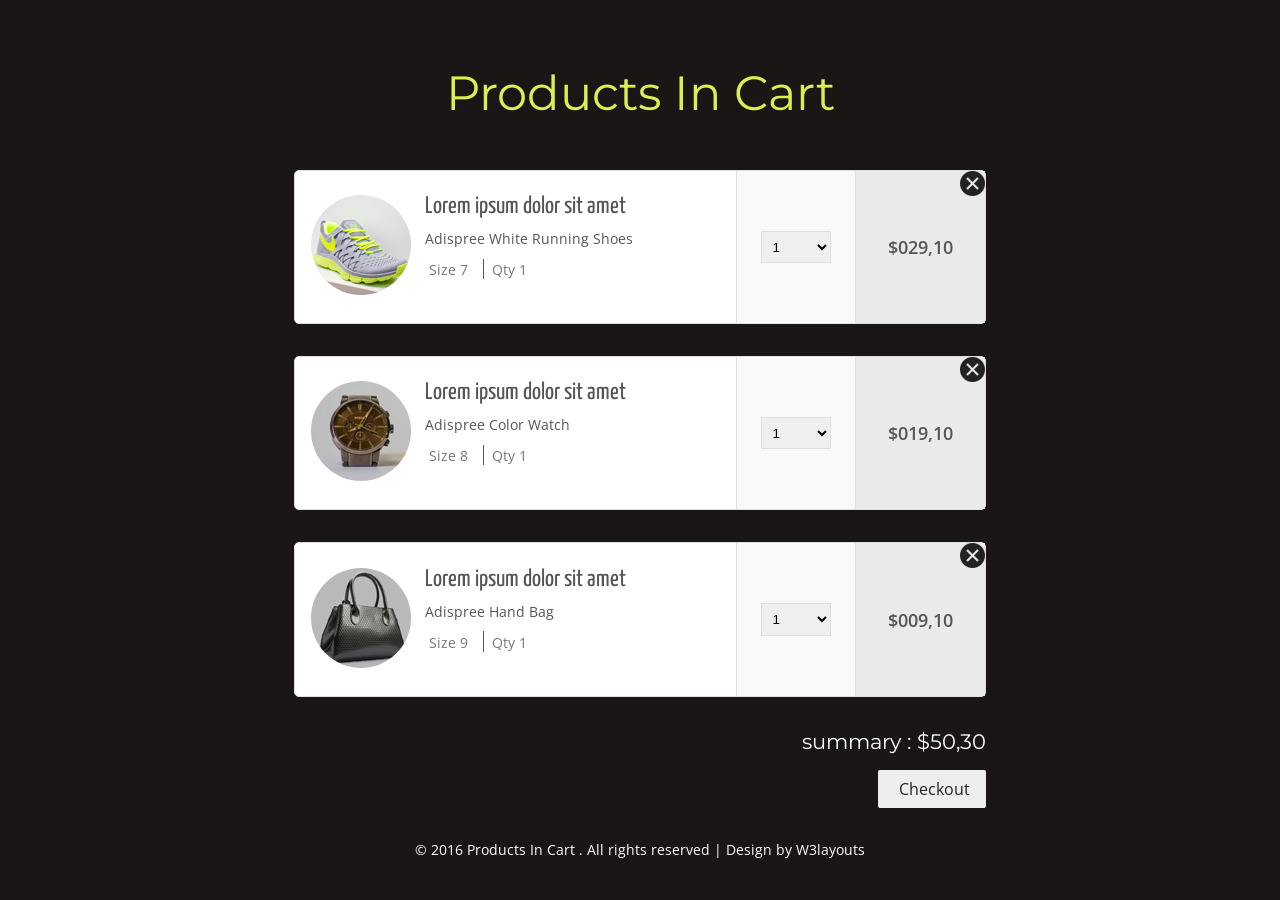
<file: PedidosGO/Estilos/Carro/index.html>
<!--Author: W3layouts
Author URL: http://w3layouts.com
License: Creative Commons Attribution 3.0 Unported
License URL: http://creativecommons.org/licenses/by/3.0/
-->
<!DOCTYPE HTML>
<html>
<head>
<title>Products In Cart Template Flat Responsive Widget Template | Home :: w3layouts</title>
<link href="css/style.css" rel="stylesheet" type="text/css" media="all"/>
<meta http-equiv="Content-Type" content="text/html; charset=utf-8" />
<meta name="viewport" content="width=device-width, initial-scale=1, maximum-scale=1">
<meta http-equiv="Content-Type" content="text/html; charset=utf-8" /> 
<meta name="keywords" content="Flash Registration Form  Responsive, Login form web template, Sign up Web Templates, Flat Web Templates, Login signup Responsive web template, Smartphone Compatible web template, free webdesigns for Nokia, Samsung, LG, SonyEricsson, Motorola web design" />
<!--web-fonts-->
<link href='//fonts.googleapis.com/css?family=Open+Sans:400,300,300italic,400italic,600,600italic,700,700italic,800,800italic' rel='stylesheet' type='text/css'></head>
<link href='//fonts.googleapis.com/css?family=Montserrat:400,700' rel='stylesheet' type='text/css'>
<link href='//fonts.googleapis.com/css?family=Yanone+Kaffeesatz:400,700,300,200' rel='stylesheet' type='text/css'>
<script src="js/jquery.min.js"></script>
<script>$(document).ready(function(c) {
	$('.close').on('click', function(c){
		$('.product-section').fadeOut('slow', function(c){
	  		$('.product-section').remove();
		});
	});	  
});
</script>
<script>$(document).ready(function(c) {
	$('.close1').on('click', function(c){
		$('.product1').fadeOut('slow', function(c){
	  		$('.product1').remove();
		});
	});	  
});
</script>
<script>$(document).ready(function(c) {
	$('.close2').on('click', function(c){
		$('.product2').fadeOut('slow', function(c){
	  		$('.product2').remove();
		});
	});	  
});
</script>
<body>
		<!---header--->
		<div class="header">
			<h1>Products In Cart</h1>
		</div>
		<!---header--->
		<!---main--->
			<div class="main">
				<div class="main-section">
					<div class="product-section">
						<div class="product-top">
							<div class="product-left">
								<img src="images/p1.jpg">
							</div>
							<div class="product-right">
								<h2>Lorem ipsum dolor sit amet</h2>
									<h5>Adispree White Running Shoes</h5>
									<ul class="size">
										<li>Size 7</li>
										<li>Qty 1</li>
									</ul>
							</div>
						</div>
						<div class="product-middle">
							<select class="sel">
								<option value="">1</option>
								<option value="">2</option>
								<option value="">3</option>
								<option value="">4</option>
								<option value="">5</option>
							</select>
						</div>
						<div class="product-right1">
							<p>$029,10<p>
							<div class="close"> </div>
						</div>
						<div class="clear"></div>
					</div>
				<div class="product1">
						<div class="product-top">
							<div class="product-left">
								<img src="images/p2.jpg">
							</div>
							<div class="product-right">
								<h2>Lorem ipsum dolor sit amet</h2>
									<h5>Adispree Color Watch</h5>
									<ul class="size">
										<li>Size 8</li>
										<li>Qty 1</li>
									</ul>
							</div>
						</div>
						<div class="product-middle">
							<select class="sel">
								<option value="">1</option>
								<option value="">2</option>
								<option value="">3</option>
								<option value="">4</option>
								<option value="">5</option>
							</select>
						</div>
						<div class="product-right1">
							<p>$019,10<p>
							<div class="close1"> </div>
						</div>
						<div class="clear"></div>
					</div>
					<div class="product2">
						<div class="product-top">
							<div class="product-left">
								<img src="images/p3.jpg">
							</div>
							<div class="product-right">
								<h2>Lorem ipsum dolor sit amet</h2>
									<h5>Adispree Hand Bag</h5>
									<ul class="size">
										<li>Size 9</li>
										<li>Qty 1</li>
									</ul>
							</div>
						</div>
						<div class="product-middle">
							<select class="sel">
								<option value="">1</option>
								<option value="">2</option>
								<option value="">3</option>
								<option value="">4</option>
								<option value="">5</option>
							</select>
						</div>
						<div class="product-right1">
							<p>$009,10<p>
							<div class="close2"> </div>
						</div>
						<div class="clear"></div>
					</div>
					<div class="product-bottom">
						<h3>summary : <span> $50,30</h3>
						<a href="#">Checkout</a>
						<div class="clear">
					</div>
				</div>
			</div>	
			<div class="footer">
			<p>&copy 2016 Products In Cart . All rights reserved | Design by <a href="http://w3layouts.com">W3layouts</a></p>
		</div>

		<!---main--->
</body>
</html>
</file>
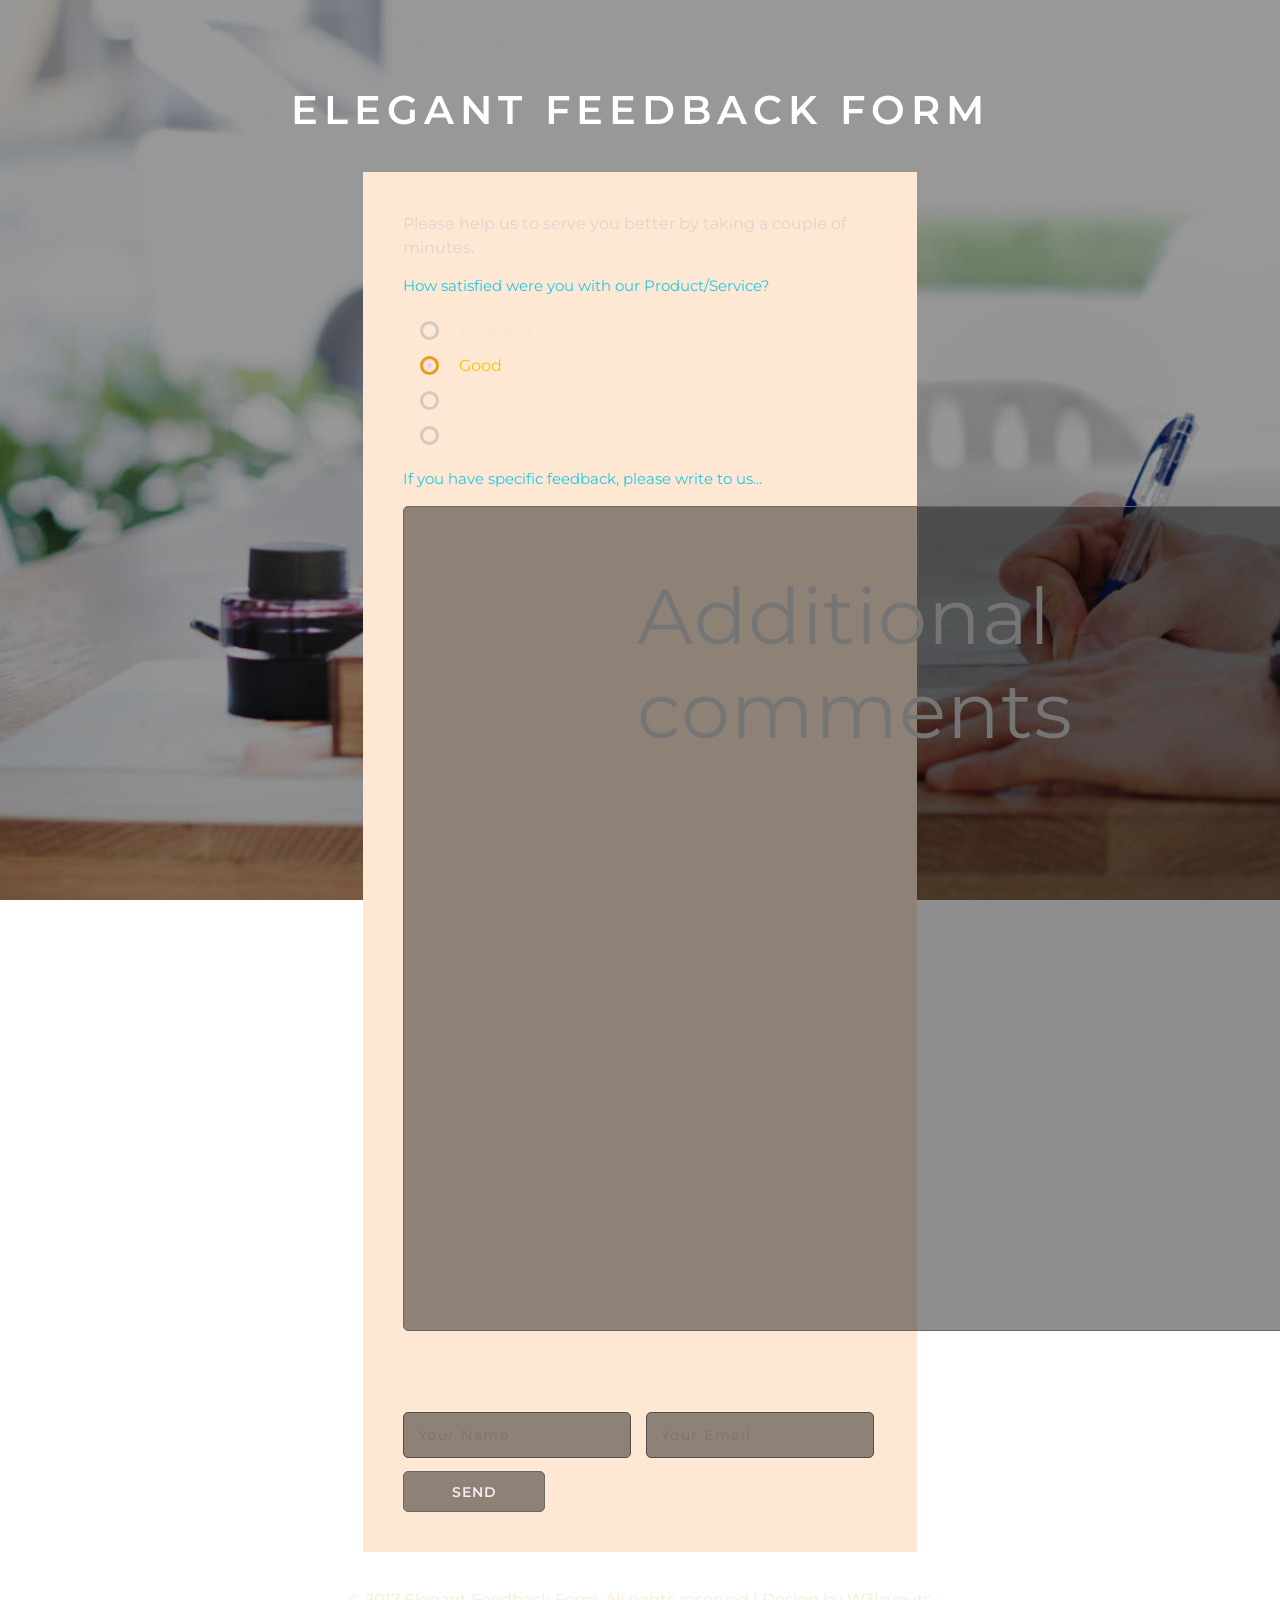
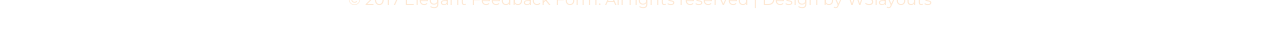
<file: PedidosGO/Estilos/Email/index.html>
﻿
<!DOCTYPE html>
<html>
<head>
<title>Elegant Feedback Form Flat Responsive Template :: w3layouts</title>
<!-- custom-theme -->
<meta name="viewport" content="width=device-width, initial-scale=1">
<meta http-equiv="Content-Type" content="text/html; charset=utf-8" />
<meta name="keywords" content="Elegant Feedback Form  Responsive web template, Bootstrap Web Templates, Flat Web Templates, Android Compatible web template, Smartphone Compatible web template, free webdesigns for Nokia, Samsung, LG, SonyEricsson, Motorola web design" />
<script type="application/x-javascript"> addEventListener("load", function() { setTimeout(hideURLbar, 0); }, false);
		function hideURLbar(){ window.scrollTo(0,1); } </script>
<!-- //custom-theme -->
<link href="css/style.css" rel="stylesheet" type="text/css" media="all" />
<link href="//fonts.googleapis.com/css?family=Montserrat:400,700" rel="stylesheet">
</head>
<body class="agileits_w3layouts">
    <h1 class="agile_head text-center">Elegant Feedback Form</h1>
    <div class="w3layouts_main wrap">
	  <h3>Please help us to serve you better by taking a couple of minutes. </h3>
	    <form action="#" method="post" class="agile_form">
		  <h2>How satisfied were you with our Product/Service?</h2>
			 <ul class="agile_info_select">
				 <li><input type="radio" name="view" id="excellent"> 
				 	  <label for="excellent">excellent</label>
				      <div class="check w3"></div>
				 </li>
				 <li><input type="radio" name="view" id="good" checked="checked"> 
					  <label for="good"> good</label>
				      <div class="check w3ls"></div>
				 </li>
				 <li><input type="radio" name="view" id="neutral"> 
					 <label for="neutral">neutral</label>
				     <div class="check wthree"></div>
				 </li>
				 <li><input type="radio" name="view" id="poor"> 
					  <label for="poor">poor</label>
				      <div class="check w3_agileits"></div>
				 </li>
			 </ul>	  
			<h2>If you have specific feedback, please write to us...</h2>
			<textarea placeholder="Additional comments" class="w3l_summary"  required=""></textarea>
			<input type="text" placeholder="Your Name" name="name" required="" />
			<input type="email" placeholder="Your Email" name="email" required=""/>
			<input type="submit" value="send" class="agileinfo" />
	  </form>
	</div>
	<div class="agileits_copyright text-center">
			<p>© 2017 Elegant Feedback Form. All rights reserved | Design by <a href="//w3layouts.com/" class="w3_agile">W3layouts</a></p>
	</div>
</body>
</html>
</file>
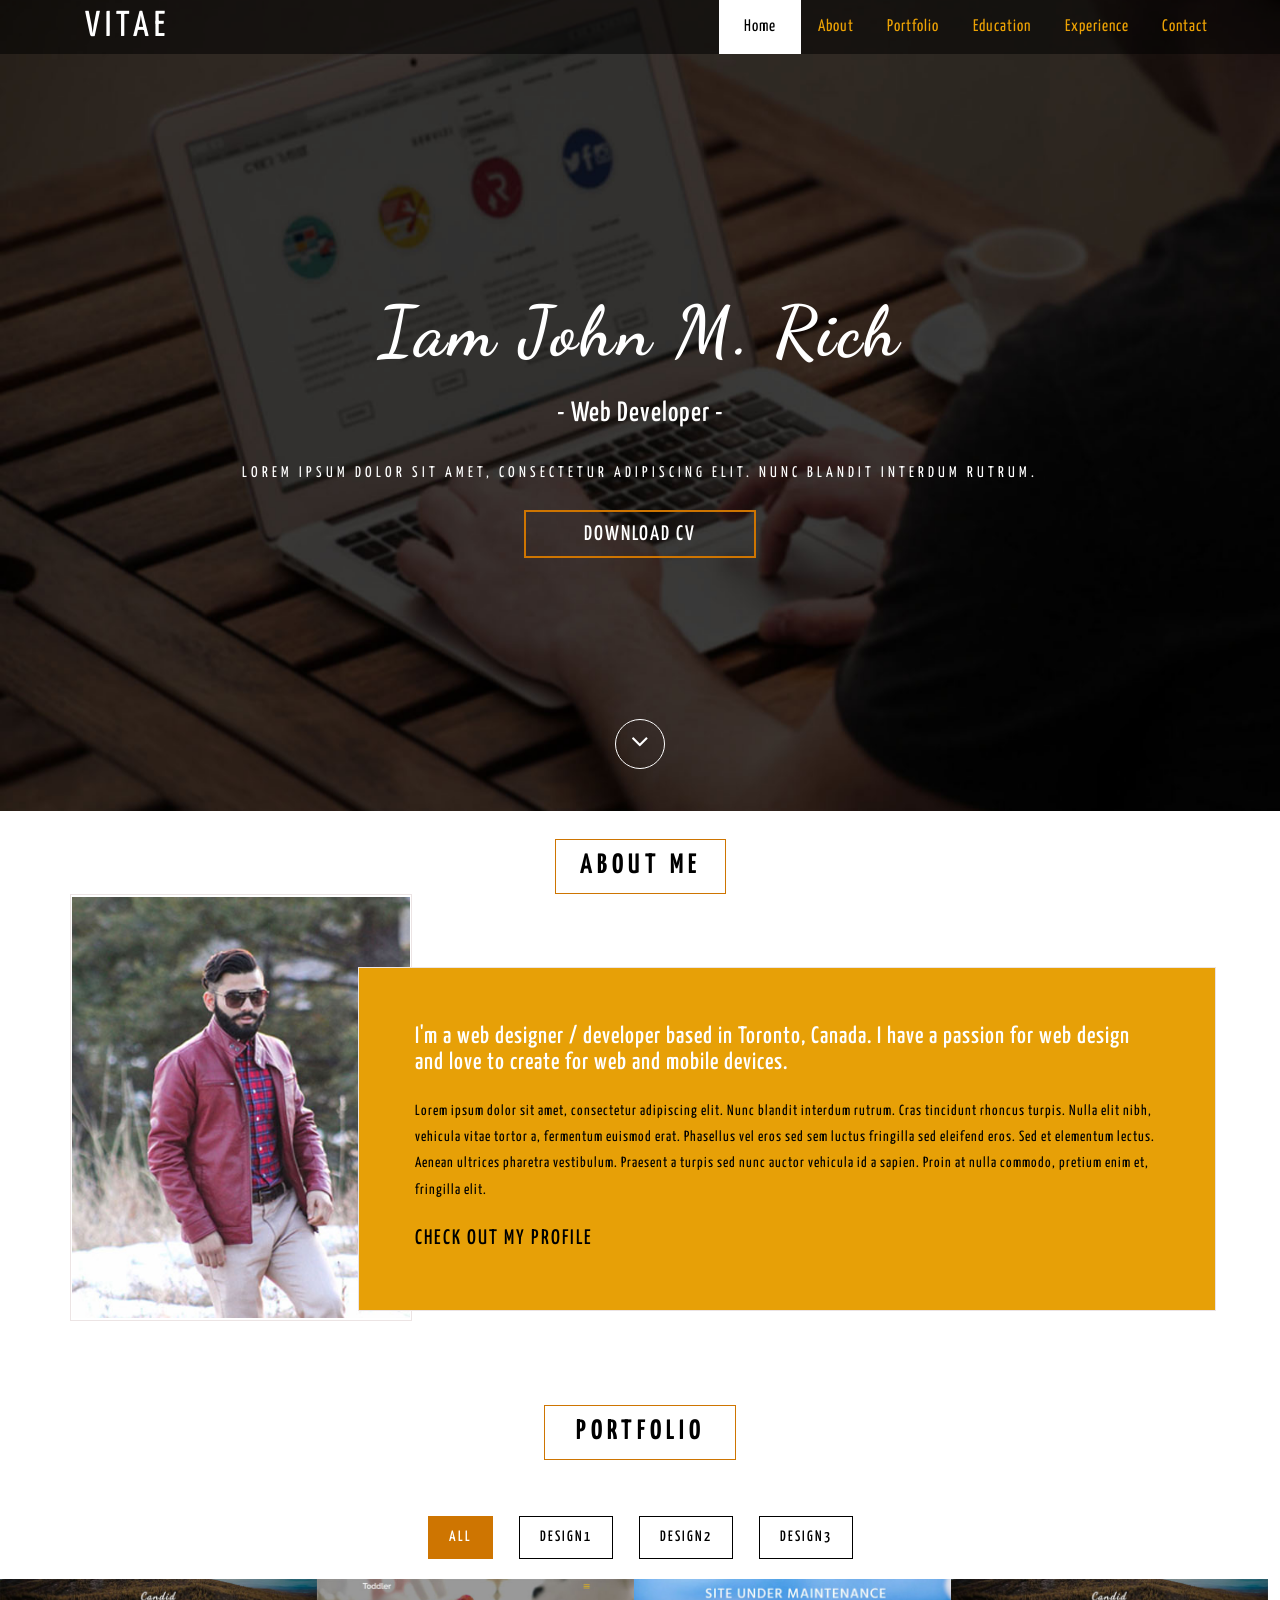
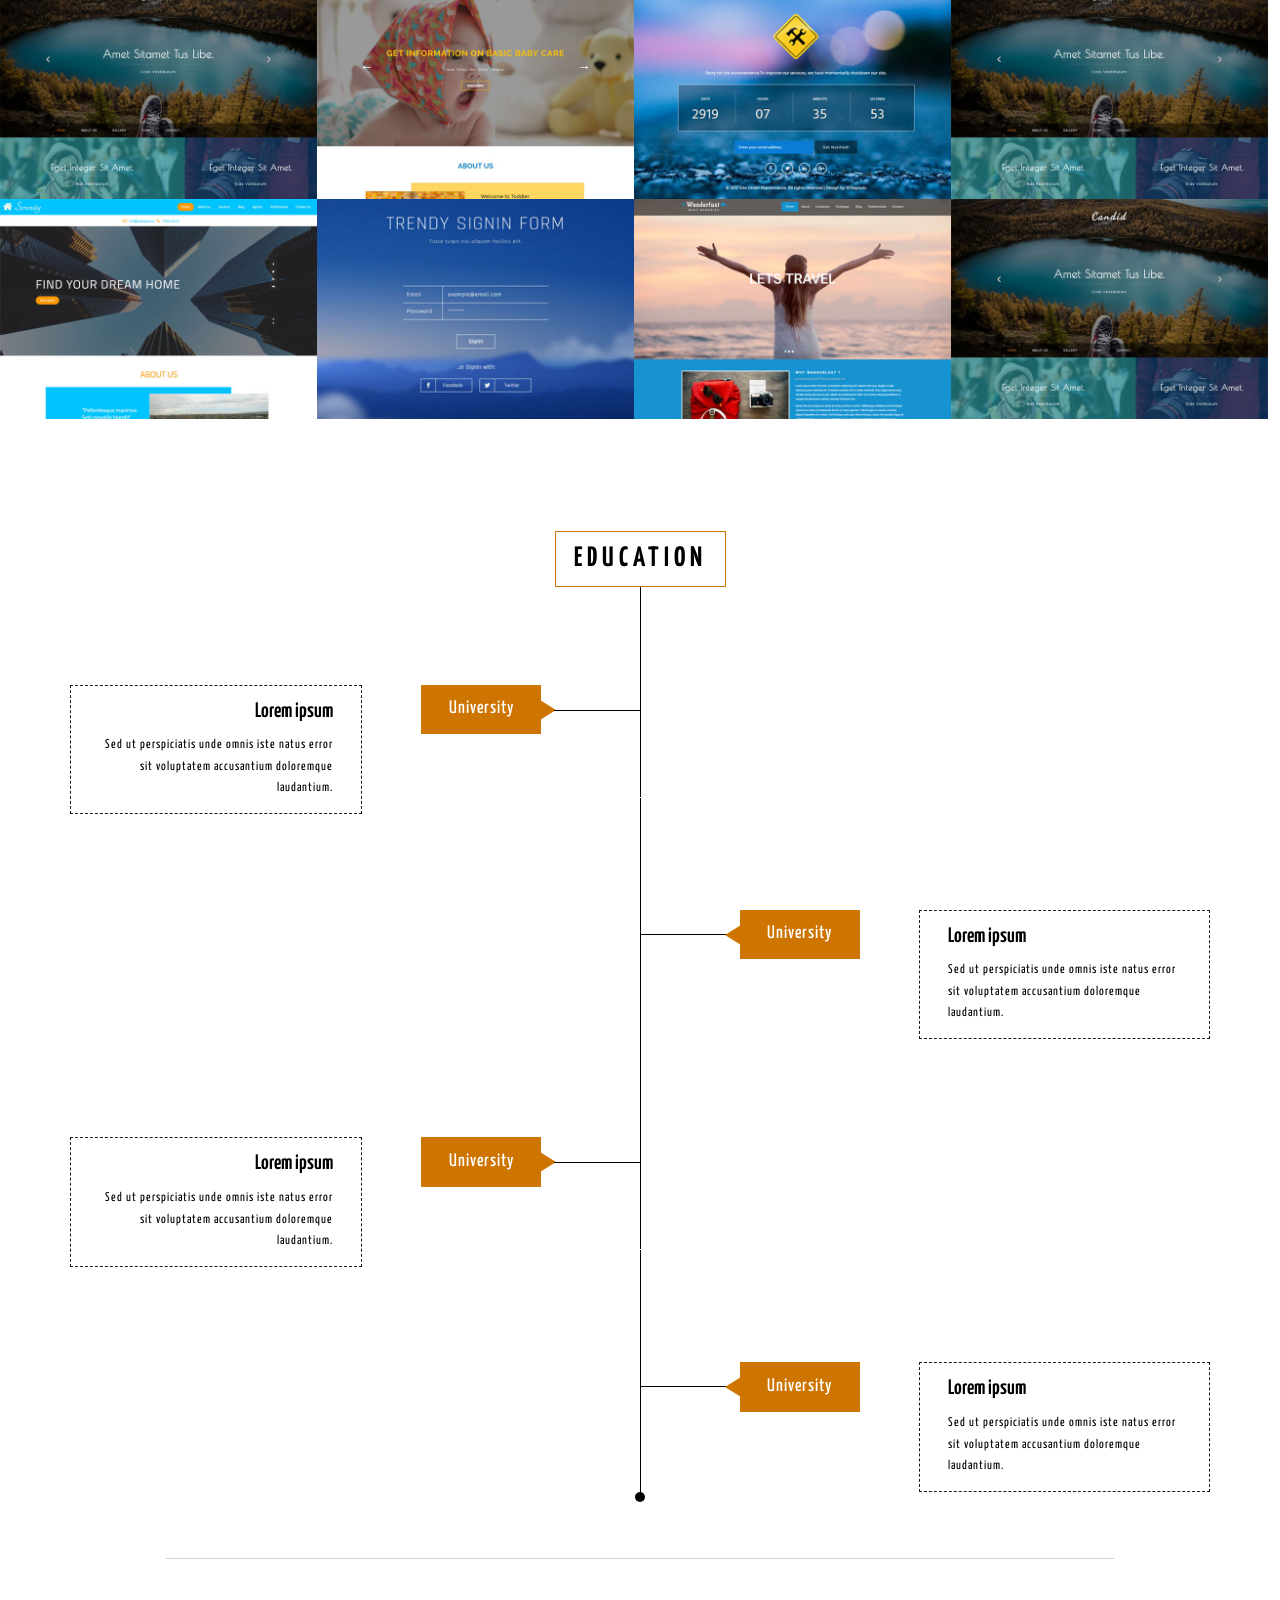
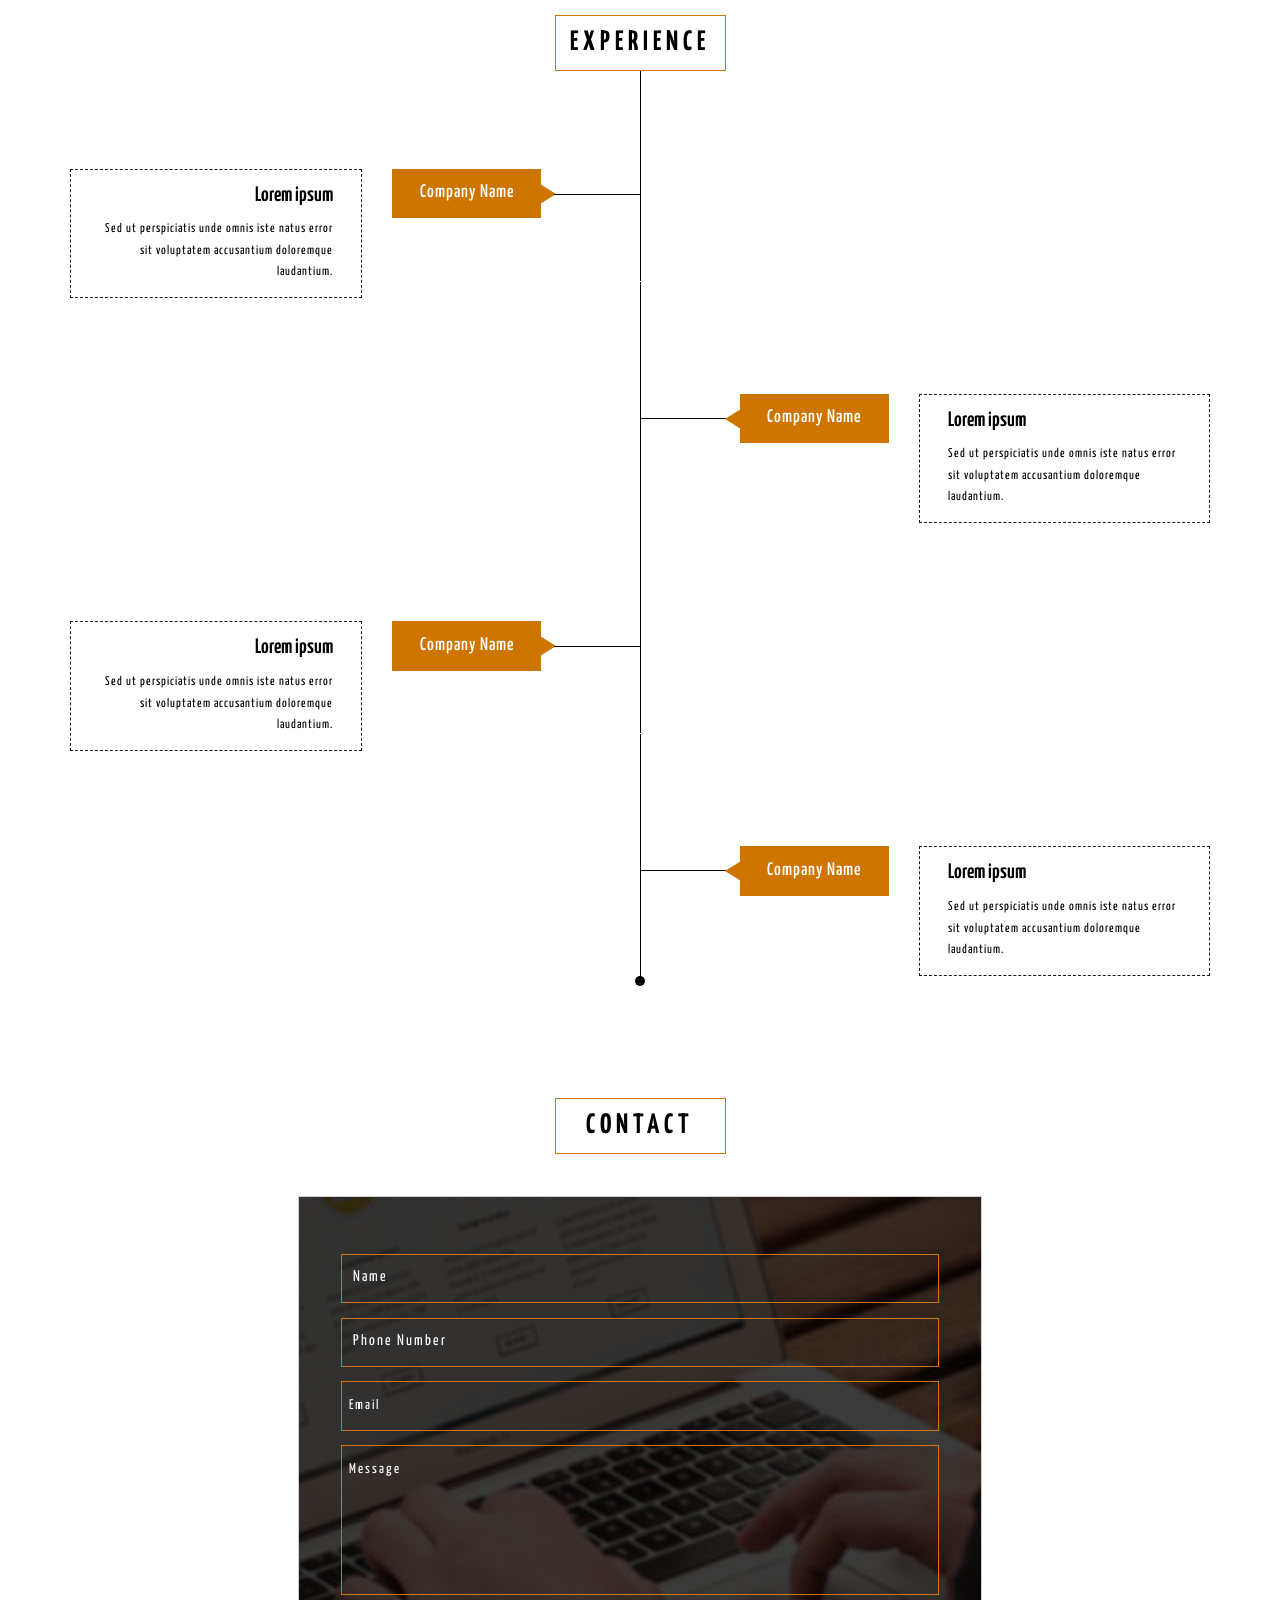
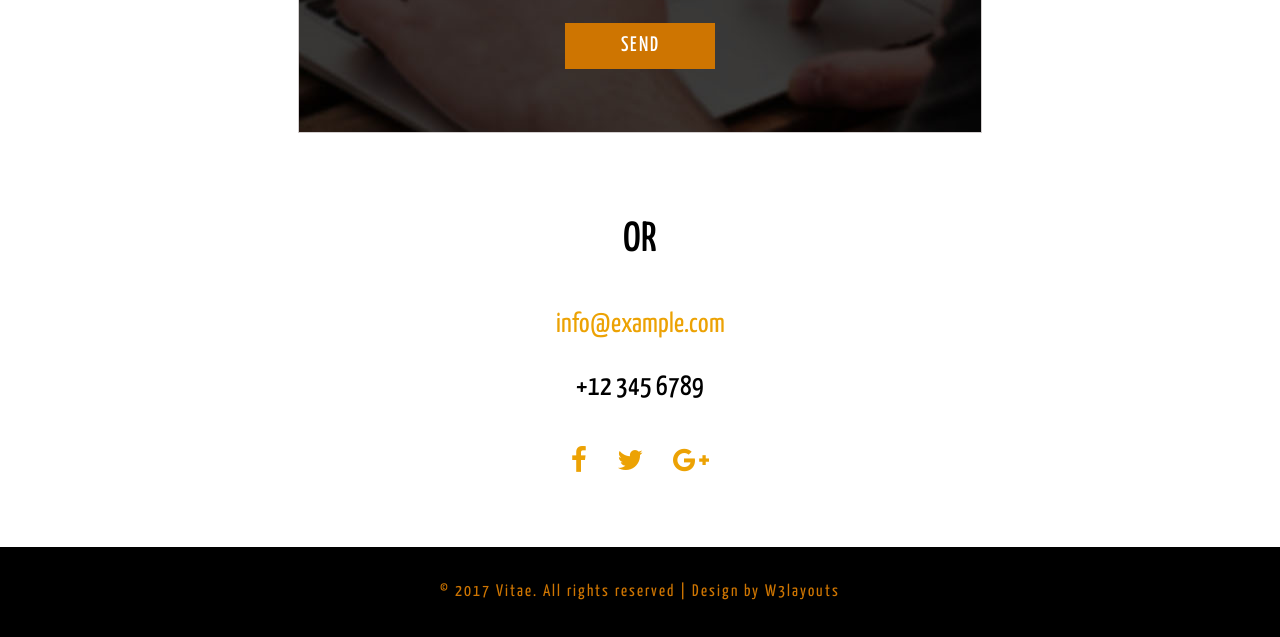
<file: PedidosGO/Estilos/Index/index.html>
<!--
Author: W3layouts
Author URL: http://w3layouts.com
License: Creative Commons Attribution 3.0 Unported
License URL: http://creativecommons.org/licenses/by/3.0/
-->
<!DOCTYPE html>
<html lang="en">
<head>
<title>Vitae a Personal Websites Category Flat Bootstrap Responsive Website Template | Home :: w3layouts</title>
<!-- for-mobile-apps -->
<meta name="viewport" content="width=device-width, initial-scale=1">
<meta http-equiv="Content-Type" content="text/html; charset=utf-8" />
<meta name="keywords" content="Vitae Responsive web template, Bootstrap Web Templates, Flat Web Templates, Android Compatible web template, 
Smartphone Compatible web template, free webdesigns for Nokia, Samsung, LG, SonyEricsson, Motorola web design" />
<script type="application/x-javascript"> addEventListener("load", function() { setTimeout(hideURLbar, 0); }, false);
		function hideURLbar(){ window.scrollTo(0,1); } </script>
<!-- //for-mobile-apps -->
<link href="css/bootstrap.css" rel="stylesheet" type="text/css" media="all" />
<link href="css/font-awesome.css" rel="stylesheet" type="text/css" media="all" />
<link rel="stylesheet" href="css/chocolat.css" type="text/css" media="screen"><!-- chocolate css for gallery light box-->
<!-- animation -->
<link href="css/animate.css" rel="stylesheet" type="text/css" media="all">
<!-- //animation --> 
<link href="css/style.css" rel="stylesheet" type="text/css" media="all" />
<script src="js/jquery-1.11.1.min.js"></script>
<script src="js/bootstrap.js"></script>
<script type="text/javascript">
	jQuery(document).ready(function($) {
		$(".scroll").click(function(event){		
			event.preventDefault();
			$('html,body').animate({scrollTop:$(this.hash).offset().top},1000);
		});
	});
</script>
<!-- onlinefonts -->
<link href="//fonts.googleapis.com/css?family=Dancing+Script:400,700" rel="stylesheet">
<link href="//fonts.googleapis.com/css?family=Yanone+Kaffeesatz:200,300,400,700" rel="stylesheet">
<!-- //onlinefonts -->
</head>
<body id="page-top" data-spy="scroll" data-target=".navbar-fixed-top"> 
		<!-- header -->
		<div class="header-w3layouts"> 
			<!-- Navigation -->
			<nav class="navbar navbar-default navbar-fixed-top">
				<div class="container">
					<div class="navbar-header page-scroll">
						<button type="button" class="navbar-toggle" data-toggle="collapse" data-target=".navbar-ex1-collapse">
							<span class="sr-only">Vitae</span>
							<span class="icon-bar"></span>
							<span class="icon-bar"></span>
							<span class="icon-bar"></span>
						</button>
						<h1><a class="navbar-brand" href="index.html">Vitae</a></h1>
					</div> 
					<!-- Collect the nav links, forms, and other content for toggling -->
					<div class="collapse navbar-collapse navbar-ex1-collapse">
						<ul class="nav navbar-nav navbar-right">
							<!-- Hidden li included to remove active class from about link when scrolled up past about section -->
							<li class="hidden"><a class="page-scroll" href="#page-top"></a></li>
							<li><a class="page-scroll scroll active" href="#home">Home</a></li>
							<li><a class="page-scroll scroll" href="#about">About</a></li>
							<li><a class="page-scroll scroll" href="#port">Portfolio</a></li>
							<li><a class="page-scroll scroll" href="#edu">Education</a></li>
							<li><a class="page-scroll scroll" href="#exp">Experience</a></li>
							<li><a class="page-scroll scroll" href="#contact">Contact</a></li>
						</ul>
					</div>
					<!-- /.navbar-collapse -->
				</div>
				<!-- /.container -->
			</nav>  
		</div>	
		<!-- //header -->
		<div class="header jarallax" id="home">
			<div class="container">
				<div class="banner-text text-center">
					<h2>Iam John M. Rich</h2>
					<h3> - web developer - </h3>
					<p>Lorem ipsum dolor sit amet, consectetur adipiscing elit. Nunc blandit interdum rutrum. </p>
					<div class="w3l-button banner-btn">
							<a href="#">Download CV</a>
					</div>
				</div>	
				<div class="w3-arrow bounce animated">
				<a href="#about" class="scroll"><i class="fa fa-angle-down" aria-hidden="true"></i></a>
			</div>
			</div>
			
		</div>
		
	<div class="about" id="about">
		<div class="container">	
				<h3 class="w3l-heading">About me</h3>
			<div class="col-md-4 w3-about-top">
				<img src="images/3.jpg" class="img-responsive" alt="about-img"/>
			</div>
			<div class="col-md-8 w3l-about">
					<div class="w3ls-heading">
						<h2>I'm a web designer / developer based in Toronto, Canada. I have a passion for web design and love to create for web and mobile devices.</h2>
					</div>
					<div class="w3ls-about-info">
						<p>Lorem ipsum dolor sit amet, consectetur adipiscing elit. Nunc blandit interdum rutrum. Cras tincidunt rhoncus turpis. Nulla elit nibh, vehicula vitae tortor a, fermentum euismod erat. Phasellus vel eros sed sem luctus fringilla sed eleifend eros. Sed et elementum lectus. Aenean ultrices pharetra vestibulum. Praesent a turpis sed nunc auctor vehicula id a sapien. Proin at nulla commodo, pretium enim et, fringilla elit.</p>
					</div>
					<div class="w3l-button">
						<a href="#" data-toggle="modal" data-target="#myModal">check out my profile</a>
					</div>
			</div>	
			<div class="clearfix"></div>
		</div>
		
	</div>
	<!-- modal -->
	<div class="modal about-modal fade" id="myModal" tabindex="-1" role="dialog">
		<div class="modal-dialog" role="document">
			<div class="modal-content">
				<div class="modal-header"> 
					<button type="button" class="close" data-dismiss="modal" aria-label="Close"><span aria-hidden="true">&times;</span></button>						
						<h4 class="modal-title">Vitae</h4>
				</div> 
				<div class="modal-body">
					<div class="about"> 
						<div class="col-md-4 col-sm-4  col-xs-4 about-left ">
							<img src="images/3.jpg" class="img-responsive" alt=""/>
						</div>
						<div class="col-md-8 col-sm-8 col-xs-8 about-right wthree">
							<h3>Hi, i'm <span>John M. Rich </span></h3>
							<h4>Web Designer & Developer </h4>
							<ul class="address">
								<li>
									<ul class="agileits-address-text ">
										<li><b>D.O.B</b></li>
										<li>23-06-1980</li>
									</ul>
								</li>
								<li>
									<ul class="agileits-address-text">
										<li><b>PHONE </b></li>
										<li>+00 111 222 3333</li>
									</ul>
								</li>
								<li>
									<ul class="agileits-address-text">
										<li><b>ADDRESS </b></li>
										<li>756 global Place, North Sydney, Canada.</li>
									</ul>
								</li>
								<li>
									<ul class="agileits-address-text">
										<li><b>E-MAIL </b></li>
										<li><a href="mailto:example@mail.com"> mail@example.com</a></li>
									</ul>
								</li>
								<li>
									<ul class="agileits-address-text">
										<li><b>WEBSITE </b></li>
										<li><a href="http://w3layouts.com">www.myresume.com</a></li>
									</ul>
								</li>
							</ul> 
						</div> 
						<div class="clearfix"> </div>
				</div>
			</div>
		</div>
	</div>
	</div>
	<!-- //modal -->
	<!-- Portfolio -->
       <div class="portfolio" id="port">
		       <div class="port-head">
							<h3 class="w3l-heading">portfolio</h3>
						</div>
            <ul class="simplefilter">
                <li class="active" data-filter="all">All</li>
                <li data-filter="1">Design1</li>
                <li data-filter="2">Design2</li>
                <li data-filter="3">Design3</li>
            </ul>
     
            <div class="filtr-container">
                <div class="  filtr-item gallery-t" data-category="1, 3" data-sort="Busy streets">
				 <a href="images/b.jpg" class="b-link-stripe b-animate-go  thickbox">
	
					<figure class="w3ls-gallery">
					 <img src="images/b.jpg" class="img-responsive" alt=" " />	<figcaption class="w3layouts-caption">
							<h3>my designs</h3>
							
						</figcaption>
					</figure>
				</a>
                </div>
				<div class=" filtr-item" data-category="1, 3" data-sort="City wonders">
                    <a href="images/d.jpg" class="b-link-stripe b-animate-go  thickbox">

					<figure class="w3ls-gallery">
					 <img src="images/d.jpg" class="img-responsive" alt=" " />	<figcaption class="w3layouts-caption">
							<h3>my designs</h3>
						
						</figcaption>
					</figure>
				</a>

                </div>
				<div class=" filtr-item" data-category="2" data-sort="Luminous night">
                   <a href="images/c.jpg" class="b-link-stripe b-animate-go  thickbox">

					<figure class="w3ls-gallery">
					 <img src="images/c.jpg" class="img-responsive" alt=" " />	<figcaption class="w3layouts-caption">
							<h3>my designs</h3>
							
						</figcaption>
					</figure>
				</a>
                </div>
                <div class="  filtr-item gallery-t" data-category="1, 3" data-sort="Busy streets">
				 <a href="images/b.jpg" class="b-link-stripe b-animate-go  thickbox">
	
					<figure class="w3ls-gallery">
					 <img src="images/b.jpg" class="img-responsive" alt=" " />	<figcaption class="w3layouts-caption">
							<h3>my designs</h3>
							
						</figcaption>
					</figure>
				</a>
                </div>
                <div class="  filtr-item" data-category="3" data-sort="In production">
                   <a href="images/e.jpg" class="b-link-stripe b-animate-go  thickbox">

					<figure class="w3ls-gallery">
					 <img src="images/e.jpg" class="img-responsive" alt=" " />	<figcaption class="w3layouts-caption">
							<h3>my designs</h3>
							
						</figcaption>
					</figure>
				</a>

                </div>
                <div class=" filtr-item" data-category="3, 2" data-sort="Industrial site">
                  <a href="images/g.jpg" class="b-link-stripe b-animate-go  thickbox">

					<figure class="w3ls-gallery">
					 <img src="images/g.jpg" class="img-responsive" alt=" " />	<figcaption class="w3layouts-caption">
							<h3>my designs</h3>
							
						</figcaption>
					</figure>
				</a>
                </div>
                <div class=" filtr-item" data-category="2, 3" data-sort="Peaceful lake">
                    <a href="images/f.jpg" class="b-link-stripe b-animate-go  thickbox">

					<figure class="w3ls-gallery">
					 <img src="images/f.jpg" class="img-responsive" alt=" " />	<figcaption class="w3layouts-caption">
							<h3>my designs</h3>
							
						</figcaption>
					</figure>
					</a>
                </div>
                 <div class="  filtr-item gallery-t" data-category="1, 3" data-sort="Busy streets">
				 <a href="images/b.jpg" class="b-link-stripe b-animate-go  thickbox">
	
					<figure class="w3ls-gallery">
					 <img src="images/b.jpg" class="img-responsive" alt=" " />	<figcaption class="w3layouts-caption">
							<h3>my designs</h3>
							
						</figcaption>
					</figure>
				</a>
                </div>
               <div class="clearfix"> </div>
	        </div>
		 </div>
<!-- //Portfolio -->
<!--Education-->
	<div id="edu" class="agile-edu">
		<div class="container">	
				<h3 class="w3l-heading">Education</h3>
			<div class="work-info"> 
				<div class="col-md-6 col-sm-6 col-xs-6 work-right work-right2"> 
				</div>
				<div class="col-md-6  col-sm-6 col-xs-6  work-left work-left2"> 
					<div class="col-md-6  col-sm-6 col-xs-6  work1">
						<h4>Lorem ipsum</h4>
						<p>Sed ut perspiciatis unde omnis iste natus error sit voluptatem accusantium doloremque laudantium.</p></div>
					<div class="col-md-6  col-sm-6 col-xs-6  work2">
						<h5> University</h5>
						<span></span>
					</div>
				</div>
			</div>
			<div class="work-info"> 
				<div class="col-md-6  col-sm-6 col-xs-6"> 
				</div>
				<div class="col-md-6  col-sm-6 col-xs-6  work-right"> 
					<div class="col-md-6  col-sm-6 col-xs-6 work2">
						<span></span>
						<h5>University</h5>
					</div>	
					<div class="col-md-6  col-sm-6 col-xs-6  work-right1">
						<h4>Lorem ipsum</h4>
						<p>Sed ut perspiciatis unde omnis iste natus error sit voluptatem accusantium doloremque laudantium.</p>
					</div>
				</div>
				<div class="clearfix"> </div>
			</div>
			<div class="work-sec-2">
			<div class="work-info"> 
				<div class="col-md-6  col-sm-6 col-xs-6  work-right work-right2"> 
				</div>
				<div class="col-md-6  col-sm-6 col-xs-6  work-left work-left2 "> 
					<div class="col-md-6 col-sm-6 col-xs-6  work1">
						<h4>Lorem ipsum</h4>
						<p>Sed ut perspiciatis unde omnis iste natus error sit voluptatem accusantium doloremque laudantium.</p></div>
					<div class="col-md-6  col-sm-6 col-xs-6  work2">
						<h5> University</h5>
						<span></span>
					</div>
				</div>
			</div>
			<div class="work-info"> 
				<div class="col-md-6  col-sm-6 col-xs-6 "> 
				</div>
				<div class="col-md-6  col-sm-6 col-xs-6  work-right"> 
					<div class="col-md-6  col-sm-6 col-xs-6  work2">
						<span></span>
						<h5>University</h5>
					</div>	
					<div class="col-md-6 col-sm-6 col-xs-6  work-right1">
						<h4>Lorem ipsum</h4>
						<p>Sed ut perspiciatis unde omnis iste natus error sit voluptatem accusantium doloremque laudantium.</p> </div>
				</div>
				<div class="clearfix"> </div>
			</div>
			<span class="edu-circle"></span>
			</div>
		</div>
	</div>
<!--//Education-->
<div class="agile-border">
	<span></span>
</div>
<!-- work-experience-->
	<div id="exp" class="agile-edu exp">
		<div class="container">	
				<h3 class="w3l-heading">Experience</h3>
			<div class="work-info"> 
				<div class="col-md-6  col-sm-6 col-xs-6  work-right work-right2"> 
				</div>
				<div class="col-md-6  col-sm-6 col-xs-6  work-left work-left2"> 
					<div class="col-md-6  col-sm-6 col-xs-6  work1">
						<h4>Lorem ipsum</h4>
						<p>Sed ut perspiciatis unde omnis iste natus error sit voluptatem accusantium doloremque laudantium.</p></div>
					<div class="col-md-6  col-sm-6 col-xs-6 work2">
						<h5> Company Name</h5>
						<span></span>
					</div>
				</div>
			</div>
			<div class="work-info"> 
				<div class="col-md-6  col-sm-6 col-xs-6 "> 
				</div>
				<div class="col-md-6  col-sm-6 col-xs-6 work-right"> 
					<div class="col-md-6 col-sm-6 col-xs-6 work2">
						<span></span>
						<h5>Company Name</h5>
					</div>	
					<div class="col-md-6  col-sm-6 col-xs-6 work-right1">
						<h4>Lorem ipsum</h4>
						<p>Sed ut perspiciatis unde omnis iste natus error sit voluptatem accusantium doloremque laudantium.</p>
					</div>
				</div>
				<div class="clearfix"> </div>
			</div>
			<div class="work-2">
			<div class="work-info"> 
				<div class="col-md-6  col-sm-6 col-xs-6 work-right work-right2"> 
				</div>
				<div class="col-md-6  col-sm-6 col-xs-6  work-left work-left2 "> 
					<div class="col-md-6  col-sm-6 col-xs-6 work1">
						<h4>Lorem ipsum</h4>
						<p>Sed ut perspiciatis unde omnis iste natus error sit voluptatem accusantium doloremque laudantium.</p></div>
					<div class="col-md-6  col-sm-6 col-xs-6  work2">
						<h5> Company Name</h5>
						<span></span>
					</div>
				</div>
			</div>
			<div class="work-info"> 
				<div class="col-md-6  col-sm-6 col-xs-6 "> 
				</div>
				<div class="col-md-6  col-sm-6 col-xs-6 work-right"> 
					<div class="col-md-6  col-sm-6 col-xs-6 work2">
						<span></span>
						<h5>Company Name</h5>
					</div>	
					<div class="col-md-6  col-sm-6 col-xs-6 work-right1">
						<h4>Lorem ipsum</h4>
						<p>Sed ut perspiciatis unde omnis iste natus error sit voluptatem accusantium doloremque laudantium.</p> </div>
				</div>
				<div class="clearfix"> </div>
			</div>
			<span class="edu-circle"></span>
		</div>
	</div>
</div>
<!--//work-experience-->
<!-- contact -->
<div id="contact" class="w3_agileits-contact">
		<div class="container">	
				<h3 class="w3l-heading">contact</h3>
				<div class="w3_agile-contact  jarallax text-center">
					<form action="#" method="get">
						<input type="text" placeholder="Name" name="name" class="name" required>
						<input type="text" placeholder="Phone Number" name="phone" class="name" required>
						<input type="email" placeholder="Email" name="email" class="email" required>
						<textarea name="message" placeholder="Message"></textarea>
						<input type="submit" value="send">
					</form>
					<h4>or</h4>
					<a href="mailto:info@example.com">info@example.com</a>
					<h5>+12 345 6789</h5>
					<ul class="social-icons-w3_agile">
						<li><a href="#" class="fa fa-facebook icon icon-border facebook"> </a></li>
						<li><a href="#" class="fa fa-twitter icon icon-border twitter"> </a></li>
						<li><a href="#" class="fa fa-google-plus icon icon-border googleplus"> </a></li>
					</ul>
				</div>
		</div>	
</div>	
<!-- footer -->
<div class="agileits_w3layouts-footer text-center">
	<div class="container">
		<p>&copy; 2017 Vitae. All rights reserved | Design by <a href="http://w3layouts.com">W3layouts</a></p>
	</div>
</div>	
<!-- //footer -->	
<!-- //contact -->
<!-- PopUp-Box-JavaScript -->
		<script src="js/jquery.chocolat.js"></script>
		<script type="text/javascript">
			$(function() {
				$('.filtr-item a').Chocolat();
			});
		</script>
	<!-- //PopUp-Box-JavaScript -->	
	<!-- fliter-JavaScript -->
		<script src="js/jquery.filterizr.js"></script>
		<script src="js/controls.js"></script>
		<script type="text/javascript">
			$(function() {
				$('.filtr-container').filterizr();
			});
		</script>
	<!-- //fliter-JavaScript -->
<script src="js/jarallax.js"></script>
<script src="js/SmoothScroll.min.js"></script>
<script type="text/javascript">
	/* init Jarallax */
	$('.jarallax').jarallax({
		speed: 0.5,
		imgWidth: 1366,
		imgHeight: 768
	})
</script>
<!-- start-smoth-scrolling -->
	<script type="text/javascript" src="js/easing.js"></script>
<!-- //here ends scrolling icon -->
	

</body>
</html>
</file>
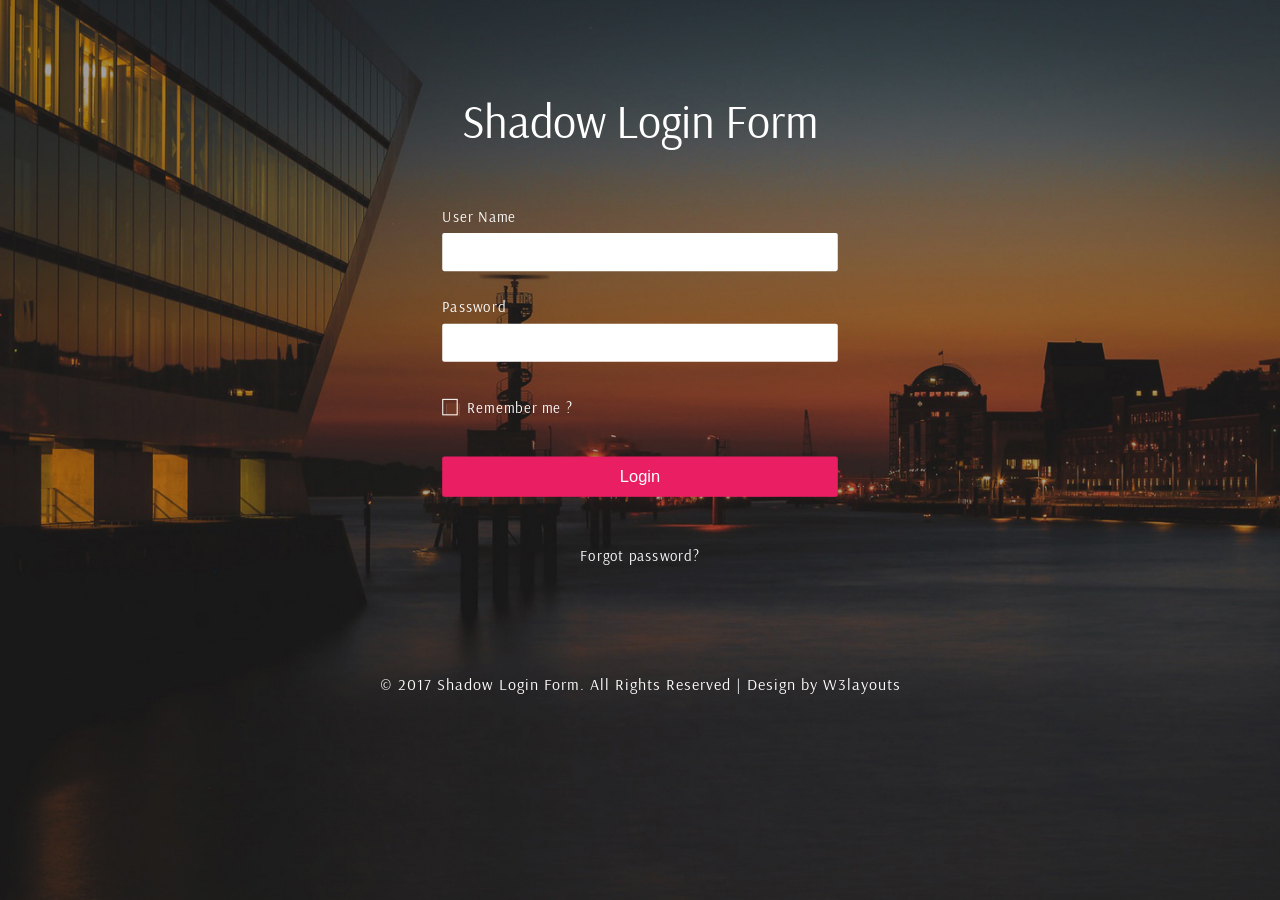
<file: PedidosGO/Estilos/Log/index.html>
<!--
Author: W3layouts
Author URL: http://w3layouts.com
License: Creative Commons Attribution 3.0 Unported
License URL: http://creativecommons.org/licenses/by/3.0/
-->
<!DOCTYPE html>
<html>
<head>
<title>Shadow Login Form a Flat Responsive Widget Template :: w3layouts</title>
<meta name="viewport" content="width=device-width, initial-scale=1">
<meta http-equiv="Content-Type" content="text/html; charset=utf-8" />
<meta name="keywords" content="Shadow Login Form template Responsive, Login form web template,Flat Pricing tables,Flat Drop downs  Sign up Web Templates, Flat Web Templates, Login sign up Responsive web template, SmartPhone Compatible web template, free webdesigns for Nokia, Samsung, LG, SonyEricsson, Motorola web design" />
<script type="application/x-javascript"> addEventListener("load", function() { setTimeout(hideURLbar, 0); }, false); function hideURLbar(){ window.scrollTo(0,1); } </script>
<!-- Custom Theme files -->
<link href="css/style.css" rel="stylesheet" type="text/css" media="all" />
<!-- //Custom Theme files --> 
<!-- web font --> 
<link href="//fonts.googleapis.com/css?family=Cormorant+Garamond:300,300i,400,400i,500,500i,600,600i,700,700i" rel="stylesheet">
<link href="//fonts.googleapis.com/css?family=Arsenal:400,400i,700,700i" rel="stylesheet">
<!-- //web font -->
</head>
<body>
	<!-- main --> 
	<div class="main-agileinfo slider ">
		<div class="items-group">
			<div class="item agileits-w3layouts">
				<div class="block text main-agileits"> 
					<span class="circleLight"></span> 
					<!-- login form -->
					<div class="login-form loginw3-agile"> 
						<div class="agile-row">
							<h1>Shadow Login Form</h1> 
							<div class="login-agileits-top"> 	
								<form action="#" method="post"> 
									<p>User Name </p>
									<input type="text" class="name" name="user name" required=""/>
									<p>Password</p>
									<input type="password" class="password" name="Password" required=""/>  
									<label class="anim">
										<input type="checkbox" class="checkbox">
										<span> Remember me ?</span> 
									</label>   
									<input type="submit" value="Login"> 
								</form> 	
							</div> 
							<div class="login-agileits-bottom wthree"> 
								<h6><a href="#">Forgot password?</a></h6>
							</div> 
						</div>  
					</div>   
				</div>
				<div class="w3lsfooteragileits">
					<p> &copy; 2017 Shadow Login Form. All Rights Reserved | Design by <a href="http://w3layouts.com" target="=_blank">W3layouts</a></p>
				</div> 
			</div>   
		</div>
	</div>	 
	<!-- //main --> 
</body>
</html>
</file>
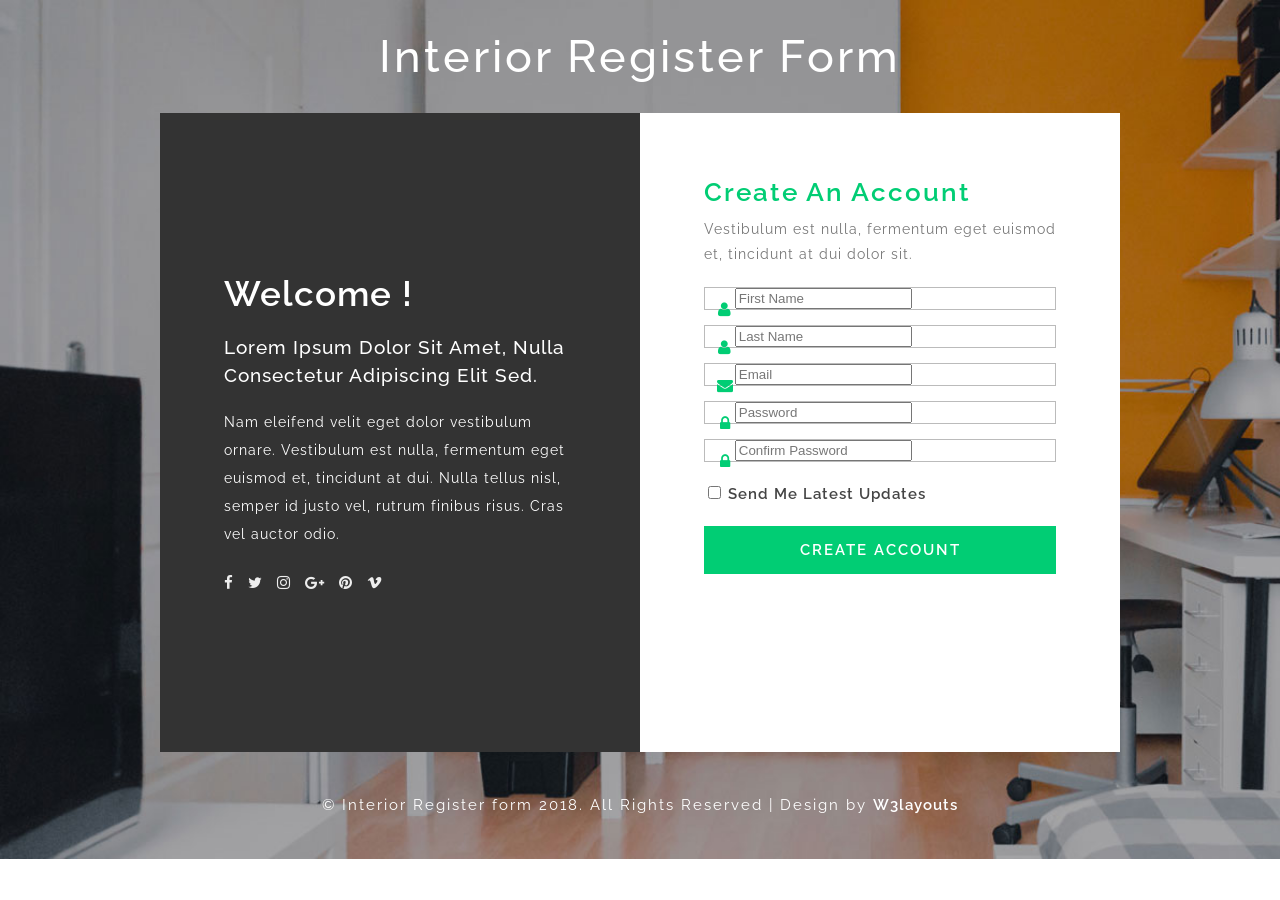
<file: PedidosGO/Estilos/Reg/index.html>
<!--
Author: W3layouts
Author URL: http://w3layouts.com
License: Creative Commons Attribution 3.0 Unported
License URL: http://creativecommons.org/licenses/by/3.0/
-->
<!DOCTYPE html>
<html>
<head>
<title>Interior Register Form Responsive Widget Template :: w3layouts</title>
<meta name="viewport" content="width=device-width, initial-scale=1">
<meta charset="utf-8">
<meta name="keywords" content="Interior Register Form Responsive, Login form web template, Sign up Web Templates, Flat Web Templates, Login signup Responsive web template, Smartphone Compatible web template, free webdesigns for Nokia, Samsung, LG, SonyEricsson, Motorola web design" />
<link href="css/font-awesome.min.css" rel="stylesheet" type="text/css" media="all">
<link href="css/style.css" rel="stylesheet" type="text/css" media="all"/>
<link href="//fonts.googleapis.com/css?family=Raleway:400,500,600,700,800,900" rel="stylesheet">
</head>
<body>
<div class="signupform">
<h1>Interior Register Form</h1>
	<div class="container">
		
		<div class="agile_info">
			<div class="w3l_form">
				<div class="left_grid_info">
					<h3>Welcome !</h3>
					<h4>Lorem ipsum dolor sit amet, nulla consectetur adipiscing elit Sed.</h4>
					<p> Nam eleifend velit eget dolor vestibulum ornare. Vestibulum est nulla, fermentum eget euismod et, tincidunt at dui. Nulla tellus nisl, semper id justo vel, rutrum finibus risus. Cras vel auctor odio.</p>
					<ul class="social_section_1info">
						<li><a href="#" class="w3_facebook"><i class="fa fa-facebook"></i></a></li>
						<li><a href="#" class="w3_twitter"><i class="fa fa-twitter"></i></a></li>
						<li><a href="#" class="w3_instagram"><i class="fa fa-instagram"></i></a></li>
						<li><a href="#" class="w3_google"><i class="fa fa-google-plus"></i></a></li>
						<li><a href="#" class="w3_pinterest"><i class="fa fa-pinterest"></i></a></li>
						<li><a href="#" class="w3_vimeo"><i class="fa fa-vimeo"></i></a></li>
					</ul>
				</div>
			</div>
			<div class="w3_info">
				<h2>Create An Account</h2>
				<p>Vestibulum est nulla, fermentum eget euismod et, tincidunt at dui dolor sit.</p>
						<form action="#" method="post">
						<div class="input-group">
							<span><i class="fa fa-user" aria-hidden="true"></i></span>
							<input type="text" placeholder="First Name" required=""> 
						</div>
						<div class="input-group">
							<span><i class="fa fa-user" aria-hidden="true"></i></span>
							<input type="text" placeholder="Last Name" required=""> 
						</div>
						<div class="input-group">
							<span><i class="fa fa-envelope" aria-hidden="true"></i></span>
							<input type="email" placeholder="Email" required=""> 
						</div>
						<div class="input-group">
							<span><i class="fa fa-lock" aria-hidden="true"></i></span>
							<input type="Password" placeholder="Password" required="">
						</div>
						<div class="input-group">
							<span><i class="fa fa-lock" aria-hidden="true"></i></span>
							<input type="Password" placeholder="Confirm Password" required="">
						</div>
							<input type="checkbox" value="remember-me" /> <h4>Send me latest updates </h4>        
							<button class="btn btn-danger btn-block" type="submit">Create Account</button >                
					</form>
			</div>
			<div class="clear"></div>
			</div>
			
		</div>
		<div class="footer">

 <p>&copy; Interior Register form 2018. All Rights Reserved | Design by <a href="https://w3layouts.com/" target="blank">W3layouts</a></p>
 </div>
	</div>
	</body>
</html>
</file>
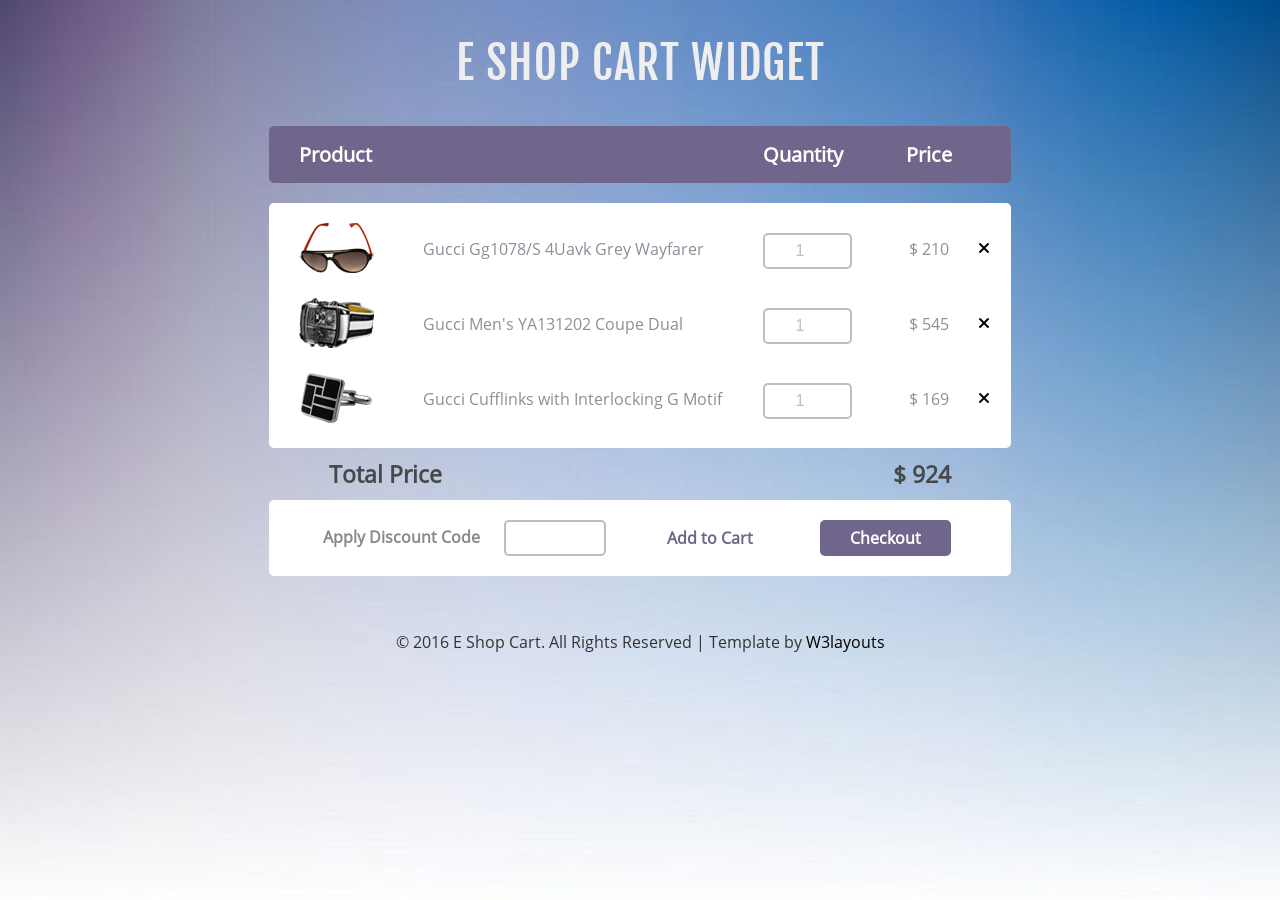
<file: PedidosGO/Estilos/Ventas/index.html>
<!--
Author: W3layouts
Author URL: http://w3layouts.com
License: Creative Commons Attribution 3.0 Unported
License URL: http://creativecommons.org/licenses/by/3.0/
-->

<!DOCTYPE html>
<html>
<head>
<title>E Shop Cart Widget A Flat Responsive Widget Template :: W3layouts</title>

<!-- For-Mobile-Apps -->
	<meta name="viewport" content="width=device-width, initial-scale=1" />
	<meta http-equiv="Content-Type" content="text/html; charset=utf-8" />
	<meta name="keywords" content="E Shop Cart Widget Responsive, Login Form Web Template, Flat Pricing Tables, Flat Drop-Downs, Sign-Up Web Templates, Flat Web Templates, Login Sign-up Responsive Web Template, Smartphone Compatible Web Template, Android Compatible Web Template, Free Web Designs for Nokia, Samsung, LG, Sony Ericsson, Motorola Web Design" />
	<script type="application/x-javascript"> addEventListener("load", function() { setTimeout(hideURLbar, 0); }, false); function hideURLbar(){ window.scrollTo(0,1); } </script>
<!-- //For-Mobile-Apps -->

<!-- Custom-Theme-Files -->
	<link rel="stylesheet" href="css/style.css" type="text/css" media="all" />
<!-- //Custom-Theme-Files -->

<!-- Remove-Item-JavaScript -->
	<script type="text/javascript" src="js/jquery-1.11.1.min.js"></script>
	<script>$(document).ready(function(c) {
		$('.alert-close1').on('click', function(c){
			$('.close1').fadeOut('slow', function(c){
		  		$('.close1').remove();
			});
		});	  
	});
	</script>
	<script>$(document).ready(function(c) {
		$('.alert-close2').on('click', function(c){
			$('.close2').fadeOut('slow', function(c){
		  		$('.close2').remove();
			});
		});	  
	});
	</script>
	<script>$(document).ready(function(c) {
		$('.alert-close3').on('click', function(c){
			$('.close3').fadeOut('slow', function(c){
		  		$('.close3').remove();
			});
		});	  
	});
	</script>
<!-- //Remove-Item-JavaScript -->

</head>

<!-- Body-Starts-Here -->
<body>

	<h1>E SHOP CART WIDGET</h1>

	<!-- Content-Starts-Here -->
	<div class="container">

		<!-- Mainbar-Starts-Here -->
		<div class="main-bar">
			<div class="product">
				<h3>Product</h3>
			</div>
			<div class="quantity">
				<h3>Quantity</h3>
			</div>
			<div class="price">
				<h3>Price</h3>
			</div>
			<div class="clear"></div>
		</div>
		<!-- //Mainbar-Ends-Here -->

		<!-- Items-Starts-Here -->
		<div class="items">

			<!-- Item1-Starts-Here -->
			<div class="item1">
				<div class="close1">
					<!-- Remove-Item --><div class="alert-close1"> </div><!-- //Remove-Item -->
					<div class="image1">
						<img src="images/item1.png" alt="item1">
					</div>
					<div class="title1">
						<p>Gucci Gg1078/S 4Uavk Grey Wayfarer</p>
					</div>
					<div class="quantity1">
						<form action="action_page.php">
							<input type="number" name="quantity" min="1" max="10" value="1">
						</form>
					</div>
					<div class="price1">
						<p>$ 210</p>
					</div>
					<div class="clear"></div>
				</div>
			</div>
			<!-- //Item1-Ends-Here -->

			<!-- Item2-Starts-Here -->
			<div class="item2">
				<div class="close2">
					<!-- Remove-Item --><div class="alert-close2"> </div><!-- //Remove-Item -->
					<div class="image2">
						<img src="images/item2.png" alt="item2">
					</div>
					<div class="title2">
						<p>Gucci Men's YA131202 Coupe Dual</p>
					</div>
					<div class="quantity2">
						<form action="action_page.php">
							<input type="number" name="quantity" min="1" max="10" value="1">
						</form>
					</div>
					<div class="price2">
						<p>$ 545</p>
					</div>
					<div class="clear"></div>
				</div>
			</div>
			<!-- //Item2-Ends-Here -->

			<!-- Item3-Starts-Here -->
			<div class="item3">
				<div class="close3">
					<!-- Remove-Item --><div class="alert-close3"> </div><!-- //Remove-Item -->
					<div class="image3">
						<img src="images/item3.png" alt="item3">
					</div>
					<div class="title3">
						<p>Gucci Cufflinks with Interlocking G Motif</p>
					</div>
					<div class="quantity3">
						<form action="action_page.php">
							<input type="number" name="quantity" min="1" max="10" value="1">
						</form>
					</div>
					<div class="price3">
						<p>$ 169</p>
					</div>
					<div class="clear"></div>
				</div>
			</div>
			<!-- //Item3-Ends-Here -->

		</div>
		<!-- //Items-Ends-Here -->

		<!-- Total-Price-Starts-Here -->
		<div class="total">
			<div class="total1">Total Price</div>
			<div class="total2">$ 924</div>
			<div class="clear"></div>
		</div>
		<!-- //Total-Price-Ends-Here -->

		<!-- Checkout-Starts-Here -->
		<div class="checkout">
			<div class="discount">
				<span>Apply Discount Code</span> <input type="text">
			</div>
			<div class="add">
				<a href="#">Add to Cart</a>
			</div>
			<div class="checkout-btn">
				<a href="#">Checkout</a>
			</div>
			<div class="clear"></div>
		</div>
		<!-- //Checkout-Ends-Here -->

	</div>
	<!-- Content-Ends-Here -->

	<!-- Copyright-Starts-Here -->
	<div class="copyright">
	    <p>&copy; 2016 E Shop Cart. All Rights Reserved | Template by <a href="http://w3layouts.com/"> W3layouts </a></p>
	</div>
	<!-- //Copyright-Ends-Here -->

</body>
<!-- Body-Ends-Here -->

</html>
</file>
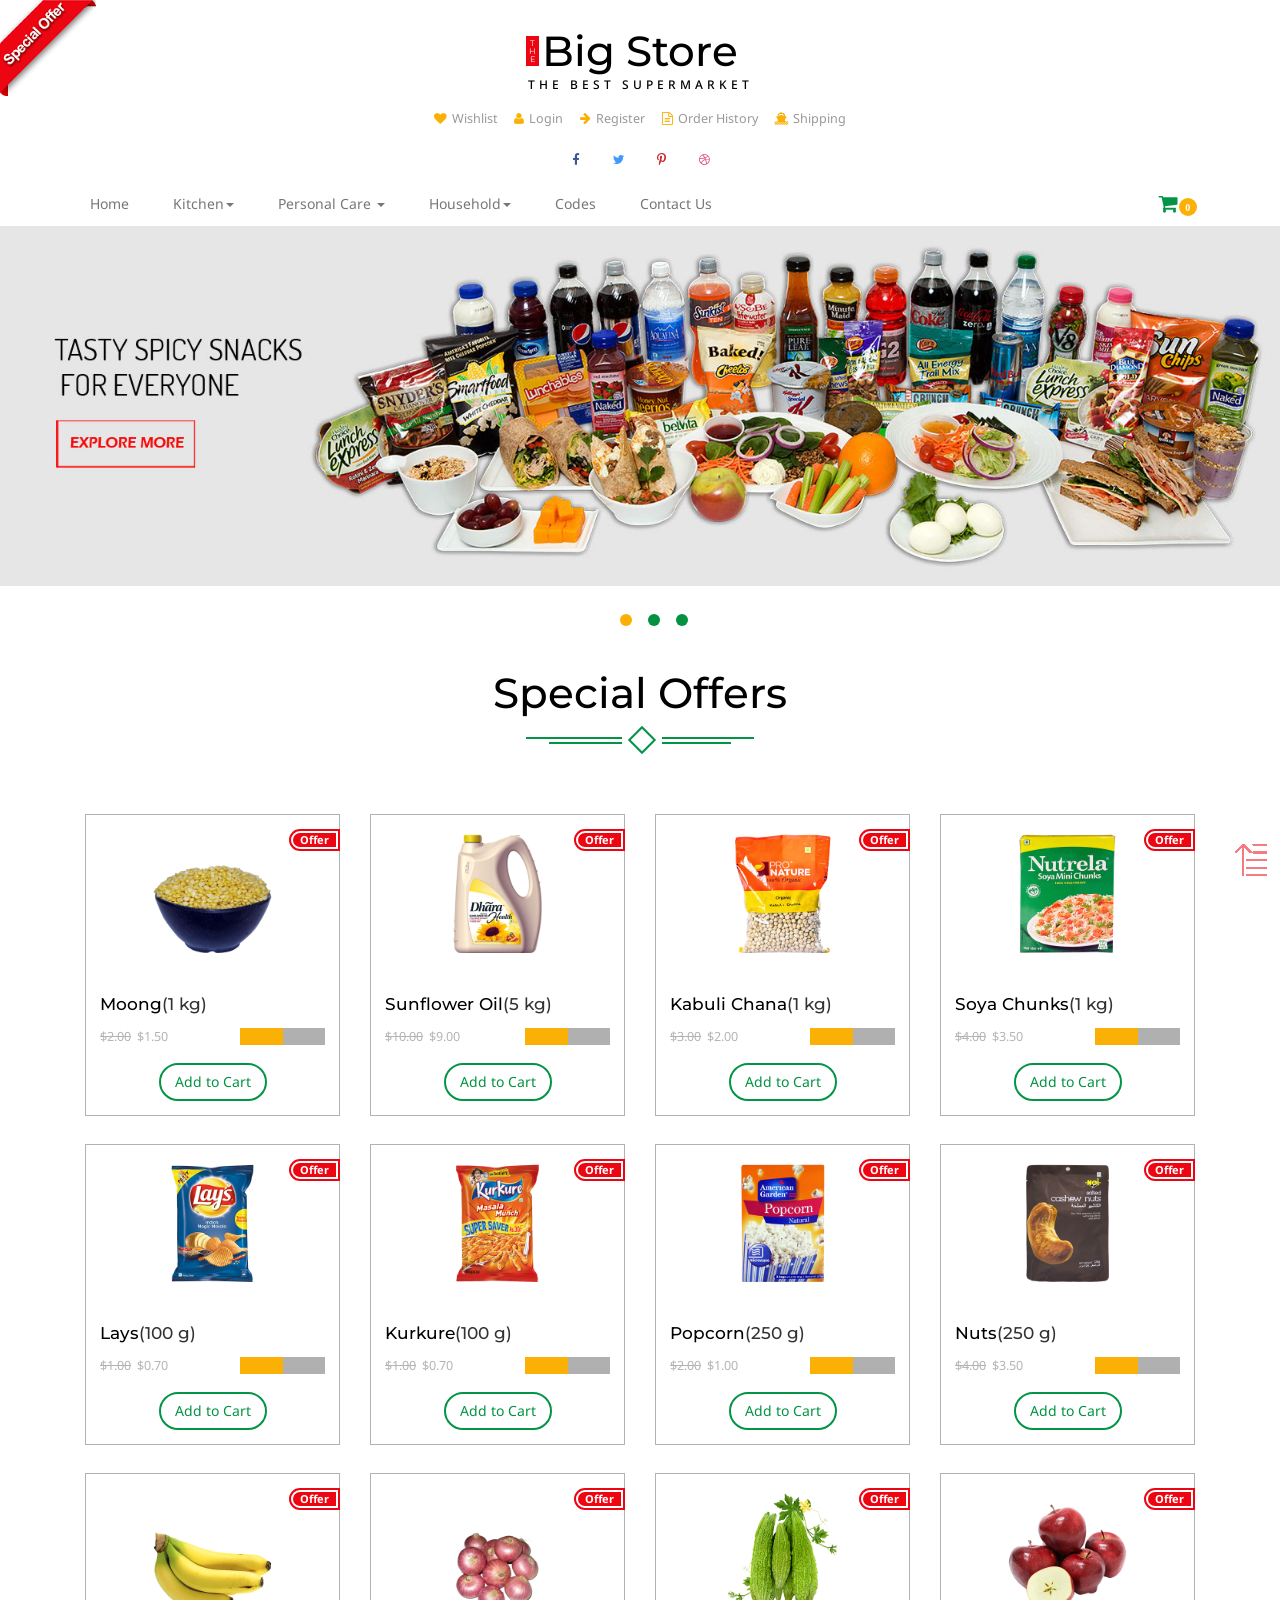
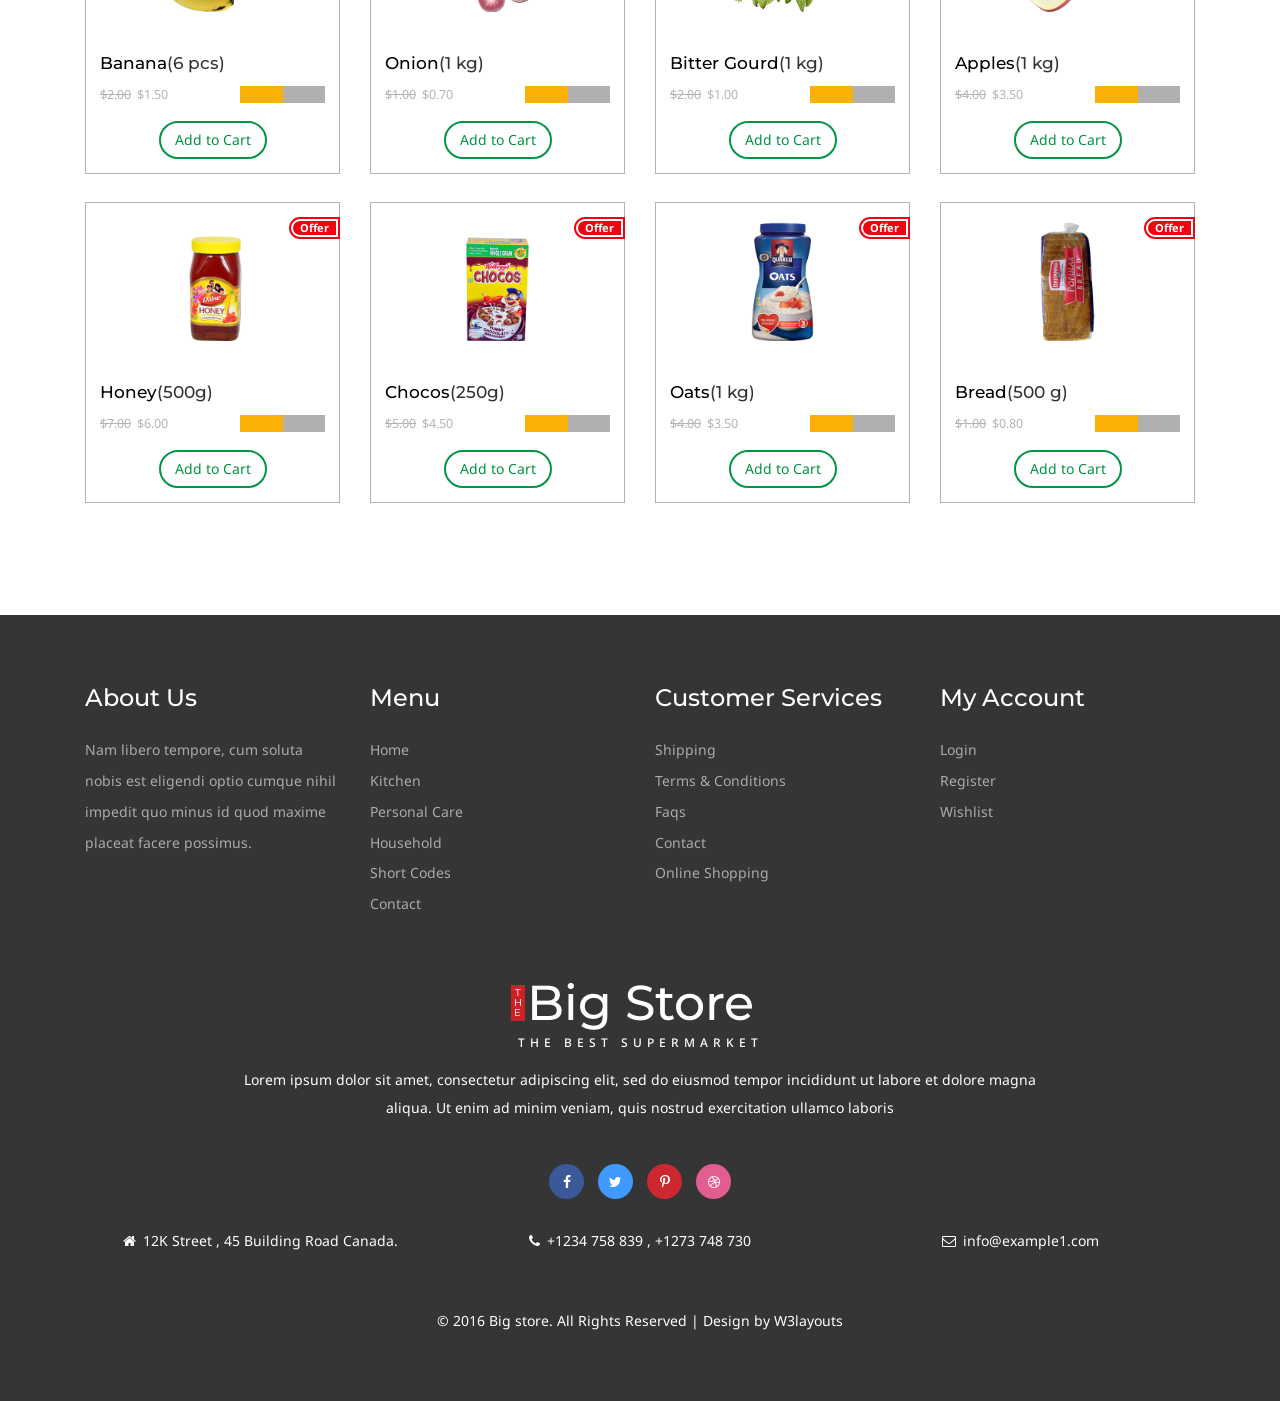
<file: PedidosGO/Estilos/web/offer.html>
<!--
Author: W3layouts
Author URL: http://w3layouts.com
License: Creative Commons Attribution 3.0 Unported
License URL: http://creativecommons.org/licenses/by/3.0/
-->
<!DOCTYPE html>
<html>
<head>
<title>Big store a Ecommerce Online Shopping Category Flat Bootstrap Responsive Website Template | offer :: w3layouts</title>
<!-- for-mobile-apps -->
<meta name="viewport" content="width=device-width, initial-scale=1">
<meta http-equiv="Content-Type" content="text/html; charset=utf-8" />
<meta property="og:title" content="Vide" />
<meta name="keywords" content="Big store Responsive web template, Bootstrap Web Templates, Flat Web Templates, Android Compatible web template, 
Smartphone Compatible web template, free webdesigns for Nokia, Samsung, LG, SonyEricsson, Motorola web design" />
<script type="application/x-javascript"> addEventListener("load", function() { setTimeout(hideURLbar, 0); }, false);
function hideURLbar(){ window.scrollTo(0,1); } </script>
<!-- //for-mobile-apps -->
<link href="css/bootstrap.css" rel='stylesheet' type='text/css' />
<!-- Custom Theme files -->
<link href="css/style.css" rel='stylesheet' type='text/css' />
<!-- js -->
   <script src="js/jquery-1.11.1.min.js"></script>
<!-- //js -->
<!-- start-smoth-scrolling -->
<script type="text/javascript" src="js/move-top.js"></script>
<script type="text/javascript" src="js/easing.js"></script>
<script type="text/javascript">
	jQuery(document).ready(function($) {
		$(".scroll").click(function(event){		
			event.preventDefault();
			$('html,body').animate({scrollTop:$(this.hash).offset().top},1000);
		});
	});
</script>
<!-- start-smoth-scrolling -->
<link href="css/font-awesome.css" rel="stylesheet"> 
<link href='//fonts.googleapis.com/css?family=Montserrat:400,700' rel='stylesheet' type='text/css'>
<link href='//fonts.googleapis.com/css?family=Noto+Sans:400,700' rel='stylesheet' type='text/css'>
<!--- start-rate---->
<script src="js/jstarbox.js"></script>
	<link rel="stylesheet" href="css/jstarbox.css" type="text/css" media="screen" charset="utf-8" />
		<script type="text/javascript">
			jQuery(function() {
			jQuery('.starbox').each(function() {
				var starbox = jQuery(this);
					starbox.starbox({
					average: starbox.attr('data-start-value'),
					changeable: starbox.hasClass('unchangeable') ? false : starbox.hasClass('clickonce') ? 'once' : true,
					ghosting: starbox.hasClass('ghosting'),
					autoUpdateAverage: starbox.hasClass('autoupdate'),
					buttons: starbox.hasClass('smooth') ? false : starbox.attr('data-button-count') || 5,
					stars: starbox.attr('data-star-count') || 5
					}).bind('starbox-value-changed', function(event, value) {
					if(starbox.hasClass('random')) {
					var val = Math.random();
					starbox.next().text(' '+val);
					return val;
					} 
				})
			});
		});
		</script>
<!---//End-rate---->

</head>
<body>
<a href="offer.html"><img src="images/download.png" class="img-head" alt=""></a>
<div class="header">

		<div class="container">
			
			<div class="logo">
				<h1 ><a href="index.html"><b>T<br>H<br>E</b>Big Store<span>The Best Supermarket</span></a></h1>
			</div>
			<div class="head-t">
				<ul class="card">
					<li><a href="wishlist.html" ><i class="fa fa-heart" aria-hidden="true"></i>Wishlist</a></li>
					<li><a href="login.html" ><i class="fa fa-user" aria-hidden="true"></i>Login</a></li>
					<li><a href="register.html" ><i class="fa fa-arrow-right" aria-hidden="true"></i>Register</a></li>
					<li><a href="about.html" ><i class="fa fa-file-text-o" aria-hidden="true"></i>Order History</a></li>
					<li><a href="shipping.html" ><i class="fa fa-ship" aria-hidden="true"></i>Shipping</a></li>
				</ul>	
			</div>
			
			<div class="header-ri">
				<ul class="social-top">
					<li><a href="#" class="icon facebook"><i class="fa fa-facebook" aria-hidden="true"></i><span></span></a></li>
					<li><a href="#" class="icon twitter"><i class="fa fa-twitter" aria-hidden="true"></i><span></span></a></li>
					<li><a href="#" class="icon pinterest"><i class="fa fa-pinterest-p" aria-hidden="true"></i><span></span></a></li>
					<li><a href="#" class="icon dribbble"><i class="fa fa-dribbble" aria-hidden="true"></i><span></span></a></li>
				</ul>	
			</div>
		

				<div class="nav-top">
					<nav class="navbar navbar-default">
					
					<div class="navbar-header nav_2">
						<button type="button" class="navbar-toggle collapsed navbar-toggle1" data-toggle="collapse" data-target="#bs-megadropdown-tabs">
							<span class="sr-only">Toggle navigation</span>
							<span class="icon-bar"></span>
							<span class="icon-bar"></span>
							<span class="icon-bar"></span>
						</button>
						

					</div> 
					<div class="collapse navbar-collapse" id="bs-megadropdown-tabs">
						<ul class="nav navbar-nav ">
							<li ><a href="index.html" class="hyper "><span>Home</span></a></li>	
							
							<li class="dropdown ">
								<a href="#" class="dropdown-toggle  hyper" data-toggle="dropdown" ><span>Kitchen<b class="caret"></b></span></a>
								<ul class="dropdown-menu multi">
									<div class="row">
										<div class="col-sm-3">
											<ul class="multi-column-dropdown">
			
												<li><a href="kitchen.html"><i class="fa fa-angle-right" aria-hidden="true"></i>Water & Beverages</a></li>
												<li><a href="kitchen.html"><i class="fa fa-angle-right" aria-hidden="true"></i>Fruits & Vegetables</a></li>
												<li><a href="kitchen.html"> <i class="fa fa-angle-right" aria-hidden="true"></i>Staples</a></li>
												<li><a href="kitchen.html"><i class="fa fa-angle-right" aria-hidden="true"></i>Branded Food</a></li>
										
											</ul>
										
										</div>
										<div class="col-sm-3">
										
											<ul class="multi-column-dropdown">
												<li><a href="kitchen.html"><i class="fa fa-angle-right" aria-hidden="true"></i>Breakfast &amp; Cereal</a></li>
												<li><a href="kitchen.html"><i class="fa fa-angle-right" aria-hidden="true"></i>Snacks</a></li>
												<li><a href="kitchen.html"><i class="fa fa-angle-right" aria-hidden="true"></i>Spices</a></li>
												<li><a href="kitchen.html"><i class="fa fa-angle-right" aria-hidden="true"></i>Biscuit &amp; Cookie</a></li>
												<li><a href="kitchen.html"><i class="fa fa-angle-right" aria-hidden="true"></i>Sweets</a></li>
										
											</ul>
										
										</div>
										<div class="col-sm-3">
										
											<ul class="multi-column-dropdown">
												<li><a href="kitchen.html"><i class="fa fa-angle-right" aria-hidden="true"></i>Pickle & Condiment</a></li>
												<li><a href="kitchen.html"><i class="fa fa-angle-right" aria-hidden="true"></i>Instant Food</a></li>
												<li><a href="kitchen.html"><i class="fa fa-angle-right" aria-hidden="true"></i>Dry Fruit</a></li>
												<li><a href="kitchen.html"><i class="fa fa-angle-right" aria-hidden="true"></i>Tea &amp; Coffee</a></li>
										
											</ul>
										</div>
										<div class="col-sm-3 w3l">
											<a href="kitchen.html"><img src="images/me.png" class="img-responsive" alt=""></a>
										</div>
										<div class="clearfix"></div>
									</div>	
								</ul>
							</li>
							<li class="dropdown">
							
								<a href="#" class="dropdown-toggle hyper" data-toggle="dropdown" ><span> Personal Care <b class="caret"></b></span></a>
								<ul class="dropdown-menu multi multi1">
									<div class="row">
										<div class="col-sm-3">
											<ul class="multi-column-dropdown">
												<li><a href="care.html"><i class="fa fa-angle-right" aria-hidden="true"></i> Ayurvedic </a></li>
												<li><a href="care.html"><i class="fa fa-angle-right" aria-hidden="true"></i>Baby Care</a></li>
												<li><a href="care.html"><i class="fa fa-angle-right" aria-hidden="true"></i>Cosmetics</a></li>
												<li><a href="care.html"><i class="fa fa-angle-right" aria-hidden="true"></i>Deo & Purfumes</a></li>
										
											</ul>
											
										</div>
										<div class="col-sm-3">
											
											<ul class="multi-column-dropdown">
												<li><a href="care.html"> <i class="fa fa-angle-right" aria-hidden="true"></i>Hair Care </a></li>
												<li><a href="care.html"><i class="fa fa-angle-right" aria-hidden="true"></i>Oral Care</a></li>
												<li><a href="care.html"><i class="fa fa-angle-right" aria-hidden="true"></i>Personal Hygiene</a></li>
												<li><a href="care.html"><i class="fa fa-angle-right" aria-hidden="true"></i>Skin care</a></li>
										
											</ul>
											
										</div>
										<div class="col-sm-3">
											
											<ul class="multi-column-dropdown">
												<li><a href="care.html"><i class="fa fa-angle-right" aria-hidden="true"></i> Fashion Accessories </a></li>
												<li><a href="care.html"><i class="fa fa-angle-right" aria-hidden="true"></i>Grooming Tools</a></li>
												<li><a href="care.html"><i class="fa fa-angle-right" aria-hidden="true"></i>Shaving Need</a></li>
												<li><a href="care.html"><i class="fa fa-angle-right" aria-hidden="true"></i>Sanitary Needs</a></li>
										
											</ul>
										</div>
										<div class="col-sm-3 w3l">
											<a href="care.html"><img src="images/me1.png" class="img-responsive" alt=""></a>
										</div>
										<div class="clearfix"></div>
									</div>	
								</ul>
							</li>
							<li class="dropdown">
								<a href="#" class="dropdown-toggle hyper" data-toggle="dropdown" ><span>Household<b class="caret"></b></span></a>
								<ul class="dropdown-menu multi multi2">
									<div class="row">
										<div class="col-sm-3">
											<ul class="multi-column-dropdown">
												<li><a href="hold.html"><i class="fa fa-angle-right" aria-hidden="true"></i>Cleaning Accessories</a></li>
												<li><a href="hold.html"><i class="fa fa-angle-right" aria-hidden="true"></i>CookWear</a></li>
												<li><a href="hold.html"><i class="fa fa-angle-right" aria-hidden="true"></i>Detergents</a></li>
												<li><a href="hold.html"><i class="fa fa-angle-right" aria-hidden="true"></i>Gardening Needs</a></li>
										
											</ul>
										
										</div>
										<div class="col-sm-3">
											
											<ul class="multi-column-dropdown">
												<li><a href="hold.html"><i class="fa fa-angle-right" aria-hidden="true"></i>Kitchen & Dining</a></li>
												<li><a href="hold.html"><i class="fa fa-angle-right" aria-hidden="true"></i>KitchenWear</a></li>
												<li><a href="hold.html"><i class="fa fa-angle-right" aria-hidden="true"></i>Pet Care</a></li>
												<li><a href="hold.html"><i class="fa fa-angle-right" aria-hidden="true"></i>Plastic Wear</a></li>
										
											</ul>
										
										</div>
										<div class="col-sm-3">
										
											<ul class="multi-column-dropdown">
												<li><a href="hold.html"><i class="fa fa-angle-right" aria-hidden="true"></i>Pooja Needs</a></li>
												<li><a href="hold.html"><i class="fa fa-angle-right" aria-hidden="true"></i>Serveware</a></li>
												<li><a href="hold.html"><i class="fa fa-angle-right" aria-hidden="true"></i>Safety Accessories</a></li>
												<li><a href="hold.html"><i class="fa fa-angle-right" aria-hidden="true"></i>Festive Decoratives </a></li>
										
											</ul>
										</div>
										<div class="col-sm-3 w3l">
											<a href="hold.html"><img src="images/me2.png" class="img-responsive" alt=""></a>
										</div>
										<div class="clearfix"></div>
									</div>	
								</ul>
							</li>
							
							<li><a href="codes.html" class="hyper"> <span>Codes</span></a></li>
							<li><a href="contact.html" class="hyper"><span>Contact Us</span></a></li>
						</ul>
					</div>
					</nav>
					 <div class="cart" >
					
						<span class="fa fa-shopping-cart my-cart-icon"><span class="badge badge-notify my-cart-badge"></span></span>
					</div>
					<div class="clearfix"></div>
				</div>
					
				</div>			
</div>
  <!-- Carousel
    ================================================== -->
    <div id="myCarousel" class="carousel slide" data-ride="carousel">
      <!-- Indicators -->
      <ol class="carousel-indicators">
        <li data-target="#myCarousel" data-slide-to="0" class="active"></li>
        <li data-target="#myCarousel" data-slide-to="1"></li>
        <li data-target="#myCarousel" data-slide-to="2"></li>
      </ol>
      <div class="carousel-inner" role="listbox">
        <div class="item active">
          <a href="kitchen.html"><img class="first-slide" src="images/ba.jpg" alt="First slide"></a>
       
        </div>
        <div class="item">
          <a href="care.html"><img class="second-slide " src="images/ba1.jpg" alt="Second slide"></a>
         
        </div>
        <div class="item">
          <a href="hold.html"><img class="third-slide " src="images/ba2.jpg" alt="Third slide"></a>
          
        </div>
      </div>
    
    </div>
<!--content-->
<div class="content-top offer-w3agile">
	<div class="container ">
		<div class="spec ">
			<h3>Special Offers</h3>
							<div class="ser-t">
					<b></b>
					<span><i></i></span>
					<b class="line"></b>
				</div>
		</div>
						<div class=" con-w3l wthree-of">
							<div class="col-md-3 pro-1">
								<div class="col-m">								
									<a href="#" data-toggle="modal" data-target="#myModal1" class="offer-img">
										<img src="images/of.png" class="img-responsive" alt="">
										<div class="offer"><p><span>Offer</span></p></div>
									</a>
									<div class="mid-1">
										<div class="women">
											<h6><a href="single.html">Moong</a>(1 kg)</h6>							
										</div>
										<div class="mid-2">
											<p ><label>$2.00</label><em class="item_price">$1.50</em></p>
											  <div class="block">
												<div class="starbox small ghosting"> </div>
											</div>
											<div class="clearfix"></div>
										</div>
										<div class="add">
										   <button class="btn btn-danger my-cart-btn my-cart-b " data-id="1" data-name="Moong" data-summary="summary 1" data-price="1.50" data-quantity="1" data-image="images/of.png">Add to Cart</button>
										</div>
										
									</div>
								</div>
							</div>
							<div class="col-md-3 pro-1">
								<div class="col-m">
									<a href="#" data-toggle="modal" data-target="#myModal2" class="offer-img">
										<img src="images/of1.png" class="img-responsive" alt="">
										<div class="offer"><p><span>Offer</span></p></div>
									</a>
									<div class="mid-1">
										<div class="women">
											<h6><a href="single.html">Sunflower Oil</a>(5 kg)</h6>							
										</div>
										<div class="mid-2">
											<p ><label>$10.00</label><em class="item_price">$9.00</em></p>
											  <div class="block">
												<div class="starbox small ghosting"> </div>
											</div>
											<div class="clearfix"></div>
										</div>
												<div class="add">
										   <button class="btn btn-danger my-cart-btn my-cart-b" data-id="2" data-name="Sunflower Oil" data-summary="summary 2" data-price="9.00" data-quantity="1" data-image="images/of1.png">Add to Cart</button>
										</div>
									</div>
								</div>
							</div>
							<div class="col-md-3 pro-1">
								<div class="col-m">
									<a href="#" data-toggle="modal" data-target="#myModal3" class="offer-img">
										<img src="images/of2.png" class="img-responsive" alt="">
										<div class="offer"><p><span>Offer</span></p></div>
									</a>
									<div class="mid-1">
										<div class="women">
											<h6><a href="single.html">Kabuli Chana</a>(1 kg)</h6>							
										</div>
										<div class="mid-2">
											<p ><label>$3.00</label><em class="item_price">$2.00</em></p>
											  <div class="block">
												<div class="starbox small ghosting"> </div>
											</div>
											<div class="clearfix"></div>
										</div>
											<div class="add">
										   <button class="btn btn-danger my-cart-btn my-cart-b" data-id="3" data-name="Kabuli Chana" data-summary="summary 3" data-price="2.00" data-quantity="1" data-image="images/of2.png">Add to Cart</button>
										</div>
									</div>
								</div>
							</div>
							<div class="col-md-3 pro-1">
								<div class="col-m">
									<a href="#" data-toggle="modal" data-target="#myModal4" class="offer-img">
										<img src="images/of3.png" class="img-responsive" alt="">
										<div class="offer"><p><span>Offer</span></p></div>
									</a>
									<div class="mid-1">
										<div class="women">
											<h6><a href="single.html">Soya Chunks</a>(1 kg)</h6>							
										</div>
										<div class="mid-2">
											<p ><label>$4.00</label><em class="item_price">$3.50</em></p>
											  <div class="block">
												<div class="starbox small ghosting"> </div>
											</div>
											<div class="clearfix"></div>
										</div>
											<div class="add">
										   <button class="btn btn-danger my-cart-btn my-cart-b" data-id="4" data-name="Mini Soya Chunks" data-summary="summary 4" data-price="3.50" data-quantity="1" data-image="images/of3.png">Add to Cart</button>
										</div>
									</div>
								</div>
							</div>
						
							<div class="col-md-3 pro-1">
								<div class="col-m">
									<a href="#" data-toggle="modal" data-target="#myModal5" class="offer-img">
										<img src="images/of4.png" class="img-responsive" alt="">
										<div class="offer"><p><span>Offer</span></p></div>
									</a>
									<div class="mid-1">
										<div class="women">
											<h6><a href="single.html">Lays</a>(100 g)</h6>							
										</div>
										<div class="mid-2">
											<p ><label>$1.00</label><em class="item_price">$0.70</em></p>
											  <div class="block">
												<div class="starbox small ghosting"> </div>
											</div>
											<div class="clearfix"></div>
										</div>
											<div class="add">
										   <button class="btn btn-danger my-cart-btn my-cart-b" data-id="5" data-name="Lays" data-summary="summary 5" data-price="0.70" data-quantity="1" data-image="images/of4.png">Add to Cart</button>
										</div>
									</div>
								</div>
							</div>
							<div class="col-md-3 pro-1">
								<div class="col-m">
									<a href="#" data-toggle="modal" data-target="#myModal6" class="offer-img">
										<img src="images/of5.png" class="img-responsive" alt="">
										<div class="offer"><p><span>Offer</span></p></div>
									</a>
									<div class="mid-1">
										<div class="women">
											<h6><a href="single.html">Kurkure</a>(100 g)</h6>							
										</div>
										<div class="mid-2">
											<p ><label>$1.00</label><em class="item_price">$0.70</em></p>
											  <div class="block">
												<div class="starbox small ghosting"> </div>
											</div>
											<div class="clearfix"></div>
										</div>
											<div class="add">
										   <button class="btn btn-danger my-cart-btn my-cart-b" data-id="6" data-name="Kurkure" data-summary="summary 6" data-price="0.70" data-quantity="1" data-image="images/of5.png">Add to Cart</button>
										</div>
									</div>
								</div>
							</div>
							<div class="col-md-3 pro-1">
								<div class="col-m">
									<a href="#" data-toggle="modal" data-target="#myModal7" class="offer-img">
										<img src="images/of6.png" class="img-responsive" alt="">
										<div class="offer"><p><span>Offer</span></p></div>
									</a>
									<div class="mid-1">
										<div class="women">
											<h6><a href="single.html">Popcorn</a>(250 g)</h6>							
										</div>
										<div class="mid-2">
											<p ><label>$2.00</label><em class="item_price">$1.00</em></p>
											  <div class="block">
												<div class="starbox small ghosting"> </div>
											</div>
											<div class="clearfix"></div>
										</div>
											<div class="add">
										   <button class="btn btn-danger my-cart-btn my-cart-b" data-id="7" data-name="product 1" data-summary="summary 1" data-price="1.00" data-quantity="1" data-image="images/of6.png">Add to Cart</button>
										</div>
									</div>
								</div>
							</div>
							<div class="col-md-3 pro-1">
								<div class="col-m">
									<a href="#" data-toggle="modal" data-target="#myModal8" class="offer-img">
										<img src="images/of7.png" class="img-responsive" alt="">
										<div class="offer"><p><span>Offer</span></p></div>
									</a>
									<div class="mid-1">
										<div class="women">
											<h6><a href="single.html"> Nuts</a>(250 g)</h6>							
										</div>
										<div class="mid-2">
											<p ><label>$4.00</label><em class="item_price">$3.50</em></p>
											  <div class="block">
												<div class="starbox small ghosting"> </div>
											</div>
											<div class="clearfix"></div>
										</div>
											<div class="add">
										   <button class="btn btn-danger my-cart-btn my-cart-b" data-id="8" data-name="Nuts" data-summary="summary 8" data-price="3.50" data-quantity="1" data-image="images/of7.png">Add to Cart</button>
										</div>
									</div>
								</div>
							</div>
							
							<div class="col-md-3 pro-1">
								<div class="col-m">
								<a href="#" data-toggle="modal" data-target="#myModal9" class="offer-img">
										<img src="images/of8.png" class="img-responsive" alt="">
										<div class="offer"><p><span>Offer</span></p></div>
									</a>
									<div class="mid-1">
										<div class="women">
											<h6><a href="single.html">Banana</a>(6 pcs)</h6>							
										</div>
										<div class="mid-2">
											<p ><label>$2.00</label><em class="item_price">$1.50</em></p>
											  <div class="block">
												<div class="starbox small ghosting"> </div>
											</div>
											<div class="clearfix"></div>
										</div>
											<div class="add">
										   <button class="btn btn-danger my-cart-btn my-cart-b" data-id="9" data-name="Banana" data-summary="summary 9" data-price="1.50" data-quantity="1" data-image="images/of8.png">Add to Cart</button>
										</div>
									</div>
								</div>
							</div>
							<div class="col-md-3 pro-1">
								<div class="col-m">
									<a href="#" data-toggle="modal" data-target="#myModal10" class="offer-img">
										<img src="images/of9.png" class="img-responsive" alt="">
										<div class="offer"><p><span>Offer</span></p></div>
									</a>
									<div class="mid-1">
										<div class="women">
											<h6><a href="single.html">Onion</a>(1 kg)</h6>							
										</div>
										<div class="mid-2">
											<p ><label>$1.00</label><em class="item_price">$0.70</em></p>
											  <div class="block">
												<div class="starbox small ghosting"> </div>
											</div>
											<div class="clearfix"></div>
										</div>
											<div class="add">
										   <button class="btn btn-danger my-cart-btn my-cart-b" data-id="10" data-name="Onion" data-summary="summary 10" data-price="0.70" data-quantity="1" data-image="images/of9.png">Add to Cart</button>
										</div>
									</div>
								</div>
							</div>
							<div class="col-md-3 pro-1">
								<div class="col-m">
									<a href="#" data-toggle="modal" data-target="#myModal11" class="offer-img">
										<img src="images/of10.png" class="img-responsive" alt="">
										<div class="offer"><p><span>Offer</span></p></div>
									</a>
									<div class="mid-1">
										<div class="women">
											<h6><a href="single.html"> Bitter Gourd</a>(1 kg)</h6>							
										</div>
										<div class="mid-2">
											<p ><label>$2.00</label><em class="item_price">$1.00</em></p>
											  <div class="block">
												<div class="starbox small ghosting"> </div>
											</div>
											<div class="clearfix"></div>
										</div>
											<div class="add">
										   <button class="btn btn-danger my-cart-btn my-cart-b" data-id="11" data-name="Bitter Gourd" data-summary="summary 11" data-price="1.00" data-quantity="1" data-image="images/of10.png">Add to Cart</button>
										</div>
									</div>
								</div>
							</div>
							<div class="col-md-3 pro-1">
								<div class="col-m">
									<a href="#" data-toggle="modal" data-target="#myModal12" class="offer-img">
										<img src="images/of11.png" class="img-responsive" alt="">
										<div class="offer"><p><span>Offer</span></p></div>
									</a>
									<div class="mid-1">
										<div class="women">
											<h6><a href="single.html">Apples</a>(1 kg)</h6>							
										</div>
										<div class="mid-2">
											<p ><label>$4.00</label><em class="item_price">$3.50</em></p>
											  <div class="block">
												<div class="starbox small ghosting"> </div>
											</div>
											<div class="clearfix"></div>
										</div>
											<div class="add">
										   <button class="btn btn-danger my-cart-btn my-cart-b" data-id="12" data-name="Apples" data-summary="summary 12" data-price="3.50" data-quantity="1" data-image="images/of11.png">Add to Cart</button>
										</div>
									</div>
								</div>
							</div>
							
							<div class="col-md-3 pro-1">
								<div class="col-m">
								<a href="#" data-toggle="modal" data-target="#myModal13" class="offer-img">
										<img src="images/of12.png" class="img-responsive" alt="">
										<div class="offer"><p><span>Offer</span></p></div>
									</a>
									<div class="mid-1">
										<div class="women">
											<h6><a href="single.html">Honey</a>(500g)</h6>							
										</div>
										<div class="mid-2">
											<p ><label>$7.00</label><em class="item_price">$6.00</em></p>
											  <div class="block">
												<div class="starbox small ghosting"> </div>
											</div>
											<div class="clearfix"></div>
										</div>
											<div class="add">
										   <button class="btn btn-danger my-cart-btn my-cart-b" data-id="13" data-name="Honey" data-summary="summary 13" data-price="6.00" data-quantity="1" data-image="images/of12.png">Add to Cart</button>
										</div>
									</div>
								</div>
							</div>
							<div class="col-md-3 pro-1">
								<div class="col-m">
									<a href="#" data-toggle="modal" data-target="#myModal14" class="offer-img">
										<img src="images/of13.png" class="img-responsive" alt="">
										<div class="offer"><p><span>Offer</span></p></div>
									</a>
									<div class="mid-1">
										<div class="women">
											<h6><a href="single.html">Chocos</a>(250g)</h6>							
										</div>
										<div class="mid-2">
											<p ><label>$5.00</label><em class="item_price">$4.50</em></p>
											  <div class="block">
												<div class="starbox small ghosting"> </div>
											</div>
											<div class="clearfix"></div>
										</div>
											<div class="add">
										   <button class="btn btn-danger my-cart-btn my-cart-b" data-id="14" data-name="Chocos" data-summary="summary 14" data-price="4.50" data-quantity="1" data-image="images/of13.png">Add to Cart</button>
										</div>
									</div>
								</div>
							</div>
							<div class="col-md-3 pro-1">
								<div class="col-m">
									<a href="#" data-toggle="modal" data-target="#myModal15" class="offer-img">
										<img src="images/of14.png" class="img-responsive" alt="">
										<div class="offer"><p><span>Offer</span></p></div>
									</a>
									<div class="mid-1">
										<div class="women">
											<h6><a href="single.html">Oats</a>(1 kg)</h6>							
										</div>
										<div class="mid-2">
											<p ><label>$4.00</label><em class="item_price">$3.50</em></p>
											  <div class="block">
												<div class="starbox small ghosting"> </div>
											</div>
											<div class="clearfix"></div>
										</div>
											<div class="add">
										   <button class="btn btn-danger my-cart-btn my-cart-b" data-id="15" data-name="Oats" data-summary="summary 15" data-price="3.50" data-quantity="1" data-image="images/of14.png">Add to Cart</button>
										</div>
									</div>
								</div>
							</div>
							<div class="col-md-3 pro-1">
								<div class="col-m">
									<a href="#" data-toggle="modal" data-target="#myModal16" class="offer-img">
										<img src="images/of15.png" class="img-responsive" alt="">
										<div class="offer"><p><span>Offer</span></p></div>
									</a>
									<div class="mid-1">
										<div class="women">
											<h6><a href="single.html">Bread</a>(500 g)</h6>							
										</div>
										<div class="mid-2">
											<p ><label>$1.00</label><em class="item_price">$0.80</em></p>
											  <div class="block">
												<div class="starbox small ghosting"> </div>
											</div>
											<div class="clearfix"></div>
										</div>
											<div class="add">
										   <button class="btn btn-danger my-cart-btn my-cart-b" data-id="16" data-name="Bread" data-summary="summary 16" data-price="0.80" data-quantity="1" data-image="images/of15.png">Add to Cart</button>
										</div>
									</div>
								</div>
							</div>
							<div class="clearfix"></div>
						 </div>
					</div>
				</div>
			


<!--footer-->
<div class="footer">
	<div class="container">
		<div class="col-md-3 footer-grid">
			<h3>About Us</h3>
			<p>Nam libero tempore, cum soluta nobis est eligendi 
				optio cumque nihil impedit quo minus id quod maxime 
				placeat facere possimus.</p>
		</div>
		<div class="col-md-3 footer-grid ">
			<h3>Menu</h3>
			<ul>
				<li><a href="index.html">Home</a></li>
				<li><a href="kitchen.html">Kitchen</a></li>
				<li><a href="care.html">Personal Care</a></li>
				<li><a href="hold.html">Household</a></li>						 
				<li><a href="codes.html">Short Codes</a></li> 
				<li><a href="contact.html">Contact</a></li>
			</ul>
		</div>
		<div class="col-md-3 footer-grid ">
			<h3>Customer Services</h3>
			<ul>
				<li><a href="shipping.html">Shipping</a></li>
				<li><a href="terms.html">Terms & Conditions</a></li>
				<li><a href="faqs.html">Faqs</a></li>
				<li><a href="contact.html">Contact</a></li>
				<li><a href="offer.html">Online Shopping</a></li>						 
				 
			</ul>
		</div>
		<div class="col-md-3 footer-grid">
			<h3>My Account</h3>
			<ul>
				<li><a href="login.html">Login</a></li>
				<li><a href="register.html">Register</a></li>
				<li><a href="wishlist.html">Wishlist</a></li>
				
			</ul>
		</div>
		<div class="clearfix"></div>
			<div class="footer-bottom">
				<h2 ><a href="index.html"><b>T<br>H<br>E</b>Big Store<span>The Best Supermarket</span></a></h2>
				<p class="fo-para">Lorem ipsum dolor sit amet, consectetur adipiscing elit, sed do eiusmod tempor incididunt ut labore et dolore magna aliqua. Ut enim ad minim veniam, quis nostrud exercitation ullamco laboris</p>
				<ul class="social-fo">
					<li><a href="#" class=" face"><i class="fa fa-facebook" aria-hidden="true"></i></a></li>
					<li><a href="#" class=" twi"><i class="fa fa-twitter" aria-hidden="true"></i></a></li>
					<li><a href="#" class=" pin"><i class="fa fa-pinterest-p" aria-hidden="true"></i></a></li>
					<li><a href="#" class=" dri"><i class="fa fa-dribbble" aria-hidden="true"></i></a></li>
				</ul>
				<div class=" address">
					<div class="col-md-4 fo-grid1">
							<p><i class="fa fa-home" aria-hidden="true"></i>12K Street , 45 Building Road Canada.</p>
					</div>
					<div class="col-md-4 fo-grid1">
							<p><i class="fa fa-phone" aria-hidden="true"></i>+1234 758 839 , +1273 748 730</p>	
					</div>
					<div class="col-md-4 fo-grid1">
						<p><a href="mailto:info@example.com"><i class="fa fa-envelope-o" aria-hidden="true"></i>info@example1.com</a></p>
					</div>
					<div class="clearfix"></div>
					
					</div>
			</div>
		<div class="copy-right">
			<p> &copy; 2016 Big store. All Rights Reserved | Design by  <a href="http://w3layouts.com/"> W3layouts</a></p>
		</div>
	</div>
</div>
<!-- //footer-->

<!-- smooth scrolling -->
	<script type="text/javascript">
		$(document).ready(function() {
		/*
			var defaults = {
			containerID: 'toTop', // fading element id
			containerHoverID: 'toTopHover', // fading element hover id
			scrollSpeed: 1200,
			easingType: 'linear' 
			};
		*/								
		$().UItoTop({ easingType: 'easeOutQuart' });
		});
	</script>
	<a href="#" id="toTop" style="display: block;"> <span id="toTopHover" style="opacity: 1;"> </span></a>
<!-- //smooth scrolling -->
<!-- for bootstrap working -->
		<script src="js/bootstrap.js"></script>
<!-- //for bootstrap working -->
<script type='text/javascript' src="js/jquery.mycart.js"></script>
  <script type="text/javascript">
  $(function () {

    var goToCartIcon = function($addTocartBtn){
      var $cartIcon = $(".my-cart-icon");
      var $image = $('<img width="30px" height="30px" src="' + $addTocartBtn.data("image") + '"/>').css({"position": "fixed", "z-index": "999"});
      $addTocartBtn.prepend($image);
      var position = $cartIcon.position();
      $image.animate({
        top: position.top,
        left: position.left
      }, 500 , "linear", function() {
        $image.remove();
      });
    }

    $('.my-cart-btn').myCart({
      classCartIcon: 'my-cart-icon',
      classCartBadge: 'my-cart-badge',
      affixCartIcon: true,
      checkoutCart: function(products) {
        $.each(products, function(){
          console.log(this);
        });
      },
      clickOnAddToCart: function($addTocart){
        goToCartIcon($addTocart);
      },
      getDiscountPrice: function(products) {
        var total = 0;
        $.each(products, function(){
          total += this.quantity * this.price;
        });
        return total * 1;
      }
    });

  });
  </script>
  
 <!-- product -->
			<div class="modal fade" id="myModal1" tabindex="-1" role="dialog" aria-labelledby="myModalLabel">
				<div class="modal-dialog" role="document">
					<div class="modal-content modal-info">
						<div class="modal-header">
							<button type="button" class="close" data-dismiss="modal" aria-label="Close"><span aria-hidden="true">&times;</span></button>						
						</div>
						<div class="modal-body modal-spa">
								<div class="col-md-5 span-2">
											<div class="item">
												<img src="images/of.png" class="img-responsive" alt="">
											</div>
								</div>
								<div class="col-md-7 span-1 ">
									<h3>Moong(1 kg)</h3>
									<p class="in-para"> There are many variations of passages of Lorem Ipsum.</p>
									<div class="price_single">
									  <span class="reducedfrom "><del>$2.00</del>$1.50</span>
									
									 <div class="clearfix"></div>
									</div>
									<h4 class="quick">Quick Overview:</h4>
									<p class="quick_desc"> Nam liber tempor cum soluta nobis eleifend option congue nihil imperdiet doming id quod mazim placerat facer possim assum. Typi non habent claritatem insitam; es</p>
									 <div class="add-to">
										   <button class="btn btn-danger my-cart-btn my-cart-btn1 " data-id="1" data-name="Moong" data-summary="summary 1" data-price="1.50" data-quantity="1" data-image="images/of.png">Add to Cart</button>
										</div>
								</div>
								<div class="clearfix"> </div>
							</div>
						</div>
					</div>
				</div>
<!-- product -->
			<div class="modal fade" id="myModal2" tabindex="-1" role="dialog" aria-labelledby="myModalLabel">
				<div class="modal-dialog" role="document">
					<div class="modal-content modal-info">
						<div class="modal-header">
							<button type="button" class="close" data-dismiss="modal" aria-label="Close"><span aria-hidden="true">&times;</span></button>						
						</div>
						<div class="modal-body modal-spa">
								<div class="col-md-5 span-2">
											<div class="item">
												<img src="images/of1.png" class="img-responsive" alt="">
											</div>
								</div>
								<div class="col-md-7 span-1 ">
									<h3>Sunflower Oil(5 kg)</h3>
									<p class="in-para"> There are many variations of passages of Lorem Ipsum.</p>
									<div class="price_single">
									  <span class="reducedfrom "><del>$10.00</del>$9.00</span>
									
									 <div class="clearfix"></div>
									</div>
									<h4 class="quick">Quick Overview:</h4>
									<p class="quick_desc"> Nam liber tempor cum soluta nobis eleifend option congue nihil imperdiet doming id quod mazim placerat facer possim assum. Typi non habent claritatem insitam; es</p>
									 <div class="add-to">
										   <button class="btn btn-danger my-cart-btn my-cart-btn1 " data-id="2" data-name="Sunflower Oil" data-summary="summary 2" data-price="9.00" data-quantity="1" data-image="images/of1.png">Add to Cart</button>
										</div>
								</div>
								<div class="clearfix"> </div>
							</div>
						</div>
					</div>
				</div>
				<!-- product -->
			<div class="modal fade" id="myModal3" tabindex="-1" role="dialog" aria-labelledby="myModalLabel">
				<div class="modal-dialog" role="document">
					<div class="modal-content modal-info">
						<div class="modal-header">
							<button type="button" class="close" data-dismiss="modal" aria-label="Close"><span aria-hidden="true">&times;</span></button>						
						</div>
						<div class="modal-body modal-spa">
								<div class="col-md-5 span-2">
											<div class="item">
												<img src="images/of2.png" class="img-responsive" alt="">
											</div>
								</div>
								<div class="col-md-7 span-1 ">
									<h3>Kabuli Chana(1 kg)</h3>
									<p class="in-para"> There are many variations of passages of Lorem Ipsum.</p>
									<div class="price_single">
									  <span class="reducedfrom "><del>$3.00</del>$2.00</span>
									
									 <div class="clearfix"></div>
									</div>
									<h4 class="quick">Quick Overview:</h4>
									<p class="quick_desc"> Nam liber tempor cum soluta nobis eleifend option congue nihil imperdiet doming id quod mazim placerat facer possim assum. Typi non habent claritatem insitam; es</p>
									 <div class="add-to">
										   <button class="btn btn-danger my-cart-btn my-cart-btn1 " data-id="3" data-name="Kabuli Chana" data-summary="summary 3" data-price="2.00" data-quantity="1" data-image="images/of2.png">Add to Cart</button>
										</div>
								</div>
								<div class="clearfix"> </div>
							</div>
						</div>
					</div>
				</div>
				<!-- product -->
			<div class="modal fade" id="myModal4" tabindex="-1" role="dialog" aria-labelledby="myModalLabel">
				<div class="modal-dialog" role="document">
					<div class="modal-content modal-info">
						<div class="modal-header">
							<button type="button" class="close" data-dismiss="modal" aria-label="Close"><span aria-hidden="true">&times;</span></button>						
						</div>
						<div class="modal-body modal-spa">
								<div class="col-md-5 span-2">
											<div class="item">
												<img src="images/of3.png" class="img-responsive" alt="">
											</div>
								</div>
								<div class="col-md-7 span-1 ">
									<h3>Soya Chunks(1 kg)</h3>
									<p class="in-para"> There are many variations of passages of Lorem Ipsum.</p>
									<div class="price_single">
									  <span class="reducedfrom "><del>$4.00</del>$3.50</span>
									
									 <div class="clearfix"></div>
									</div>
									<h4 class="quick">Quick Overview:</h4>
									<p class="quick_desc"> Nam liber tempor cum soluta nobis eleifend option congue nihil imperdiet doming id quod mazim placerat facer possim assum. Typi non habent claritatem insitam; es</p>
									 <div class="add-to">
										   <button class="btn btn-danger my-cart-btn my-cart-btn1 " data-id="4" data-name="Soya Chunks" data-summary="summary 4" data-price="3.50" data-quantity="1" data-image="images/of3.png">Add to Cart</button>
										</div>
								</div>
								<div class="clearfix"> </div>
							</div>
						</div>
					</div>
				</div>
				<!-- product -->
			<div class="modal fade" id="myModal5" tabindex="-1" role="dialog" aria-labelledby="myModalLabel">
				<div class="modal-dialog" role="document">
					<div class="modal-content modal-info">
						<div class="modal-header">
							<button type="button" class="close" data-dismiss="modal" aria-label="Close"><span aria-hidden="true">&times;</span></button>						
						</div>
						<div class="modal-body modal-spa">
								<div class="col-md-5 span-2">
											<div class="item">
												<img src="images/of4.png" class="img-responsive" alt="">
											</div>
								</div>
								<div class="col-md-7 span-1 ">
									<h3>Lays(100 g)</h3>
									<p class="in-para"> There are many variations of passages of Lorem Ipsum.</p>
									<div class="price_single">
									  <span class="reducedfrom "><del>$1.00</del>$0.70</span>
									
									 <div class="clearfix"></div>
									</div>
									<h4 class="quick">Quick Overview:</h4>
									<p class="quick_desc"> Nam liber tempor cum soluta nobis eleifend option congue nihil imperdiet doming id quod mazim placerat facer possim assum. Typi non habent claritatem insitam; es</p>
									 <div class="add-to">
										   <button class="btn btn-danger my-cart-btn my-cart-btn1 " data-id="5" data-name="Lays" data-summary="summary 5" data-price="0.70" data-quantity="1" data-image="images/of4.png">Add to Cart</button>
										</div>
								</div>
								<div class="clearfix"> </div>
							</div>
						</div>
					</div>
				</div>
				<!-- product -->
			<div class="modal fade" id="myModal6" tabindex="-1" role="dialog" aria-labelledby="myModalLabel">
				<div class="modal-dialog" role="document">
					<div class="modal-content modal-info">
						<div class="modal-header">
							<button type="button" class="close" data-dismiss="modal" aria-label="Close"><span aria-hidden="true">&times;</span></button>						
						</div>
						<div class="modal-body modal-spa">
								<div class="col-md-5 span-2">
											<div class="item">
												<img src="images/of5.png" class="img-responsive" alt="">
											</div>
								</div>
								<div class="col-md-7 span-1 ">
									<h3>Kurkure(100 g)</h3>
									<p class="in-para"> There are many variations of passages of Lorem Ipsum.</p>
									<div class="price_single">
									  <span class="reducedfrom "><del>$1.00</del>$0.70</span>
									
									 <div class="clearfix"></div>
									</div>
									<h4 class="quick">Quick Overview:</h4>
									<p class="quick_desc"> Nam liber tempor cum soluta nobis eleifend option congue nihil imperdiet doming id quod mazim placerat facer possim assum. Typi non habent claritatem insitam; es</p>
									 <div class="add-to">
										   <button class="btn btn-danger my-cart-btn my-cart-btn1 " data-id="6" data-name="Kurkure" data-summary="summary 6" data-price="0.70" data-quantity="1" data-image="images/of5.png">Add to Cart</button>
										</div>
								</div>
								<div class="clearfix"> </div>
							</div>
						</div>
					</div>
				</div>
				<!-- product -->
			<div class="modal fade" id="myModal7" tabindex="-1" role="dialog" aria-labelledby="myModalLabel">
				<div class="modal-dialog" role="document">
					<div class="modal-content modal-info">
						<div class="modal-header">
							<button type="button" class="close" data-dismiss="modal" aria-label="Close"><span aria-hidden="true">&times;</span></button>						
						</div>
						<div class="modal-body modal-spa">
								<div class="col-md-5 span-2">
											<div class="item">
												<img src="images/of6.png" class="img-responsive" alt="">
											</div>
								</div>
								<div class="col-md-7 span-1 ">
									<h3>Popcorn(250 g)</h3>
									<p class="in-para"> There are many variations of passages of Lorem Ipsum.</p>
									<div class="price_single">
									  <span class="reducedfrom "><del>$2.00</del>$1.00</span>
									
									 <div class="clearfix"></div>
									</div>
									<h4 class="quick">Quick Overview:</h4>
									<p class="quick_desc"> Nam liber tempor cum soluta nobis eleifend option congue nihil imperdiet doming id quod mazim placerat facer possim assum. Typi non habent claritatem insitam; es</p>
									 <div class="add-to">
										   <button class="btn btn-danger my-cart-btn my-cart-btn1 " data-id="7" data-name="Popcorn" data-summary="summary 7" data-price="1.00" data-quantity="1" data-image="images/of6.png">Add to Cart</button>
										</div>
								</div>
								<div class="clearfix"> </div>
							</div>
						</div>
					</div>
				</div>
				<!-- product -->
			<div class="modal fade" id="myModal8" tabindex="-1" role="dialog" aria-labelledby="myModalLabel">
				<div class="modal-dialog" role="document">
					<div class="modal-content modal-info">
						<div class="modal-header">
							<button type="button" class="close" data-dismiss="modal" aria-label="Close"><span aria-hidden="true">&times;</span></button>						
						</div>
						<div class="modal-body modal-spa">
								<div class="col-md-5 span-2">
											<div class="item">
												<img src="images/of7.png" class="img-responsive" alt="">
											</div>
								</div>
								<div class="col-md-7 span-1 ">
									<h3>Nuts(250 g)</h3>
									<p class="in-para"> There are many variations of passages of Lorem Ipsum.</p>
									<div class="price_single">
									  <span class="reducedfrom "><del>$4.00</del>$3.50</span>
									
									 <div class="clearfix"></div>
									</div>
									<h4 class="quick">Quick Overview:</h4>
									<p class="quick_desc"> Nam liber tempor cum soluta nobis eleifend option congue nihil imperdiet doming id quod mazim placerat facer possim assum. Typi non habent claritatem insitam; es</p>
									 <div class="add-to">
										   <button class="btn btn-danger my-cart-btn my-cart-btn1 " data-id="8" data-name="Nuts" data-summary="summary 8" data-price="3.50" data-quantity="1" data-image="images/of7.png">Add to Cart</button>
										</div>
								</div>
								<div class="clearfix"> </div>
							</div>
						</div>
					</div>
				</div>
				<!-- product -->
			<div class="modal fade" id="myModal9" tabindex="-1" role="dialog" aria-labelledby="myModalLabel">
				<div class="modal-dialog" role="document">
					<div class="modal-content modal-info">
						<div class="modal-header">
							<button type="button" class="close" data-dismiss="modal" aria-label="Close"><span aria-hidden="true">&times;</span></button>						
						</div>
						<div class="modal-body modal-spa">
								<div class="col-md-5 span-2">
											<div class="item">
												<img src="images/of8.png" class="img-responsive" alt="">
											</div>
								</div>
								<div class="col-md-7 span-1 ">
									<h3>Banana(6 pcs)</h3>
									<p class="in-para"> There are many variations of passages of Lorem Ipsum.</p>
									<div class="price_single">
									  <span class="reducedfrom "><del>$2.00</del>$1.50</span>
									
									 <div class="clearfix"></div>
									</div>
									<h4 class="quick">Quick Overview:</h4>
									<p class="quick_desc"> Nam liber tempor cum soluta nobis eleifend option congue nihil imperdiet doming id quod mazim placerat facer possim assum. Typi non habent claritatem insitam; es</p>
									 <div class="add-to">
										   <button class="btn btn-danger my-cart-btn my-cart-btn1 " data-id="9" data-name="Banana" data-summary="summary 9" data-price="1.50" data-quantity="1" data-image="images/of8.png">Add to Cart</button>
										</div>
								</div>
								<div class="clearfix"> </div>
							</div>
						</div>
					</div>
				</div>
				<!-- product -->
			<div class="modal fade" id="myModal10" tabindex="-1" role="dialog" aria-labelledby="myModalLabel">
				<div class="modal-dialog" role="document">
					<div class="modal-content modal-info">
						<div class="modal-header">
							<button type="button" class="close" data-dismiss="modal" aria-label="Close"><span aria-hidden="true">&times;</span></button>						
						</div>
						<div class="modal-body modal-spa">
								<div class="col-md-5 span-2">
											<div class="item">
												<img src="images/of9.png" class="img-responsive" alt="">
											</div>
								</div>
								<div class="col-md-7 span-1 ">
									<h3>Onion(1 kg)</h3>
									<p class="in-para"> There are many variations of passages of Lorem Ipsum.</p>
									<div class="price_single">
									  <span class="reducedfrom "><del>$1.00</del>$0.70</span>
									
									 <div class="clearfix"></div>
									</div>
									<h4 class="quick">Quick Overview:</h4>
									<p class="quick_desc"> Nam liber tempor cum soluta nobis eleifend option congue nihil imperdiet doming id quod mazim placerat facer possim assum. Typi non habent claritatem insitam; es</p>
									 <div class="add-to">
										   <button class="btn btn-danger my-cart-btn my-cart-btn1 " data-id="10" data-name="Onion" data-summary="summary 10" data-price="0.70" data-quantity="1" data-image="images/of9.png">Add to Cart</button>
										</div>
								</div>
								<div class="clearfix"> </div>
							</div>
						</div>
					</div>
				</div>
				<!-- product -->
			<div class="modal fade" id="myModal11" tabindex="-1" role="dialog" aria-labelledby="myModalLabel">
				<div class="modal-dialog" role="document">
					<div class="modal-content modal-info">
						<div class="modal-header">
							<button type="button" class="close" data-dismiss="modal" aria-label="Close"><span aria-hidden="true">&times;</span></button>						
						</div>
						<div class="modal-body modal-spa">
								<div class="col-md-5 span-2">
											<div class="item">
												<img src="images/of10.png" class="img-responsive" alt="">
											</div>
								</div>
								<div class="col-md-7 span-1 ">
									<h3>Bitter Gourd(1 kg)</h3>
									<p class="in-para"> There are many variations of passages of Lorem Ipsum.</p>
									<div class="price_single">
									  <span class="reducedfrom "><del>$2.00</del>$1.00</span>
									
									 <div class="clearfix"></div>
									</div>
									<h4 class="quick">Quick Overview:</h4>
									<p class="quick_desc"> Nam liber tempor cum soluta nobis eleifend option congue nihil imperdiet doming id quod mazim placerat facer possim assum. Typi non habent claritatem insitam; es</p>
									 <div class="add-to">
										   <button class="btn btn-danger my-cart-btn my-cart-btn1 " data-id="11" data-name="Bitter Gourd" data-summary="summary 11" data-price="1.00" data-quantity="1" data-image="images/of10.png">Add to Cart</button>
										</div>
								</div>
								<div class="clearfix"> </div>
							</div>
						</div>
					</div>
				</div>
				<!-- product -->
			<div class="modal fade" id="myModal12" tabindex="-1" role="dialog" aria-labelledby="myModalLabel">
				<div class="modal-dialog" role="document">
					<div class="modal-content modal-info">
						<div class="modal-header">
							<button type="button" class="close" data-dismiss="modal" aria-label="Close"><span aria-hidden="true">&times;</span></button>						
						</div>
						<div class="modal-body modal-spa">
								<div class="col-md-5 span-2">
											<div class="item">
												<img src="images/of11.png" class="img-responsive" alt="">
											</div>
								</div>
								<div class="col-md-7 span-1 ">
									<h3>Apples(1 kg)</h3>
									<p class="in-para"> There are many variations of passages of Lorem Ipsum.</p>
									<div class="price_single">
									  <span class="reducedfrom "><del>$4.00</del>$3.50</span>
									
									 <div class="clearfix"></div>
									</div>
									<h4 class="quick">Quick Overview:</h4>
									<p class="quick_desc"> Nam liber tempor cum soluta nobis eleifend option congue nihil imperdiet doming id quod mazim placerat facer possim assum. Typi non habent claritatem insitam; es</p>
									 <div class="add-to">
										   <button class="btn btn-danger my-cart-btn my-cart-btn1 " data-id="12" data-name="Apples" data-summary="summary 12" data-price="3.50" data-quantity="1" data-image="images/of11.png">Add to Cart</button>
										</div>
								</div>
								<div class="clearfix"> </div>
							</div>
						</div>
					</div>
				</div>
				<!-- product -->
			<div class="modal fade" id="myModal13" tabindex="-1" role="dialog" aria-labelledby="myModalLabel">
				<div class="modal-dialog" role="document">
					<div class="modal-content modal-info">
						<div class="modal-header">
							<button type="button" class="close" data-dismiss="modal" aria-label="Close"><span aria-hidden="true">&times;</span></button>						
						</div>
						<div class="modal-body modal-spa">
								<div class="col-md-5 span-2">
											<div class="item">
												<img src="images/of12.png" class="img-responsive" alt="">
											</div>
								</div>
								<div class="col-md-7 span-1 ">
									<h3>Honey(500 g)</h3>
									<p class="in-para"> There are many variations of passages of Lorem Ipsum.</p>
									<div class="price_single">
									  <span class="reducedfrom "><del>$7.00</del>$6.00</span>
									
									 <div class="clearfix"></div>
									</div>
									<h4 class="quick">Quick Overview:</h4>
									<p class="quick_desc"> Nam liber tempor cum soluta nobis eleifend option congue nihil imperdiet doming id quod mazim placerat facer possim assum. Typi non habent claritatem insitam; es</p>
									 <div class="add-to">
										   <button class="btn btn-danger my-cart-btn my-cart-btn1 " data-id="13" data-name="Honey" data-summary="summary 13" data-price="6.00" data-quantity="1" data-image="images/of12.png">Add to Cart</button>
										</div>
								</div>
								<div class="clearfix"> </div>
							</div>
						</div>
					</div>
				</div>
				<!-- product -->
			<div class="modal fade" id="myModal14" tabindex="-1" role="dialog" aria-labelledby="myModalLabel">
				<div class="modal-dialog" role="document">
					<div class="modal-content modal-info">
						<div class="modal-header">
							<button type="button" class="close" data-dismiss="modal" aria-label="Close"><span aria-hidden="true">&times;</span></button>						
						</div>
						<div class="modal-body modal-spa">
								<div class="col-md-5 span-2">
											<div class="item">
												<img src="images/of13.png" class="img-responsive" alt="">
											</div>
								</div>
								<div class="col-md-7 span-1 ">
									<h3>Chocos(250 g)</h3>
									<p class="in-para"> There are many variations of passages of Lorem Ipsum.</p>
									<div class="price_single">
									  <span class="reducedfrom "><del>$5.00</del>$4.50</span>
									
									 <div class="clearfix"></div>
									</div>
									<h4 class="quick">Quick Overview:</h4>
									<p class="quick_desc"> Nam liber tempor cum soluta nobis eleifend option congue nihil imperdiet doming id quod mazim placerat facer possim assum. Typi non habent claritatem insitam; es</p>
									 <div class="add-to">
										   <button class="btn btn-danger my-cart-btn my-cart-btn1 " data-id="14" data-name="Chocos" data-summary="summary 14" data-price="4.50" data-quantity="1" data-image="images/of13.png">Add to Cart</button>
										</div>
								</div>
								<div class="clearfix"> </div>
							</div>
						</div>
					</div>
				</div>
				<!-- product -->
			<div class="modal fade" id="myModal15" tabindex="-1" role="dialog" aria-labelledby="myModalLabel">
				<div class="modal-dialog" role="document">
					<div class="modal-content modal-info">
						<div class="modal-header">
							<button type="button" class="close" data-dismiss="modal" aria-label="Close"><span aria-hidden="true">&times;</span></button>						
						</div>
						<div class="modal-body modal-spa">
								<div class="col-md-5 span-2">
											<div class="item">
												<img src="images/of14.png" class="img-responsive" alt="">
											</div>
								</div>
								<div class="col-md-7 span-1 ">
									<h3>Oats(1 kg)</h3>
									<p class="in-para"> There are many variations of passages of Lorem Ipsum.</p>
									<div class="price_single">
									  <span class="reducedfrom "><del>$4.00</del>$3.50</span>
									
									 <div class="clearfix"></div>
									</div>
									<h4 class="quick">Quick Overview:</h4>
									<p class="quick_desc"> Nam liber tempor cum soluta nobis eleifend option congue nihil imperdiet doming id quod mazim placerat facer possim assum. Typi non habent claritatem insitam; es</p>
									 <div class="add-to">
										   <button class="btn btn-danger my-cart-btn my-cart-btn1 " data-id="15" data-name="Oats" data-summary="summary 15" data-price="3.50" data-quantity="1" data-image="images/of14.png">Add to Cart</button>
										</div>
								</div>
								<div class="clearfix"> </div>
							</div>
						</div>
					</div>
				</div>
				<!-- product -->
			<div class="modal fade" id="myModal16" tabindex="-1" role="dialog" aria-labelledby="myModalLabel">
				<div class="modal-dialog" role="document">
					<div class="modal-content modal-info">
						<div class="modal-header">
							<button type="button" class="close" data-dismiss="modal" aria-label="Close"><span aria-hidden="true">&times;</span></button>						
						</div>
						<div class="modal-body modal-spa">
								<div class="col-md-5 span-2">
											<div class="item">
												<img src="images/of15.png" class="img-responsive" alt="">
											</div>
								</div>
								<div class="col-md-7 span-1 ">
									<h3>Bread(500 g)</h3>
									<p class="in-para"> There are many variations of passages of Lorem Ipsum.</p>
									<div class="price_single">
									  <span class="reducedfrom "><del>$1.00</del>$0.80</span>
									
									 <div class="clearfix"></div>
									</div>
									<h4 class="quick">Quick Overview:</h4>
									<p class="quick_desc"> Nam liber tempor cum soluta nobis eleifend option congue nihil imperdiet doming id quod mazim placerat facer possim assum. Typi non habent claritatem insitam; es</p>
									 <div class="add-to">
										   <button class="btn btn-danger my-cart-btn my-cart-btn1 " data-id="16" data-name="Bread" data-summary="summary 16" data-price="0.80" data-quantity="1" data-image="images/of15.png">Add to Cart</button>
										</div>
								</div>
								<div class="clearfix"> </div>
							</div>
						</div>
					</div>
				</div>
</body>
</html>
</file>
<file: PedidosGO/Estilos/Carro/css/style.css>
/*--
Author: W3layouts
Author URL: http://w3layouts.com
License: Creative Commons Attribution 3.0 Unported
License URL: http://creativecommons.org/licenses/by/3.0/
--*/
/* reset */
html,body,div,span,applet,object,iframe,h1,h2,h3,h4,h5,h6,p,blockquote,pre,a,abbr,acronym,address,big,cite,code,del,dfn,em,img,ins,kbd,q,s,samp,small,strike,strong,sub,sup,tt,var,b,u,i,dl,dt,dd,ol,nav ul,nav li,fieldset,form,label,legend,table,caption,tbody,tfoot,thead,tr,th,td,article,aside,canvas,details,embed,figure,figcaption,footer,header,hgroup,menu,nav,output,ruby,section,summary,time,mark,audio,video{margin:0;padding:0;border:0;font-size:100%;font:inherit;vertical-align:baseline;}
article, aside, details, figcaption, figure,footer, header, hgroup, menu, nav, section {display: block;}
ol,ul{list-style:none;margin:0px;padding:0px;}
blockquote,q{quotes:none;}
blockquote:before,blockquote:after,q:before,q:after{content:'';content:none;}
table{border-collapse:collapse;border-spacing:0;}
/* start editing from here */
a{text-decoration:none;}
.txt-rt{text-align:right;}/* text align right */
.txt-lt{text-align:left;}/* text align left */
.txt-center{text-align:center;}/* text align center */
.float-rt{float:right;}/* float right */
.float-lt{float:left;}/* float left */
.clear{clear:both;}/* clear float */
.pos-relative{position:relative;}/* Position Relative */
.pos-absolute{position:absolute;}/* Position Absolute */
.vertical-base{	vertical-align:baseline;}/* vertical align baseline */
.vertical-top{	vertical-align:top;}/* vertical align top */
nav.vertical ul li{	display:block;}/* vertical menu */
nav.horizontal ul li{	display: inline-block;}/* horizontal menu */
img{max-width:100%;}
/*end reset*/
body{
	font-family: 'Open Sans', sans-serif;
	background: #1B1616;
}
.header {
    text-align: center;
    margin-top: 4em;
}
.header h1 {
    font-size: 3em;
    color: #DAEF51;
    font-weight: 400;
	font-family: 'Montserrat', sans-serif;
}
.main-section {
    width: 42%;
    margin: 3em auto 0;
	text-align: center;
}
.product-section {
    border: 1px solid#dfdfdf;
	background: #fff;
	border-radius: 5px;
		 position: relative;
}
.product1{
    border: 1px solid#dfdfdf;
	background: #fff;
	border-radius: 5px;
	position: relative;
	    margin-top: 2em;
}
.product2{
    border: 1px solid#dfdfdf;
	background: #fff;
	border-radius: 5px;
	position: relative;    
	margin-top: 2em;
}
.product-right h2 {
    font-size: 1.5em;
    color: #555;
	font-family: 'Yanone Kaffeesatz', sans-serif;
}
.product-right p {
    font-size: .9em;
    color: #777;
    line-height: 1.7em;
}
.product-right h5 {
    font-size: .9em;
    color: #555;
    padding: .7em 0;
}
ul.size li {
    display: inline-block;
    padding: .1em 1em 0 .3em;
	font-size: .9em;
    color: #777;
    border-right: 1px solid #555;
}
ul.size  li:nth-child(2) {
    border: none;
}
.product-left {
    float: left;
	 width: 25%;
	 margin-right:3%;
}
.product-right {
    float: left;
	 width: 72%;
	text-align: left;
}
.product-top {
    float: left;
    width: 60%;
	padding: 3.5% 2% 2%;
}
.product-middle {
    float: left;
    width: 17%;
	border-left: 1px solid #dfdfdf;
    border-right: 1px solid #dfdfdf;
    padding: 8.7% 0;
    background: #f9f9f9;
}
.product-right1 {
    float: left;
    width: 16.8%;
    padding: 9.3% .95%;
    background: #EAEAEA;
}
.product-left img {
    border-radius: 50px;
}
.product-right1 p {
    font-size: 1.1em;
    color: #555;
    font-weight: 600;
}
.sel {
    width: 60%;
    padding: .5em;
    border: 1px solid#ddd;
    outline: none;
}
.close,.close1,.close2 {
    background: url('../images/close.png') no-repeat 0px 0px;
    cursor: pointer;
    height: 32px;
    position: absolute;
	right: -7px;
    top: 0px;
    -webkit-transition: color 0.2s ease-in-out;
    -moz-transition: color 0.2s ease-in-out;
    -o-transition: color 0.2s ease-in-out;
    transition: color 0.2s ease-in-out;
    width: 32px;
}
.product-bottom {
    text-align: right;
    margin-top: 2em;
}
.product-bottom a {
    background: #eee;
    font-size: 1em;
    padding: .5em 1em;
    display: block;
    width: 11%;
    float: right;
    color: #222;
    margin-top: 1em;
    border-radius: 2px;
}
.product-bottom h3 {
    font-size: 1.3em;
    color: #fff;
	 font-family: 'Montserrat', sans-serif;
}
.footer {
    text-align: center;
	padding:2em 0;
}
.footer p {
    font-size: .9em;
    color: #fff;
    margin: 0px;
}
.footer p a {
    color: #fff;
}
.footer p a:hover {
    color: #DAEF51;
}
/*responsive*/
@media(max-width:1440px){
.main-section {
    width: 46%;
}
}
@media(max-width:1366px){
.main-section {
    width: 50%;
}
}
@media(max-width:1366px){
.main-section {
    width: 54%;
}
}
@media(max-width:1080px){
.main-section {
    width: 65%;
}
.header h1 {
    font-size: 2.5em;
}
}
@media(max-width:991px){
.main-section {
    width: 67%;
}
}
@media(max-width:800px){
.main-section {
    width: 83%;
}
}
@media(max-width:768px){
.main-section {
    width: 87%;
}
}
@media(max-width:640px){
.main-section {
    width: 79%;
}
.product-top {
    width: 100%;
	padding: 3.5% .5% 2%;
}
.product-right1 {
    float: left;
    width: 49%;
    padding: 9.9% 1.3%;
}
.product-middle {
    float: left;
    width: 48%;
}
.header {
    text-align: center;
    margin-top: 3em;
}
.product-bottom a {
    width: 14%;
}
}
@media (max-width: 480px){
.main-section {
    width: 90%;
}
.product-middle {
    float: left;
    width: 47%;
}
.product-right1 {
    float: left;
    width: 49%;
    padding: 9.7% 1.7%;
}
.header h1 {
    font-size: 2.2em;
}
.product-bottom a {
	font-size: .9em;
    width: 15%;
}
.product-bottom h3 {
    font-size: 1.2em;
}
}
@media (max-width: 414px){
.product-bottom a {
    width: 17%;
}
}
@media (max-width: 375px){
.product-right1 {
	padding: 9.8% 1.6%;
}
.product-bottom a {
    width: 19%;
}
}
@media (max-width: 320px){
.product-right h2 {
    font-size: 1.3em;
}
.main-section {
    width: 96%;
}
.product-middle {
    float: left;
    width: 46%;
}
.product-top {
    margin-bottom: 1em;
}
.product-bottom a {
    width: 21%;
}
.product-right1 {
    padding: 10% 2.1%;
}
.product-bottom {
    margin-top: 1em;
}
.footer p {
    font-size: .8em
}
}
</file>
<file: PedidosGO/Estilos/Email/css/style.css>
/*--
Author: W3layouts
Author URL: http://w3layouts.com
License: Creative Commons Attribution 3.0 Unported
License URL: http://creativecommons.org/licenses/by/3.0/
--*/
/*--reset--*/
html,body,div,span,applet,object,iframe,h1,h2,h3,h4,h5,h6,p,blockquote,pre,a,abbr,acronym,address,big,cite,code,del,dfn,em,img,ins,kbd,q,s,samp,small,strike,strong,sub,sup,tt,var,b,u,i,dl,dt,dd,ol,nav ul,nav li,fieldset,form,label,legend,table,caption,tbody,tfoot,thead,tr,th,td,article,aside,canvas,details,embed,figure,figcaption,footer,header,hgroup,menu,nav,output,ruby,section,summary,time,mark,audio,video{margin:0;padding:0;border:0;font-size:100%;font:inherit;vertical-align:baseline;}
article, aside, details, figcaption, figure,footer, header, hgroup, menu, nav, section {display: block;}
ol,ul{list-style:none;margin:0px;padding:0px;}
blockquote,q{quotes:none;}
blockquote:before,blockquote:after,q:before,q:after{content:'';content:none;}
table{border-collapse:collapse;border-spacing:0;}
/*--start editing from here--*/
a{text-decoration:none;}
.txt-rt{text-align:right;}/* text align right */
.txt-lt{text-align:left;}/* text align left */
.txt-center{text-align:center;}/* text align center */
.float-rt{float:right;}/* float right */
.float-lt{float:left;}/* float left */
.clear{clear:both;}/* clear float */
.pos-relative{position:relative;}/* Position Relative */
.pos-absolute{position:absolute;}/* Position Absolute */
.vertical-base{	vertical-align:baseline;}/* vertical align baseline */
.vertical-top{	vertical-align:top;}/* vertical align top */
nav.vertical ul li{	display:block;}/* vertical menu */
nav.horizontal ul li{	display: inline-block;}/* horizontal menu */
img{max-width:100%;}
/*--end reset--*/
body {
	margin:0;
	font-family: 'Montserrat', sans-serif;
}
h1,h2,h3,h4,h5,h6,input,p,a,select,button,textarea,label{
	font-family: 'Montserrat', sans-serif;
	margin:0;
}
.clear{clear:both;}
body a{
    transition:0.5s all;
	-webkit-transition:0.5s all;
	-moz-transition:0.5s all;
	-o-transition:0.5s all;
	-ms-transition:0.5s all;
	text-decoration: none;}
	
input[type="button"],input[type="submit"]{
	transition:0.5s all;
	-webkit-transition:0.5s all;
	-moz-transition:0.5s all;
	-o-transition:0.5s all;
	-ms-transition:0.5s all;
}
h1,h2,h3,h4,h5,h6{
	margin:0;		
	transition:0.5s all;
	-webkit-transition:0.5s all;
	-moz-transition:0.5s all;
	-o-transition:0.5s all;
	-ms-transition:0.5s all;
}	
p{
	margin:0;
	
}
ul{
	margin:0;
	padding:0;
}
.text-center {
	text-align: center;
}
.agileits_w3layouts {
	background:url(../images/bg2.jpg)no-repeat; 
	background-size: cover;
	background-attachment: fixed;
}
.wrap {
    padding: 6.7em;
    width: 80%;
    margin: 2em auto;
    background: #fee8d3;
}
h1.agile_head {
	padding-top: 2em;
	font-size: 2.5em;
	text-transform: uppercase;
	color: #fff;
	font-weight: 600;
	font-family: 'Montserrat', sans-serif;
	letter-spacing: 6px;
	line-height:1.5;
}
/* feedback-form*/
.w3layouts_main h3{
	font-size: 1em;
    color: #e6cfcf;
	line-height: 1.5;
}
.agile_form h2 {
	font-size: 0.9em;
    color:#1ec8e9;
    margin: 1em 0;
	line-height: 1.5;
  }
.agile_form  input[type=text],.agile_form input[type="email"]{
	padding: 1em;
    margin: 0em 0em 1em 0;
    color: #fff;
    width: 43%;
	font-size:0.85em;
	outline: none;
	border: 1px solid #504d4d;
	border-radius: 5px;
	background: rgba(16, 16, 16, 0.47);
	letter-spacing: 1.5px;
}
.agile_form input[type="email"] {
	margin-left:0.8em;
}
.agile_form textarea {
	font-size: 4.85em;
    color: #fff;
    padding: 0.8em 3em;
    margin-bottom: 1em;
    width: 95.5%;
    outline: none;
    resize: none;
    height: 9em;
    border: 1px solid #696867;
	border-radius: 5px;
    background: rgba(16, 16, 16, 0.47);
	letter-spacing: 1px;
}
.agile_form ul {
	list-style-type: none;
}
.agile_form ul li{
  color: #f5e7cc;
  position: relative;
 }
 .agile_form ul li input[type=radio]{
  position: absolute;
  visibility: hidden;
}
.agile_form ul li label{
   display: inline-block;
    position: relative;
    font-size: 1em;
    padding: 0.5em 0em 0.5em 2.5em;
    margin: 0px 0 0px 1em;
    z-index: 9;
    cursor: pointer;
    text-transform: capitalize;
    -webkit-transition: all 0.25s linear;
}
.agile_form ul li label:hover {
	color:#fff;
}
.checkbox {
    position: relative;
    padding-left: 38px !important;
    cursor: pointer;
}
ul li .check{
	display: block;
	position: absolute;
	border: 3px solid #d4c9c0;
	border-radius: 100%;
	height: 13px;
	width: 13px;
	top: 8px;
	left: 17px;
	z-index: 5;
	transition: border .25s linear;
	-webkit-transition: border .25s linear;
}
.agile_form ul li:hover .check {
  border: 3px solid #FFFFFF;
}

.agile_form ul li .check::before {
	display: block;
	position: absolute;
	content: '';
	border-radius: 100%;
	height: 5px;
	width: 5px;
	top: 4px;
	left: 4px;
	margin: auto;
	transition: background 0.25s linear;
	-webkit-transition: background 0.25s linear;
}

.agile_form input[type=radio]:checked ~ .check {
  border: 3px solid rgb(233, 156, 30);
}

.agile_form input[type=radio]:checked ~ .check::before{
  background: #eccff1;
}

.agile_form input[type=radio]:checked ~ label{
  color: #FFC107;}
.textarea.w3l_summary {
	 min-height: 4em;
	 background: rgba(25, 5, 20, 0.48);
	 font-size: 0.85em;
}

.agile_form  input[type="submit"] {
	width:30%;
	text-transform: uppercase;
    outline: none; 
    border: none;
    cursor: pointer;
	color: #f5ecf1;
	font-size:0.85em;
	font-weight: 600;
	padding: 0.85em 0;
	letter-spacing: 1px;
	border-radius: 5px;
	border: 1px solid #696867;
    background: rgba(16, 16, 16, 0.47);
}

.agile_form input[type="submit"]:hover{
	color: #ffc107;
    background:rgba(25, 23, 24, 0.23);
}

i.icon_agileits {
	color: #000;
	margin-right: 0.5em;
}
.agileits_copyright  p{
	font-size: 16px;
    color: #fee8d3;
	padding-bottom: 2em;
    line-height: 2;}
.agileits_copyright  a {
      color: #fee8d3;
}	
.agileits_copyright a:hover {
	color: #FFC107;
	text-decoration: none;
}

/* // feedback-form*/

/* -- Responsive code -- */

@media screen and (max-width: 1440px){
    .agile_form h2 {
		font-size: 0.95em;}
	
	.agile_form input[type=text], .agile_form input[type="email"] {
		width: 4%;}
	
}	
@media screen and (max-width: 1366px){
	.wrap {
	padding: 2.5em;
	width: 37%;}
	
	.agile_form input[type=text], .agile_form input[type="email"] {
	width: 42.5%;}
	
	.agile_form textarea {
    width: 94%;}
}	
@media screen and (max-width: 1280px){
	.agile_form  input[type=text],.agile_form input[type="email"]{
		width: 42%;
	}
	.agile_form textarea {
		width: 93.8%;}
}
@media screen and (max-width: 1080px){
	.agile_form input[type=text], .agile_form input[type="email"] {
    width: 41.3%;}
	
    .agile_form textarea {
     width: 94%;}
	 
	 .wrap {
     width: 40%;}
	
}	
@media screen and (max-width: 1024px){
    h1.agile_head {
       font-size: 2.3em;}
	.wrap {
    width: 50%;}
	.agile_form input[type=text], .agile_form input[type="email"] {
    width: 42.7%;}
	
}
@media screen and (max-width: 991px){
	.wrap {
    width: 52%;}
	
	.w3layouts_main h3 {
    font-size: 0.9em;}
	
	.agile_form ul li label {
	font-size: 0.9em;
    padding: 0.7em 0em 0.5em 2.5em;
	margin: 0px 0 0px 1.2em;}
    	
}
@media screen and (max-width: 900px){
  
	.wrap {
    width: 45%;}
}
@media screen and (max-width: 800px){
	.wrap {
    width: 55%;}
	.agile_form input[type=text], .agile_form input[type="email"] {
    width: 41.4%;}
	.agile_form textarea {
    width: 93%;}
}
@media screen and (max-width: 768px){
	.wrap {
    width: 57%;}
}
@media screen and (max-width: 736px){
	.wrap {
    width: 59%;}
	
	.agile_form textarea {
    font-size: 0.8em;}
	
	.agile_form input[type=text], .agile_form input[type="email"] {
    font-size: 0.8em;}
	
	.agileits_copyright p {
    font-size: 0.9em;}
	
	.agile_form input[type="submit"] {
    font-size: 0.8em;}
	
	h1.agile_head {
    font-size: 2.1em;}
 }   
@media screen and (max-width: 667px){
	
	.wrap {
    width: 63%;}
}
@media screen and (max-width: 640px){
	.wrap {
    width: 67%;}
}
@media screen and (max-width: 600px){
	.wrap {
    width: 70%;}
	
	h1.agile_head {
    padding-top: 1.3em;
    font-size: 2em;
    letter-spacing: 4px;}
}
@media screen and (max-width: 568px){
	.wrap {
    width: 74%;}
}
@media screen and (max-width: 480px){
	
	.wrap {
     margin: 1em auto;
	 width: 74%;}
	 
	 .agile_form textarea {
    width: 91%;
	margin-bottom:0;}
	
	.agile_form input[type=text], .agile_form input[type="email"] {
    width: 91%;
	margin: 1em 0 0;
	font-size: 0.7em;}

	.agile_form input[type="submit"] {
	margin-top: 1em;
	font-size: 0.8em;}
	
	h1.agile_head {
    font-size: 1.8em;}
	
	.w3layouts_main h3,.agile_form h2{
     font-size: 0.9em;}
	 
	.agile_form ul li label {
     font-size: 0.9em;
	 padding: 0.7em 0em 0.5em 2.5em;}
	 
	 ul li .check {
     height: 10px;
	 width: 10px;
     top: 11px;
	 }
	 
	 .agile_form ul li .check::before {
	 height: 4px;
     width: 4px;
     top: 3px;
	 left: 3px;}
	 
	 .agileits_copyright p{
   	 padding-bottom: 1em;}
	 
	  .agileits_copyright a{
		  padding:0; }
		  
	.agileits_copyright p {
	 font-size: 15px;}
}
	
@media screen and (max-width: 414px){
	.agileits_copyright p, .agileits_copyright a {
	 font-size: 14px;}
	 
	.w3layouts_main h3, .agile_form h2 {
    font-size: 0.9em;}
}
@media screen and (max-width: 384px){
	.agileits_copyright p {
    padding: 0.5em;}
	
h1.agile_head {
    font-size: 1.8em;}	
	
.wrap {
    margin: 1.7em auto;}
	
.agileits_copyright p {
    padding: 1em;}	
}
@media screen and (max-width: 375px){
  h1.agile_head {
    font-size: 1.6em;
    letter-spacing: 2px;}
}
@media screen and (max-width: 320px){
    .wrap {
	 padding: 1.5em;
    margin: 0.5em auto;}
	
	h1.agile_head {
    font-size: 1.3em;
    padding-top: 1em;
	letter-spacing: 2px;}
	
	.w3layouts_main h3, .agile_form h2 {
    font-size: 0.8em;}
	
	input[type=radio]:checked ~ label {
    font-size: 0.9em;}
	
	.agile_form ul li label {
     padding: 0.7em 0em 0.5em 2.5em;}
	
	ul li .check {
    top: 9px;}

    .agile_form textarea {
    height: 6em;}
	
	.agile_form input[type=text], .agile_form input[type="email"] {
      font-size: 0.7em;}
	
	.agile_form input[type="submit"] {
    font-size: 0.7em;}
	
    .agileits_copyright p {
    padding: .6em;}

	
}
</file>
<file: PedidosGO/Estilos/Index/css/chocolat.css>
body{
	margin:0;
	padding:0;
}
#Choco_overlay{
    background: #0a0a0a !important;
	position: fixed;
	top: 0;
	left: 0;
	z-index: 1000;
	width: 100%;
	height: 100%;
	display:none;
	padding:0;
	margin:0;
}
#Choco_content{
	display:none;
	width:800px;
	height:600px;
	z-index:1001;
	position:fixed;
	left:50%;
	top:50%;
	margin-left:-400px;
	margin-top:-300px;
	border-top:1px solid transparent;/*Yes, adjust image perfectly at the center of a box, don't know why.*/
}
#Choco_left_arrow{
	float:left;
	background-image:url(../images/left.png)!important;
	background-position:12%;
	left:-20%;
}
#Choco_right_arrow{
	float:right;
	background-image:url(../images/right.png)!important;
	background-position:88%;
	left:20%;
}
.Choco_arrows{
	background-repeat:no-repeat;
	display:none;
	position:relative;
	cursor:pointer;
	width:49%;
	top:-100%;
	height:100%;
	margin-top:-30px;
}
#Choco_container_photo{
	text-align:center;
	width:800px;
	height:600px;
	/*background:url(../images/ajax-loader.gif) center center no-repeat;*/
}
#Choco_container_description{
	padding:0;
	height:26px;
	width:100%;
	color:#FFFFFF;
	font-family:Tahoma;
	clear:both;
	position:relative;
	font-size:12px;
	margin-top:-5px;
	overflow:hidden;
	visibility:hidden;
}
#Choco_container_title{
	float:left;
	padding:5px;
}
#Choco_container_via{
	padding:5px;
	float:right;
}
#Choco_container_via a{
	color:gray;
}
#Choco_container_via a:hover{
	color:white;
	background:gray;
}
#Choco_close{
	width:32px;
	height:32px;
	background-image:url(../images/close.png)!important;
	background-repeat:no-repeat;
	z-index:1002;
	cursor:pointer;
	margin: 0px 0px 15px 0px;
	display:none;
}
#Choco_loading{
	width:9px;
	height:11px;
	background-image:url(../images/loading.gif);
	background-repeat:no-repeat;
	z-index:1002;
	cursor:pointer;
	float:right;
	margin-top:-20px;
	display:none;
}
#Choco_bigImage{
	display:none;
	position:relative;
	width:100%;
	height:100%;
	margin-top:-5px;
}
</file>
<file: PedidosGO/Estilos/Index/css/style.css>
/*--Author: W3Layouts
	Author URL: http://w3layouts.com
	License: Creative Commons Attribution 3.0 Unported
	License URL: http://creativecommons.org/licenses/by/3.0/
 --*/
/*-- Reset Code --*/
body { 
	padding: 0;
	margin: 0;
	background: #FFF;
	font-family: 'Yanone Kaffeesatz', sans-serif;
}
body a {
	transition: 0.5s all;
	-webkit-transition: 0.5s all;
	-moz-transition: 0.5s all;
	-o-transition: 0.5s all;
	-ms-transition: 0.5s all;
	text-decoration: none;
}
body a:hover {
	text-decoration: none;
}

body a:focus, a:hover {
	text-decoration: none;
	outline:none;
}
input[type="button"], input[type="submit"], button.btn {
	-webkit-transition: 0.5s all;
	-moz-transition: 0.5s all;
	-o-transition: 0.5s all;
	-ms-transition: 0.5s all;
	transition: 0.5s all;
}
h1, h2, h3, h4, h5, h6 {
	margin: 0;
	padding: 0;
}
ul {
	margin: 0;
	padding: 0;
}
label {
	margin: 0;
}
.text-center {
	text-align: center;
}

ul {
	margin: 0;
	padding: 0;
}

label {
	margin: 0;
}

img {
	width: 100%;
}

a:focus, a:hover {
	text-decoration: none;
	outline: none;
}

/*-- //Reset-Code --*/
p {
	margin: 0;
	line-height: 2;
	font-size: 1em;
	color:#888;
}
/*-- header --*/ 
.jarallax {
    position: relative;
    background-size: cover;
    background-repeat: no-repeat;
    background-position: 50% 50%;
}
h1 a.navbar-brand {
    font-size: 1em;
    color: #fff !important;
    padding: 0;
    height: inherit;
    margin: 17px 0;
    letter-spacing: 5px;
    text-transform: uppercase;
}
.navbar > .container .navbar-brand, .navbar > .container-fluid .navbar-brand {
    margin-left: 15px;
}
nav.navbar.navbar-default.navbar-fixed-top {
    background:rgba(0, 0, 0, 0.53);
    border: none;
	-webkit-transition:.5s all;
	-moz-transition:.5s all; 
	transition:.5s all;
}
.navbar-default .navbar-nav > li > a {
    color: #eca204;
    font-size: 1.2em;
    font-weight: 400;
    letter-spacing: 1px;
	padding:1em;
}
.navbar-default .navbar-nav > .active > a, .navbar-default .navbar-nav > .active > a:hover, .navbar-default .navbar-nav > .active > a:focus {
    color: #000;
    background-color:#FFF;
    padding: 1em 1.5em;
}
.navbar-default .navbar-nav > li > a:hover, .navbar-default .navbar-nav > li > a:focus {
    color:#fff;
    background-color: transparent;
}
nav.navbar.navbar-default.navbar-fixed-top.top-nav-collapse {
    padding: 0;
    background: rgba(0, 0, 0, 0.75);
}
.header h2 {
    font-size: 5em;
    letter-spacing: 3px;
    font-weight: 700;
    color: #FFF;
    text-align: center;
	font-family: 'Dancing Script', cursive;
}
.header a {
    display: block;
    margin: 1em;
	background:#fff;
}

.banner-text h3 {
    color: #fff;
    font-size: 2em;
    letter-spacing: 1px;
    text-transform: capitalize;
    margin: 1em 0;
}
.banner-text p {
    font-size: 1.1em;
    color: #fff;
    letter-spacing: 4px;
    text-transform: uppercase;
}
.header {
    background:url(../images/1.jpg) center no-repeat;
    background-size: cover;
}
.banner-text.text-center {
    padding: 21em 0 9em;
}
/*-- //header --*/ 
.scroll-down a span{
	background:url(../images/down.png) no-repeat 0px 0px;
	height:32px;
	width:32px;
	display:inline-block;
}
.scroll-down {
    margin: 4% auto 0;
    text-align: center;
    position: absolute;
    left: 47%;
}
/*-- about --*/
.about{
	position: relative;
	padding:2em 0;
}
.about img {
    padding: 0.1em;
    border: 1px solid #ece4e4;
}
h4.modal-title {
    font-size: 2em;
    text-transform: uppercase;
    letter-spacing: 2px;
    color: #000;
}
.w3l-button a:hover {
    color: #ce7501;
}
.services,.portfolio,.agile-edu,.w3_agileits-contact{
   	padding:4em 0;
}
.w3-exp{
    position: absolute;
}
.w3-about-top {
    width: 30%;
	padding:0;
}	
.w3-about-top h3,.w3-services-top h3,.w3-gallery h3,.w3-testimonial-top h3,.w3-news-top h3,.w3-team-top h3,.w3-subscribe-top h3,.w3-contact-top h3{
	color: rgba(153, 153, 153, 0.23);
    font-size: 26em;
    margin: 0;
    text-align: left;
    font-weight: 700;
    font-family: 'Open Sans', sans-serif;
    line-height: .9em;
}
.w3l-about{
    width: 100%;
    top: 0;
    padding: 4em 0;
}
.about.scroll-down {
    margin: 4% auto 0;
    text-align: center;
    position: absolute;
    left: 47%;
}
h3.w3l-heading {
    color: #000000;
    font-size: 2em;
    text-align: center;
    text-transform: uppercase;
    font-weight: bold;
    letter-spacing: 5px;
    border:1px solid #ce7501;
    width: 15%;
    margin: 0 auto;
    padding: 0.4em;
}
.w3ls-heading h3{
	color: #000000;
    font-size: 3em;
    margin: 0;
    text-align: center;
    text-transform: uppercase;
    font-weight: 800;
    letter-spacing: 5px;
}
.w3ls-heading h2 {
    color: #fff;
    font-size: 1.7em;
    margin: 0;
    text-align: left;
    font-weight: 500;
    letter-spacing: 1px;
}
.w3-arrow{
    text-align: center;
	margin-bottom:3em;
}
.w3-arrow a{
	background:transparent;
}	
.w3-arrow a i.fa.fa-angle-down{
    color: #FFFFFF;
    font-size: 2em;
    border: solid 1px #FFFFFF;
    width: 50px;
    height: 50px;
    padding: .25em 0 0 0;
    border-radius: 50%;
	-webkit-border-radius: 50%;
	-ms-border-radius: 50%;
	-o-border-radius: 50%;
	-moz-border-radius: 50%;
}
.bounce.animated {
    -webkit-animation-duration: 3s;
    -moz-animation-duration: 3s;
    -o-animation-duration: 3s;
    -ms-animation-duration: 3s;
    animation-duration: 3s;
}
.bounce {
	-moz-animation: bounce 2s infinite;
	-webkit-animation: bounce 2s infinite;
	-o-animation: bounce 2s infinite;
	-ms-animation: bounce 2s infinite;
	animation: bounce 2s infinite;
}
.w3ls-about-info{
	margin:1.5em  0;
}
.w3ls-about-info p {
    color: #000000;
    font-size: 1.05em;
    margin: 0 auto;
    letter-spacing: 1px;
    line-height: 1.8em;
}
.w3ls-about-grids{
	margin:4em 0 0 0;
}
.w3ls-about-grid{
	padding:0;
}
.w3ls-about-grid img{
	width:100%;
}
.w3l-about {
    width: 55%;
    top: 29%;
    right: 14%;
    padding: 4em;
    background: rgb(231, 160, 7);
    border: 1px solid #ece4e4;
    position: absolute;
}
/*-- //about --*/
.w3l-button.banner-btn {
    width: 24%;
    margin: 0 auto;
}
.w3l-button a {
    color: #000;
    font-size: 1.5em;
    text-decoration: none;
    letter-spacing: 2px;
    text-transform: uppercase;
    font-weight: 500;
    text-align: center;
}
.w3l-button.banner-btn a:hover {
    background: #fff;
    color: #000;
}
.w3l-button a:focus{
	outline:none;
}
.w3l-button.banner-btn a {
    background: transparent;
    padding: 0.4em 0 0.3em;
    border: 2px solid #ce7501;
    font-weight: 500;
    color: #fff;
}
/*-- portfolio-page --*/
.port-head {
    text-align: center;
}
figure.w3ls-gallery {
    margin: 0;
    padding: 0;
    position: relative;
    display: block;
    cursor: pointer;
    overflow: hidden;
}
figure.w3ls-gallery:hover figcaption.w3layouts-caption {
    -ms-filter: alpha(Opacity=100);
    filter: alpha(opacity=100);
    opacity: 1;
    -webkit-transform: rotate(0);
    -moz-transform: rotate(0);
    -o-transform: rotate(0);
    -ms-transform: rotate(0);
    transform: rotate(0);
    top: 0;
}

figcaption.w3layouts-caption {
    -ms-filter:alpha(Opacity=0);
    filter: alpha(opacity=0);
    opacity: 0;
    position: absolute;
    height: 100%;
    width: 100%;
	top: -100%;
    background: rgba(0,0,0,.5);
    color: #fff;
    -webkit-transition: all .5s ease;
    -moz-transition: all .5s ease;
    -o-transition: all .5s ease;
    -ms-transition: all .5s ease;
    transition: all .5s ease;
    -webkit-transition-delay: .5s;
    -moz-transition-delay: .5s;
    -o-transition-delay: .5s;
    -ms-transition-delay: .5s;
    transition-delay: .5s;
    -webkit-transform: rotate(360deg);
    -moz-transform: rotate(360deg);
    -o-transform: rotate(360deg);
    -ms-transform: rotate(360deg);
    transform: rotate(360deg);
	    text-align: center;
}

figcaption.w3layouts-caption h3 {
      font-weight: 400;
    font-size: 1.8em;
    color: #fff;
    text-transform: uppercase;
    padding: 10px 0px;
    margin-bottom: 0;
    background: #111;
    position: relative;
    left: 100%;
    margin-top: 110px;
    -webkit-transition: all .5s;
    -moz-transition: all .5s;
    -o-transition: all .5s;
    -ms-transition: all .5s;
    transition: all .5s;
    -webkit-transition-delay: 1s;
    -moz-transition-delay: 1s;
    -o-transition-delay: 1s;
    -ms-transition-delay: 1s;
    transition-delay: 1s;
}

figcaption.w3layouts-caption p {
    padding: 10px 0px;
    margin-bottom: 0;
    position: relative;
    left: 100%;
        font-size: 0.85em;
    line-height: 2em;
    -webkit-transition: all .5s;
    -moz-transition: all .5s;
    -o-transition: all .5s;
    -ms-transition: all .5s;
    transition: all .5s;
    -webkit-transition-delay: 1.3s;
    -moz-transition-delay: 1.3s;
    -o-transition-delay: 1.3s;
    -ms-transition-delay: 1.3s;
    transition-delay: 1.3s;
}

figure.w3ls-gallery:hover h3,figure.w3ls-gallery:hover p {
    left: 0;
}

figcaption.w3layouts-caption a {
    color: #fff;
    border: 2px solid #fff;
    padding: 4px 0px;
    text-decoration: none;
}

figcaption.w3layouts-caption:hover {
    color: #4f5856;
}
.gallery {
    padding: 6em 0;
}
.ga-top{
	margin-bottom:3em;
}

.filtr-item {
    padding: 0em;
   width: 24.8%;
    float: left;
}
.filtr-container {
	width:100%;
}
.item-desc {
    background-color: rgba(0,0,0,0.5);
    color: white;
    position: absolute;
    text-transform: uppercase;
    text-align: center;
    z-index: 1;
}
/* Filter controls */
.simplefilter li, .multifilter li, .sortandshuffle li {
    color: #000;
    cursor: pointer;
    display: inline-block;
    padding: 10px 20px;
    font-size: 15px;
    font-weight: 500;
    letter-spacing: 1px;
    margin: 0 12px;
    text-transform: uppercase;
    border: none;
    background: none;
    border-bottom: 5px solid #fff;
}
.simplefilter li {
    border: none;
    background: none;
	position:relative;
	border: 1px solid #000;
	transition:0.5s all;
	-webkit-transition:0.5s all;
	-moz-transition:0.5s all;
	-ms-transition:0.5s all;
	-o-transition:0.5s all;
	letter-spacing: 2px;
}
.simplefilter li:before{
    content: '';
    position: absolute;
    top: 19px;
    background: #fff;
    height: 1px;
    width: 10px;
    right: -12px;
    -webkit-transition: .5s all;
    -moz-transition: .5s all;
    transition: .5s all;
    -webkit-transform: rotate(-64deg);
    -moz-transform: rotate(-64deg);
    -o-transform: rotate(-64deg);
    -ms-transform: rotate(-64deg);
    transform: rotate(-180deg);
}
.simplefilter li:last-child:before {
	content: '';
    position: absolute;
    top: 19px;
    background: #fff;
    height: 1px;
    width: 10px;
    right: -12px;
    -webkit-transition: .5s all;
    -moz-transition: .5s all;
    transition: .5s all;
    -webkit-transform: rotate(-64deg);
    -moz-transform: rotate(-64deg);
    -o-transform: rotate(-64deg);
    -ms-transform: rotate(-64deg);
    transform: rotate(-180deg);
}
.simplefilter li.active,.simplefilter li:hover {
    background: #ce7501;
    color: #fff;
    border: 1px solid #ce7501;
	transition:0.5s all;
	-webkit-transition:0.5s all;
	-moz-transition:0.5s all;
	-ms-transition:0.5s all;
	-o-transition:0.5s all;
}
/* Shuffle and sort controls */
select {
    padding: 1rem 1rem;
    text-transform: uppercase;
}
.sortandshuffle .shuffle-btn {
    background-color: #dec800;
}
.sortandshuffle .sort-btn {
    background-color: #de0000;
}
.sortandshuffle .sort-btn.active {
    background-color: #9d0000;
}

/*----*/
.filtr-item {
    transform: scale(1) translate3d(0px, 0px, 0px);
	-o-transform: scale(1) translate3d(0px, 0px, 0px);   
    transition: all 0.5s ease-out 0ms;
	-o-transition: all 0.5s ease-out 0ms;
	transform-style: preserve-3d;
	-o-transform-style: preserve-3d;
}

/*----*/
ul.simplefilter {
    text-align: center;
	margin:4em 0;
}
/* education */
span.edu-circle {
    background: #000;
    width: 10px;
    height: 10px;
    border-radius: 50%;
    display: block;
    margin: 0 auto;
}
.wthree-edu {
    border: 1px solid #000;
    width: 17%;
    margin: 0 auto;
}
.w3ls-edu-left {
    padding: 3em 1em;
    border-right: 1px solid #000;
}
.w3ls-edu-left.edu-right {
    float: right;
    border-left: 1px solid #000;
    border-right: none;
}
/* //education */
.agile-border span {
    width: 74%;
    background: #d2cece;
    display: block;
    height: 1px;
    margin: 0 auto;
}
/*--work--*/
.work-left {
    text-align: right;
    padding: 7em 6em 0 0;
}
.work-right {
    border-left: 1px solid #000;
    padding: 8em 0 0em 6em;
}
.work-info h4 {
    font-size: 1.5em;
    color: #000;
    position: relative;
    font-weight: 600;
}

.work-info h5 {
    font-size: 1.3em;
    color: #fff;
    margin-bottom: .5em;
    display: inline-block;
    background: #ce7501;
    padding: 0.8em 1.5em;
    letter-spacing: 1px;
}
.work-left2 .work2 h5:before{
    width: 0;
    height: 0;
    position: absolute;
    content: '';
    top: 15px;
    right: 0;
    border-style: solid;
    border-width: 10px 0 10px 16px;
    border-color: transparent transparent transparent rgb(206, 117, 1);
}
.work-right .work2 h5:after {
	 width: 0;
    height: 0;
    position: absolute;
    content: '';
    top: 15px;
    left: 0;
    border-style: solid;
    border-width: 10px 0 10px 16px;
    border-color: transparent transparent transparent rgb(206, 117, 1);
    transform: rotate(180deg);
}
.work-right.work-right2 {
    min-height: 210px;
    float: right;
}
.work-right.work-right2 h4 {
    margin-top: 0.8em;
}
.work2 span {
    display: block;
    width: 45%;
    background: #000;
    height: 1px;
    position: absolute;
    right: -85px;
    top: 25px;
}
.work-right .work2 span {
    display: block;
    width: 46%;
    background: #000;
    height: 1px;
    position: absolute;
    left: -84px;
    top: 24px;
}
.work1 {
    border: 1px dashed #171717;
    padding: 1em 2em;
	width: 60%;
}
.work2 {
	width:40%;
}
.work-right1 {
    border: 1px dashed #171717;
    padding: 1em 2em;
    width: 60%;
}
.work1 p,.work-right1 p {
    color: #000;
    font-size: 0.9em;
    line-height: 1.7;
    letter-spacing: 1px;
    margin-top: 1em;
}
.work-left.work-left2.sec-3 {
    padding: 0 6em 0 0;
}
/*--//work--*/
/*-- contact --*/
.w3_agile-contact form {
    padding: 3em;
    width: 60%;
    margin: 3em auto;
    background: url(../images/1.jpg) center no-repeat;
    border: 1px solid #d2cece;
}
.w3_agile-contact input.name { 
   padding: 0.8em 0.7em;
    width: 100%;
    color: #fff;
    font-size: 1.1em;
    background: transparent;
    border: 1px solid #ce7501;
    outline: none;
    -webkit-appearance: none;
    margin: 1em 0 0;
	letter-spacing:2px;
}
.w3_agile-contact input.email {
    padding: 1em 0.5em;	
    background: transparent;
    border: 1px solid #ce7501;
    width: 100%;
    color: #fff;
    font-size: 1em;
    outline: none;
    margin: 1em 0;
    -webkit-appearance: none;
	letter-spacing:2px;
}
.w3_agile-contact textarea{
	resize: none;
    width: 100%;
    color: #fff;
    background: transparent;
    border: 1px solid #ce7501;
    font-size: 1em;
    outline: none;
    padding: 1em 0.5em;
    min-height: 150px;
    -webkit-appearance: none;
	letter-spacing:2px;
}	
.w3_agile-contact input[type="submit"] {
    color: #ffffff;
    font-size: 1.5em;
    letter-spacing: 2px;
    border: none;
    text-transform: uppercase;
    font-weight: 500;
    padding: 0.4em 0.5em;
    text-decoration: none;
    background: #ce7501;
    margin: 1em auto;
    -webkit-appearance: none;
    transition: 0.5s all;
    -webkit-transition: 0.5s all;
    -o-transition: 0.5s all;
    -moz-transition: 0.5s all;
    -ms-transition: 0.5s all;
    width: 25%;
    display: block;
}
.w3_agile-contact input[type="submit"]:hover {
	color:#eca204;
	background:#fff;
}
.w3_agile-contact ::-webkit-input-placeholder {
   color: #fff;     
} 
.w3_agile-contact :-moz-placeholder { /* Firefox 18- */
   color: #fff; 
} 
.w3_agile-contact::-moz-placeholder {  /* Firefox 19+ */
   color: #fff;  
} 
.w3_agile-contact :-ms-input-placeholder {  
   color:#fff;
}
.w3_agile-contact h4 {
    color: #000;
    text-transform: uppercase;
    font-size: 3em;
    margin: 2em 0 1em;
}
.w3_agile-contact a {
    font-size: 2em;
    color: #eca204;
}
.w3_agile-contact a:hover {
    color: #000;
}
ul.social-icons-w3_agile li {
    list-style-type: none;
    display: inline-block;
    padding: 1em;
    color: #000;
    font-size: 1em;
}
ul.social-icons-w3_agile li a.facebook:hover {
    color: #3b5998;
}
ul.social-icons-w3_agile li a.twitter:hover {
    color: #1dcaff;
}
ul.social-icons-w3_agile li a.googleplus:hover {
    color: #d34836;
}
.w3_agile-contact h5 {
    font-size: 2em;
    color: #000;
    margin: 1em 0;
}
.agileits_w3layouts-footer{
    background: #000;
	padding:2em 0;
}
h6.wthree-footer-text {
    font-size: 1.2em;
    width: 76%;
    margin: 0 auto;
    line-height: 1.5;
    color: #fff;
    letter-spacing: 1px;
}
.agileits_w3layouts-footer p {
    color: #ce7501;
    font-size: 1.2em;
	font-family: 'Yanone Kaffeesatz', sans-serif;
    letter-spacing: 2px;
}
.agileits_w3layouts-footer a{
	color:#ce7501;
	font-family: 'Yanone Kaffeesatz', sans-serif;
}
.agileits_w3layouts-footer a:hover{
	color:#fff;
	}
/*--//contact--*/

/*-- about --*/
.about h4 {
    font-size: 1.2em;
    color: #a5a5a5;
    margin-top: 1em;
}

.about-left img {
    border: 5px solid #ce7501;
    padding: 5px;
}
ul.address {
    margin-top: 1.5em;
    border-top: 1px dashed #1d7288;
    padding-top: 0.5em;
}
ul.address li {
    display: block;
}
ul.address li ul.agileits-address-text li {
    display: inline-block;
    font-size: 1.2em;
    color: #000;
    margin-top: 1em;
	font-weight:300;
}
ul.address li ul.agileits-address-text li:nth-child(1){
	width: 20%;
}
ul.address li ul.agileits-address-text li a {
    color: #000;
	text-decoration:none;
}
ul.address li ul.agileits-address-text li a:hover{
    color: #000;
} 

/*-- //about --*/
/* -- Responsive code -- */
@media screen and (max-width: 1920px){
	.w3l-about {
		width: 46%;
		top: 29%;
		right: 20%;
	}
}

@media screen and (max-width: 1680px){
	.w3l-about {
		width: 52%;
		top: 29%;
		right: 16%;
	}
}
@media screen and (max-width: 1600px){
	.w3l-about {
		width: 54%;
		top: 29%;
		right: 14%;
	}
}
@media screen and (max-width: 1440px){
	.w3l-about {
		width: 59%;
		right: 10.5%;
	}
}	
@media screen and (max-width: 1366px){}
@media screen and (max-width: 1280px){
	h3.w3l-heading {
		padding: 0.4em 0.5em;
	}
	figcaption.w3layouts-caption h3 {
		margin-top: 85px;
	}
	ul.simplefilter {
		margin-bottom: 20px;
	}
	.w3l-about {
		width: 67%;
		right: 5%;
	}
}
@media screen and (max-width: 1080px){
	h3.w3l-heading {
		padding: 0.4em 0.5em;
		width: 17%;
	}
	.w3l-about {
		padding:3em;
		width: 63%;
		right: 6.5%;
		top: 28%;
	}
	.w3-about-top {
		width: 35%;
	}	
	.work2 span {
		width: 56%;
	}
	.work-right .work2 span {
		width: 55%;
	}
	.exp .work-info h5 {
		padding: 0.9em 0.7em
	}
	.w3_agile-contact form {
		width: 65%;
	}
	
}
@media screen and (max-width: 1050px){
	h3.w3l-heading {
    padding: 0.4em 0.5em 0.2em;
	}
	.w3l-about {
		top: 32%;
		width: 65%;
		right: 5.5%;
	}
	.w3-about-top {
		margin-top: 1em;
	}
	figcaption.w3layouts-caption h3 {
		margin-top: 70px;
	}
}
@media screen and (max-width: 1024px){
	.banner-text.text-center {
		padding: 15em 0 9em;
	}
	.w3l-about {
		width: 66%;
		right: 4%;
		top:30%;
	}
	figcaption.w3layouts-caption h3 {
		margin-top: 66px;
	}
}
@media screen and (max-width: 991px){
	.w3l-about {
		width: 100%;
		position: inherit;
	}
	.w3-about-top {
		width: 50%;
		margin: 1em auto 0;
	}
	h3.w3l-heading {
		width: 22%;
	}
	div#edu .container,div#exp .container {
		width: 100%;
	}
	.w3l-button.banner-btn {
    	width: 26%;
	}
	.w3_agile-contact form {
		width: 78%;
	}
	.filtr-item{
		float:left;
		width:50%;
	}
	.simplefilter li, .multifilter li, .sortandshuffle li {
		padding: 10px 13px;
		font-size: 1em;
	}
	.work-right {
		padding: 0 0 0 6em;
	}
	.banner-text p {
		letter-spacing: 3px;
	}
	.banner-text.text-center {
		padding: 17em 0 9em;
	}
	figcaption.w3layouts-caption h3 {
		margin-top: 150px;
	}
}
@media screen and (max-width: 900px){
	.work-left2 .work2 h5:before {
		right: -16px;
	}
	.work2 span {
		width: 53%;
	}
	.work-right .work2 span {
		width: 61%;
	}
	.work-left {
		padding: 5em 6em 0 0;
	}
	.work2 {
		padding: 0;
	}
	.work2 span {
		width: 51%;
		right: -84px;
	}
	.work-right .work2 h5:after {
		left: -15px;
	}
	.filtr-item{
		width:49.9%;
	}
	figcaption.w3layouts-caption h3 {
		margin-top: 130px;
	}
}
@media screen and (max-width: 800px){
	.w3l-button.banner-btn {
		width: 26%;
	}	
	figcaption.w3layouts-caption h3 {
		margin-top: 120px;
	}
	.work-left {
		padding: 5em 2em 0 0;
	}
	.work2 span {
		width: 10%;
		right: -28px;
	}
	.work-right {
		padding: 0em 0 0em 2em;
	}
	.work-right .work2 span {
		width: 12%;
		left: -29px;
	}
	ul.simplefilter {
		margin: 2em 0;
	}
	.banner-text.text-center {
		padding: 12em 0 1em;
	}
	.header h2 {
		font-size: 4.5em;
	}
	#Choco_right_arrow {
		left: 16%;
	}
	#Choco_left_arrow {
	   left: -15%;
	}
}
@media screen and (max-width: 768px){
	.services, .portfolio, .agile-edu, .w3_agileits-contact {
		padding: 3em 0;
	}
	figcaption.w3layouts-caption h3 {
		margin-top: 100px;
	}
}
@media screen and (max-width: 736px){
	.banner-text p {
		letter-spacing: 2px;
	}
	.navbar-default .navbar-nav > li > a {
		text-align: center;
	}
	h3.w3l-heading {
		width: 23%;
	}
	.work-left {
		padding: 5em 1em 0 0;
	}
	.work2 span,.work-right .work2 span {
		width: 0;
	}	
	.work-right {
		padding: 0em 0 0em 1em;
	}
}	
@media screen and (max-width: 667px){
	.w3l-button.banner-btn {
		width: 29%;
	}
	h3.w3l-heading {
		width: 25%;
	}
	.work-info h5 {
		font-size: 1.2em;
	}
	figcaption.w3layouts-caption h3 {
		margin-top: 60px;
	}
}
@media screen and (max-width: 640px){
	.banner-text p {
		letter-spacing: 1px;
	}
	figcaption.w3layouts-caption h3 {
		margin-top: 87px;
	}
	h3.w3l-heading {
		width: 27%;
	}
	.work-info h5 {
		font-size: 1.1em;
		padding: 1.1em 1.5em;
   }
   .work1 p, .work-right1 p {
		font-size: 1em;
   }
   .w3l-button.banner-btn {
		width: 31%;
	}
}   

@media screen and (max-width: 600px){
	.header h1 {
		font-size: 4.7em;
	}
	.header h2 {
		font-size: 4em;
	}
	.banner-text.text-center {
		padding: 6em 0 0;
	}
	h3.w3l-heading {
		width: 29%;
	}
	.work-info h5 {
		font-size: 1em;
	}
	.w3_agile-contact input[type="submit"]{
		width:29%;
	}
	.work-info h5 {
		padding: 1.3em 1.5em;
	}
}
@media screen and (max-width: 568px){
	.banner-text.text-center {
		padding: 7em 0 1em;
	}
	.banner-text p {
		font-size: 1em;
	}
	.header h1 {
		font-size: 4.5em;
	}	
	.w3l-button.banner-btn {
		width: 35%;
	}
	h3.w3l-heading {
		width: 32%;
	}
	.w3_agile-contact input[type="submit"] {
		width: 33%;
		padding:0.2em 0.5em;
	}
	.exp .work-info h5 {
		padding: 1.3em 0.7em;
	}
	figcaption.w3layouts-caption h3 {
		margin-top: 75px;
	}
	.header h2 {
		font-size: 3.8em;
	}
}
@media screen and (max-width: 480px){
	.header h1 {
		font-size: 4em;
	}
	.header h2 {
		font-size: 3.6em;
	}
	.w3l-button.banner-btn {
		width: 40%;
	}
	.banner-text p {
		letter-spacing: 2px;
	}
	h3.w3l-heading {
		width: 38%;
	}
	figcaption.w3layouts-caption h3 {
		margin-top: 58px;
	}
	.w3_agile-contact form {
		width: 82%;
		padding:2em;
	}
	.work-right {
		border-left: none;
	}
	.work-right.work-right2 {
		min-height: 0;
		float: none;
	}
	.work-left{
		width:100%;
	}
	.work-left2 .work2 h5:before{
		top: 19px;
		left: 0;
		transform: rotate(180deg);
	}
	.work-left {
		padding: 5em 2em 0 0em;
	}
	.work-info h5 {
		padding: 1.3em 2em;
		font-size: 1.2em;
	}
	.exp .work-info h5{
		padding: 1.3em 1.2em;
	}
	.work-left.work-left2 {
		padding: 5em 0 4em 2em;
	}
	.work1{
		padding:1em;
	}
	.work2 {
		width: 36%;
	}
	.work-right {
		width: 100%;
	}
	.work-right .work2 h5:after {
		width: 0;
		height: 0;
		top: 15px;
		left: 130px;
		transform: rotate(360deg);
	}
	span.edu-circle{
		display:none;
	}
	.banner-text.text-center {
		padding: 6em 0 0em;
	}
	.w3-arrow {
		margin-bottom: 2em;
	}
}
@media screen and (max-width: 414px){
	.header h2 {
		font-size: 3.3em;
	}
	.header h1 {
		font-size: 3em;
	}
	.w3l-button.banner-btn {
		width: 49%;
	}
	.banner-text.text-center {
		padding: 7em 0 0;
	}
	h3.w3l-heading {
		width: 45%;
	}
	.filtr-item{
		float:none;
		width:100%;
	}
	figcaption.w3layouts-caption h3 {
		margin-top: 119px;
	}
	.work-info h5 {
		padding: 1.3em 1.4em;
	}
	.work-right .work2 h5:after {
		left: 107px;	
	}	
	.exp .work-info h5 {
		padding: 1.3em 0.5em;
	}
	.w3_agile-contact form {
		width: 88%;
		padding: 1em;
	}
	.w3_agile-contact h4 {
		margin: 0.5em 0;
	}
	.w3-about-top {
		width: 100%;
	}
	#Choco_right_arrow {
		left: 17%;
	}
	#Choco_left_arrow {
		left: -17%;
	}
	
}
@media screen and (max-width: 384px){
	.header h2 {
		font-size: 3em;
	}
	h3.w3l-heading {
		width: 49%;
	}
	.w3l-button.banner-btn {
		width: 54%;
	}
	.simplefilter li, .multifilter li, .sortandshuffle li {
		margin: 0 10px;
	}
	.work2 {
		width: 37%;
	}
	.work-left.work-left2 {
		padding: 5em 0 4em;
	}
	.work1,.work-right1 {
		width: 63%;
		padding:1em;
	}
	.work-right {
		padding: 0;
	}
	.work-left2 .work2 h5:before {
		left: 2px;
	}	
	.Choco_arrows {
       width: 41%;
	}
	#Choco_right_arrow {
		left: 1%;
	}
	#Choco_left_arrow {
		left: -1%;
	}
}
@media screen and (max-width: 375px){
	.header h1 {
		font-size: 2.9em;
	}
	.simplefilter li, .multifilter li, .sortandshuffle li {
		margin: 0 8px;
	}
	figcaption.w3layouts-caption h3 {
		margin-top: 105px;
	}
	.work-right .work2 h5:after {
		left: 104px;
	}
	.services, .portfolio, .agile-edu, .w3_agileits-contact {
		padding: 2.5em 0;
	}
	.Choco_arrows {
		width: 37%;
	}
	.header h2 {
		font-size: 2.9em;
	}
	#Choco_right_arrow {
		left: 1%;
	}
	#Choco_left_arrow {
		left: 1%;
	}
}
@media screen and (max-width: 320px){
	.header h1 {
		font-size: 2.3em;
		letter-spacing: 3px;
	}
	.header h2 {
		font-size: 2.3em;
	}
	.w3l-button.banner-btn {
		width: 67%;
	}
	h3.w3l-heading {
		width: 60%;
	}
	.simplefilter li, .multifilter li, .sortandshuffle li {
		padding: 6px;
	}	
	.simplefilter li, .multifilter li, .sortandshuffle li {
		margin: 0 8px;
	}
	figcaption.w3layouts-caption h3 {
		margin-top: 85px;
	}
	.work-info h5 {
		padding: 1em 0.6em;
	}
	.work-left2 .work2 h5:before {
		left: 3px;
		top: 16px;
	}
	.work-right .work2 h5:after {
		left: 107px;
	}
	.work1,.work-right1 {
		width: 54%;
	}
	.work2 {
		width: 46%;
	}
	.work-info h5 {
		padding: 1em 1.4em;
	}
	.w3_agile-contact form {
		width: 98%;
		padding: 1em;
	}
	.w3_agile-contact h5 {
		margin: 0.5em 0;
	}

}
/* -- //Responsive code -- */
</file>
<file: PedidosGO/Estilos/Log/css/style.css>
/*--
Author: W3layouts
Author URL: http://w3layouts.com
License: Creative Commons Attribution 3.0 Unported
License URL: http://creativecommons.org/licenses/by/3.0/
--*/
/*--reset--*/
html,body,div,span,applet,object,iframe,h1,h2,h3,h4,h5,h6,p,blockquote,pre,a,abbr,acronym,address,big,cite,code,del,dfn,em,img,ins,kbd,q,s,samp,small,strike,strong,sub,sup,tt,var,b,u,i,dl,dt,dd,ol,nav ul,nav li,fieldset,form,label,legend,table,caption,tbody,tfoot,thead,tr,th,td,article,aside,canvas,details,embed,figure,figcaption,footer,header,hgroup,menu,nav,output,ruby,section,summary,time,mark,audio,video{margin:0;padding:0;border:0;font-size:100%;font:inherit;vertical-align:baseline;}
article, aside, details, figcaption, figure,footer, header, hgroup, menu, nav, section {display: block;}
ol,ul{list-style:none;margin:0px;padding:0px;}
blockquote,q{quotes:none;}
blockquote:before,blockquote:after,q:before,q:after{content:'';content:none;}
table{border-collapse:collapse;border-spacing:0;}
/*-- start editing from here --*/
a{text-decoration:none;}
.txt-rt{text-align:right;}/* text align right */
.txt-lt{text-align:left;}/* text align left */
.txt-center{text-align:center;}/* text align center */
.float-rt{float:right;}/* float right */
.float-lt{float:left;}/* float left */
.clear{clear:both;}/* clear float */
.pos-relative{position:relative;}/* Position Relative */
.pos-absolute{position:absolute;}/* Position Absolute */
.vertical-base{	vertical-align:baseline;}/* vertical align baseline */
.vertical-top{	vertical-align:top;}/* vertical align top */
nav.vertical ul li{	display:block;}/* vertical menu */
nav.horizontal ul li{	display: inline-block;}/* horizontal menu */
img{max-width:100%;}
/*--end reset--*/
body {
    font-family: 'Arsenal', sans-serif; 
	background:#fff; 
	background: url(../images/bg.jpg)repeat 0px 0px; 
    background-size: cover;
    -webkit-background-size: cover;
    -moz-background-size: cover;
    -o-background-size: cover; 
	background-attachment: fixed;
}
h1 {
    font-size: 3em;
    text-align: center;
    color: #fff;
    font-weight: 100;
}
.w3lsfooteragileits.next {
    position: absolute;
    bottom: 0;
    width: 100%;
}
/*-- main --*/   
.login-form h1 {
    font-size: 3em;
    color: #fff;
    text-align: center;
    margin-bottom: 1.5em;
    line-height: 0.7em;
}
.input-row {
    padding: 1em 1.5em;
    border: 1px solid #c7c7c7;
	-webkit-border-radius: 15px; 
	-moz-border-radius: 15px;  
	-o-border-radius: 15px;
	-ms-border-radius: 15px;
    border-radius: 15px;
}
.login-form input[type="text"], .login-form input[type="password"] {
    outline: none;
    font-size: 1em;
    color: #000;
    padding: .6em;
    margin: 0;
    width: 95%;
    border: none;
    -webkit-appearance: none;
    display: block;
    background: #fff;
    -webkit-border-radius: 2px;
    -moz-border-radius: 2px;
	-o-border-radius: 2px;
	-ms-border-radius: 2px;
    border-radius: 2px;
} 
.login-form p {
    font-size: 0.9em;
    color: #fff;
    margin:1.8em 0 .5em;
    letter-spacing: 1px;
}
/*-- checkbox --*/
.anim {
    font-size: 0.9em;
    color: #fff;
    cursor: pointer;
    position: relative;
    margin: 2.5em 0;
    display: inline-block;
    letter-spacing: 1px;
}
input.checkbox {
    background:#703925;
    cursor: pointer;
	vertical-align: middle;
}
input.checkbox:before {
	content: "";
	position: absolute;
	width: 1em;
	height: 1em;
	background: inherit; 
}
input.checkbox:after {
	content: ""; 
	position: absolute;
	top: 0px;
	left: 0;
	z-index: 1;
	width: 1em;
	height: 1em;
	border: 1px solid #fff; 
	-webkit-transition: .4s all;
	-moz-transition: .4s all;
	-o-transition: .4s all;
	-ms-transition: .4s all;
	transition: .4s all;
}
input.checkbox:checked:after {
	transform: rotate(-45deg);
	height: .5rem;
	border-color: #fff;
	border-top-color: transparent;
	border-right-color: transparent;
}
 
@keyframes rippling {
	50% {
		border-left-color: #fff;
	}
	100% {
		border-bottom-color: #fff;
		border-left-color: #fff;
	}
}  
/*-- //checkbox --*/ 
.login-form input[type="submit"] {
    font-size: 1em;
    color: #fff;
    background: #E91E63;
    border: 1px solid #E91E63;
    outline: none;
    cursor: pointer;
    padding: .6em 1em;
    -webkit-appearance: none;
    width: 100%;
    -webkit-border-radius: 2px;
    -moz-border-radius: 2px;
    -ms-border-radius: 2px;
    -o-border-radius: 2px;
    border-radius: 2px;  
}
.login-form input[type="submit"]:hover {
    background: transparent;
    color: #E91E63;  
	transition: 0.5s all ;
    -webkit-transition: 0.5s all;
    -moz-transition: 0.5s all;
    -o-transition: 0.5s all;
    -ms-transition: 0.5s all;
} 
.login-agileits-bottom {
    margin-top: 3em;
    text-align: center; 
}
.login-agileits-bottom h6 {
    font-size: .9em;
    letter-spacing: 1px;
}
.login-agileits-bottom h6 a {
    color: #fff; 
    -webkit-transition: 0.5s all;
    -moz-transition: 0.5s all;
    -o-transition: 0.5s all;
    -ms-transition: 0.5s all;
	transition: 0.5s all ;
}
.login-agileits-bottom h6 a:hover {
    color:#e91e63;
} 
.w3lsfooteragileits p {
    line-height: 1.8em;
    margin: 3em 0;
    text-align: center;
    font-size:1em;
    color: #fff;
	letter-spacing: 1px; 
}
.w3lsfooteragileits p a {
	color: #FFF;
	-webkit-transition: 0.5s all;
    -moz-transition: 0.5s all;
    -o-transition: 0.5s all;
    -ms-transition: 0.5s all;
	transition: 0.5s all ;
} 
.w3lsfooteragileits p a:hover {
	color: #e91e63;
} 
/*-- effect --*/ 
.slider .items-group {
	width: 100%;
	height: 100%;
	position: relative;
}
.item { 
    -webkit-transition: 0.5s;
	-moz-transition: 0.5s;
	-o-transition: 0.5s;
	-ms-transition: 0.5s;
    transition: 0.5s;
    visibility: hidden;
    position: relative;  
	opacity: 1;
	visibility: visible;
}
.item:hover .bg {
	opacity: 0.2;
}
.item:hover .block {
	-webkit-box-shadow: 0px 0px 50px #333;
	-moz-box-shadow: 0px 0px 50px #333;
	-o-box-shadow: 0px 0px 50px #333;
	-ms-box-shadow: 0px 0px 50px #333;
	box-shadow: 0px 0px 50px #333;
} 
.item .bg {
	top: 0px;
	left: 0px;
	opacity: 1;
	z-index: -1;
	width: 100%;
	height: 100%;
	-webkit-transition: 0.5s;
	-moz-transition: 0.5s;
	-o-transition: 0.5s;
	-ms-transition: 0.5s;
	transition: 0.5s;
	position: absolute;
	-webkit-transform: scale(1.03);
	-moz-transform: scale(1.03);
	-o-transform: scale(1.03);
	-ms-transform: scale(1.03);
	transform: scale(1.03);
	background-size: cover;
	background-position: center;
	background-attachment: fixed;
} 
.item .blur {
	top: 0px;
	left: 0px;
	z-index: -1;
	width: 100%;
	height: 100%;
	-webkit-transition: 0.5s;
	-moz-transition:0.5s;
	-o-transition:0.5s;
	-ms-transition:0.5s;
	transition:0.5s;
	-webkit-filter: blur(5px);
	filter: blur(5px);
	position: absolute;
	-webkit-transform: scale(1.03);
	-moz-transform: scale(1.03);
	-o-transform: scale(1.03);
	-ms-transform: scale(1.03);
	transform: scale(1.03);
	background-size: cover;
	background-position: center;
	background-attachment: fixed;
}
.item .block {
    width: 30%;
    padding: 3.5em 3em;
    margin: 4em auto;
    color: #fff;
    -webkit-transition: box-shadow 0.5s;
    transition: box-shadow 0.5s;
    overflow: hidden;
    border-radius: 10px;
    -webkit-transform: scale(1.03);
	-moz-transform: scale(1.03);
	-o-transform: scale(1.03);
	-ms-transform: scale(1.03);
    transform: scale(1.03);
    box-sizing: border-box;
    background-size: cover;
    background-position: center;
    background-attachment: fixed;
    box-shadow: none;
}
.item .block .text {
	width: 100%;
	height: 100%;
	display: -webkit-box;
	display: -ms-flexbox;
	display: flex;
	text-align: center;
	-webkit-box-orient: vertical;
	-webkit-box-direction: normal;
	-ms-flex-direction: column;
	flex-direction: column;
	-webkit-box-pack: center;
	-ms-flex-pack: center;
	justify-content: center;
	background-position: center;
	background-attachment: fixed;
}  
.item .block:hover {
	-webkit-box-shadow: 0px 0px 70px #000;
	-moz-box-shadow: 0px 0px 70px #000;
	-o-box-shadow: 0px 0px 70px #000;
	-ms-box-shadow: 0px 0px 70px #000;
	box-shadow: 0px 0px 70px #000;
}
.item .block:hover .circleLight {
	opacity: 0.4;
}
.item .block .circleLight {
	top: 0px;
	left: 0px;
	opacity: 0;
	content: '';
	width: 100%;
	height: 100%;
	display: block;
	-webkit-transition: 0.5s;
	-moz-transition: 0.5s; 
	-o-transition: 0.5s;
	-ms-transition: 0.5s; 	
	transition: 0.5s; 
	border-radius: 10px;
	background: -webkit-radial-gradient(80px 40px, circle, #ffffff, rgba(0, 0, 0, 0));
	background: radial-gradient(circle at 80px 40px, #ffffff, rgba(0, 0, 0, 0));
}
/*-- //effect --*/
/*-- //main --*/ 
/*-- responsive-design --*/
@media(max-width:1440px){
.item .block {
    width: 35%; 
}
}
@media(max-width:1366px){
.login-form h1 {
    font-size: 2.8em; 
} 
}
@media(max-width:1280px){
.item .block { 
    padding: 3em 2em; 
}
}
@media(max-width:1080px){
.login-form h1 {
    font-size: 2.5em;
}
.item .block {
    width: 42%;
}
.login-agileits-bottom {
    margin-top: 2.5em; 
}
} 
@media(max-width:800px){
.item .block { 
    margin: 3em auto; 
	padding: 2em;
	width: 52%;
}
.login-form h1 {
    font-size: 2.2em;
}   
}
@media(max-width:667px){
.item .block { 
    width: 64%;
} 
} 
@media(max-width:480px){
.item .block {
    width: 75%;
}
.login-form input[type="text"], .login-form input[type="password"] { 
    width: 93%; 
}
.login-form h1 {
    font-size: 2em;
} 
}
@media(max-width:414px){
.login-form h1 {
    font-size: 1.8em;
}
.login-form input[type="text"], .login-form input[type="password"] { 
    font-size: 0.9em; 
}
.login-form p {
    font-size: 0.8em; 
}
.anim {
    font-size: 0.85em; 
    letter-spacing: 0px;
	margin: 2em 0;
} 
.login-agileits-bottom {
    margin-top: 1.5em;
}
.w3lsfooteragileits p { 
    margin: 2em 2em; 
    font-size: 0.9em; 
}
.item .block {
    margin: 3em auto 2em; 
}
.login-form input[type="submit"] {
    font-size: 0.9em; 
} 
}
@media(max-width:384px){
.item .block { 
    padding: 2em 1.5em; 
}
} 
@media(max-width:320px){
.item .block {
    margin: 2em auto 1em; 
    padding: 1.5em 1.2em; 
	width: 85%;
} 
.login-form h1 {
    font-size: 1.6em;
	margin-bottom: 1.2em;
} 
.login-form input[type="text"], .login-form input[type="password"] {
    width: 91%;
}
.w3lsfooteragileits p {
    margin: 1em;
    font-size: 0.8em;
}
}
/*-- //responsive-design --*/
</file>
<file: PedidosGO/Estilos/Reg/css/style.css>
/*--
Author: W3Layouts
Author URL: http://w3layouts.com
License: Creative Commons Attribution 3.0 Unported
License URL: http://creativecommons.org/licenses/by/3.0/
--*/

/*-- Reset-Code --*/
html,body,div,span,applet,object,iframe,h1,h2,h3,h4,h5,h6,p,blockquote,pre,a,abbr,acronym,address,big,cite,code,del,dfn,em,img,ins,kbd,q,s,samp,small,strike,strong,sub,sup,tt,var,b,u,i,dl,dt,dd,ol,nav ul,nav li,fieldset,form,label,legend,table,caption,tbody,tfoot,thead,tr,th,td,article,aside,canvas,details,embed,figure,figcaption,footer,header,hgroup,menu,nav,output,ruby,section,summary,time,mark,audio,video{margin:0;padding:0;border:0;font-size:100%;font:inherit;vertical-align:baseline;}
article, aside, details, figcaption, figure,footer, header, hgroup, menu, nav, section {display: block;}
ol,ul{list-style:none;margin:0px;padding:0px;}
blockquote,q{quotes:none;}
blockquote:before,blockquote:after,q:before,q:after{content:'';content:none;}
table{border-collapse:collapse;border-spacing:0;}
a{text-decoration:none;}
.txt-rt{text-align:right;}/* text align right */
.txt-lt{text-align:left;}/* text align left */
.txt-center{text-align:center;}/* text align center */
.float-rt{float:right;}/* float right */
.float-lt{float:left;}/* float left */
.clear{clear:both;}/* clear float */
.pos-relative{position:relative;}/* Position Relative */
.pos-absolute{position:absolute;}/* Position Absolute */
.vertical-base{	vertical-align:baseline;}/* vertical align baseline */
.vertical-top{	vertical-align:top;}/* vertical align top */
nav.vertical ul li{	display:block;}/* vertical menu */
nav.horizontal ul li{	display: inline-block;}/* horizontal menu */
img{max-width:100%;}
body {
	padding: 0;
	margin: 0;
	background: url(../images/2.jpg) no-repeat 0px 0px;
	background-size: cover;
	font-family: 'Raleway', sans-serif;
}
body a {
	transition: 0.5s all;
	-webkit-transition: 0.5s all;
	-moz-transition: 0.5s all;
	-o-transition: 0.5s all;
	-ms-transition: 0.5s all;
	text-decoration: none;
	letter-spacing:1px;
	font-size:15px;
	font-weight:600;
}
body a:hover {
	text-decoration: none;
}
body a:focus, a:hover {
	text-decoration: none;
}
input[type="button"], input[type="submit"] {
	transition: 0.5s all;
	-webkit-transition: 0.5s all;
	-moz-transition: 0.5s all;
	-o-transition: 0.5s all;
	-ms-transition: 0.5s all;
}
h1, h2, h3, h4, h5, h6 {
	margin: 0;
	padding: 0;
    font-family: 'Raleway', sans-serif;
    font-weight:600;
	letter-spacing:1px;
		
}
.clear{
	clear:both;
}
p {
	margin: 0;
	color:#777;
	letter-spacing:1px;
	line-height:1.8em;
	font-size:14px;
	font-weight:400;
}
.row{
	margin:0px;
	padding:0px;
}
ul {
	margin: 0;
	padding: 0;
}
label {
	margin: 0;
}
a:focus, a:hover {
	text-decoration: none;
	outline: none;
}
img{
	width:100%;
}
/*-- //Reset-Code --*/
.input-group {
    margin-bottom: 15px;
	padding: 0px 10px;
	border: 1px solid #bbb;
}
.btn-block {
    display: block;
    width: 100%;
}
.btn:active {
    outline: none;
}
.btn-danger {
    color: #fff;
    background-color: #01cd74;
    margin-top: 15px;
	outline:none;
    padding:15px 12px;
	cursor:pointer;
	letter-spacing: 2px;
	font-size: 15px;
    font-weight: 600;
	border: none;
    text-transform: uppercase;
	font-family: 'Raleway', sans-serif;
	transition: 0.5s all;
	-webkit-transition: 0.5s all;
	-moz-transition: 0.5s all;
	-o-transition: 0.5s all;
	-ms-transition: 0.5s all;
}


.btn-danger:hover{
	background-color:#333;
}
.w3_info h2 {
  display: inline-block;
    font-size: 26px;
    margin-bottom: 10px;
    color: #01cd74;
    letter-spacing: 2px;	
}
.w3_info h4 {
    display: inline-block;
    font-size: 15px;
	padding: 8px 0px;
    color: #444;
    text-transform: capitalize;
}
span.fa.fa-facebook {
    vertical-align: middle;
    font-size: 20px;
    padding-left: 20px;
}
 ::-webkit-input-placeholder {
color:#777 !important;
}
:-moz-placeholder { /* Firefox 18- */
color:#777 !important;
}
::-moz-placeholder {  /* Firefox 19+ */
color:#777 !important;
letter-spacing:5px;
}
:-ms-input-placeholder {  
color:#777 !important;
}

a.btn.btn-block.btn-social.btn-facebook {
    display: block;
    width: 100%;
    padding: 10px 0px;
    text-align: center;
    font-size: 16px;
    font-weight: 600;
	letter-spacing: 1px;
	font-family: 'Raleway', sans-serif;
}
h1 {
    text-align: center;
    font-size: 45px;
    margin: 30px 0px;
    letter-spacing: 3px;
	color: #fff;
	font-weight:500;
}
.w3_info {
    flex-basis: 50%;
	-webkit-flex-basis: 50%;
    box-sizing: border-box;
	padding: 4em;
    background-color: #fff;
}
.left_grid_info {
    padding: 10em 4em;
}
.left_grid_info h3 {
    color: #fff;
    font-size: 2.2em;
}
.left_grid_info h4 {
    color: #fff;
    font-size: 1.2em;
	margin: 1em 0;
	line-height: 28px;
    font-weight: 500;
    text-transform: capitalize;
}
.left_grid_info p {
    color: #fff;
    font-size: 14px;
	margin: 1em 0;
	line-height: 28px;
}

.agile_info {
	display: -webkit-box;      /* OLD - iOS 6-, Safari 3.1-6 */
	display: -moz-box;         /* OLD - Firefox 19- (buggy but mostly works) */
	display: -ms-flexbox;      /* TWEENER - IE 10 */
	display: -webkit-flex;     /* NEW - Chrome */
	display: flex;             /* NEW, Spec - Opera 12.1, Firefox 20+ */
}

ul.social_section_1info li {
    display: inline-block;
}
ul.social_section_1info {
    margin-top: 25px;
}
ul.social_section_1info a {
    color: #eee;
    margin-right: 10px;
    font-size: 15px;
}
ul.social_section_1info a:hover {
	color: #01cd74;
}
.w3l_form {
    padding: 0px;
    flex-basis: 50%;
	-webkit-flex-basis: 50%;
	background:#333;
}
.w3_info p {
    padding-bottom: 20px;
}
h3.w3ls {
    margin: 10px 0px;
    padding-left: 60px;
}
h3.agileits {
    padding-left: 10px;
}
.container {
    width: 65%;
    margin: 0 auto;
}
i.fa.fa-user {
   font-size: 16px;
    vertical-align: middle;
    color:#01cd74;
	box-sizing:border-box;
	float:left;
	width:6%;
    margin-top: 13px;
    text-align: center;
}
i.fa.fa-envelope {
   font-size: 16px;
    vertical-align: middle;
    color: #01cd74;
	box-sizing:border-box;
	float:left;
	width:6%;
    margin-top: 13px;
    text-align: center;
}
i.fa.fa-lock {
    font-size: 16px;
    vertical-align: middle;
    color: #01cd74;
	box-sizing:border-box;
	float:left;
	width:6%;
    margin-top: 13px;
    text-align: center;
}
h5 {
    text-align: center;
    margin: 10px 0px;
    font-size: 15px;
    font-weight: 600;
	    color: #000;
}
.footer p {
    color: #fff;
    text-align: center;
    margin: 40px 0px;
    letter-spacing: 2px;
    font-size: 15px;
}
.footer p a {
	color:#fff;
}
.footer p a:hover {
	color:#2d72d9;
}

/** Responsive **/
@media screen and (max-width: 1600px){
	
}
@media screen and (max-width: 1440px){
	.container {
		width: 70%;
		margin: 0 auto;
	}
}
@media screen and (max-width: 1280px){
	.container {
		width: 75%;
	}
}
@media screen and (max-width: 1080px){
	.container {
		width: 80%;
	}
	.left_grid_info {
		padding: 7em 3em;
	}
	.w3_info {
		padding: 3em 3em;
	}
	.left_grid_info h4 {
		font-size: 1.1em;
	}
}
@media screen and (max-width: 1024px){
	.left_grid_info h3 {
		font-size: 2em;
	}
	.container {
		width: 84%;
	}
}
@media screen and (max-width: 991px){
	.w3_info h2 {
		font-size: 24px;
	}
	p {
		font-size: 13px;
	}
	h1 {
		font-size: 40px;
		letter-spacing: 2px;
	}
}
@media screen and (max-width: 900px){
	
	.container {
		width: 90%;
	}
	.left_grid_info h4 {
		font-size: 1em;
	}
}
@media screen and (max-width: 800px){
	input[type="text"],input[type="email"],input[type="password"] {
		font-size: 14px;
	}
	i.fa.fa-user,i.fa.fa-envelope,i.fa.fa-lock {
		margin-top: 10px;
	}
}
@media screen and (max-width: 768px){
	.container {
		width: 95%;
	}
	.left_grid_info {
		padding: 6em 3em;
	}
}
@media screen and (max-width: 736px){
	.left_grid_info {
		padding: 6em 2em;
	}
	.left_grid_info h3 {
		font-size: 1.7em;
	}
	.w3_info h2 {
		font-size: 22px;
	}
	.w3_info {
		padding: 3em 2em;
	}
	.footer p {
		font-size: 14px;
	}
	.w3_info h4 {
		font-size: 14px;
	}
	.btn-danger {
		padding: 13px 12px;
		font-size: 14px;
	}
}
@media screen and (max-width: 640px){
	.w3l_form {
		padding: 3em 4em;
		float: none;
		margin: 0 auto;
	}
	.left_grid_info {
		padding: 0;
	}
	.w3_info {
		padding: 3em 4em;
		margin: 0 auto;
	}
	h1 {
		font-size: 37px;
	}
	.agile_info {
		flex-direction: column;
	}
}
@media screen and (max-width: 480px){
	.w3l_form {
		padding: 3em;
	}
	.w3_info {
		padding: 3em;
	}
	h1 {
		font-size: 34px;
	}
}
@media screen and (max-width: 414px){
	.w3l_form {
		padding: 3em 2em;
	}
	.w3_info {
		padding: 2em;
	}
	h1 {
		font-size: 28px;
		letter-spacing: 1px;
	}
	.left_grid_info p {
		font-size: 13px;
	}
}
@media screen and (max-width: 384px){
	.left_grid_info h4 {
		font-size: .9em;
	}
	.left_grid_info p {
		letter-spacing: .5px;
	}
}
@media screen and (max-width: 375px){
	.left_grid_info h3 {
		font-size: 1.5em;
	}
}
@media screen and (max-width: 320px){
	h1 {
		font-size: 25px;
		letter-spacing: 1px;
	}
	.btn-danger {
		padding: 13px 12px;
		font-size: 13px;
	}
	input[type="text"], input[type="email"], input[type="password"] {
		font-size: 13px;
	}
	.footer p {
		font-size: 13px;
	}
	.footer p a{
		font-size: 13px;
	}
	.w3_info h2 {
		font-size: 20px;
		letter-spacing: 1px;
	}
}
/** /Responsive **/
</file>
<file: PedidosGO/Estilos/Ventas/css/style.css>
/*--
Author: W3layouts
Author URL: http://w3layouts.com
License: Creative Commons Attribution 3.0 Unported
License URL: http://creativecommons.org/licenses/by/3.0/
--*/

/*-- Fonts --*/
    @font-face{
        font-family: 'FjallaOne-Regular';
        src:url(../fonts/FjallaOne-Regular.ttf) format('truetype');
    }
    @font-face{
        font-family: 'OpenSans-Regular';
        src:url(../fonts/OpenSans-Regular.ttf) format('truetype');
    }
/*-- Fonts --*/

/*-- Reset Code --*/
    html,body,div,span,applet,object,iframe,h1,h2,h3,h4,h5,h6,p,blockquote,pre,a,abbr,acronym,address,big,cite,code,del,dfn,em,img,ins,kbd,q,s,samp,small,strike,strong,sub,sup,tt,var,b,u,i,dl,dt,dd,ol,nav ul,nav li,fieldset,form,label,legend,table,caption,tbody,tfoot,thead,tr,th,td,article,aside,canvas,details,embed,figure,figcaption,footer,header,hgroup,menu,nav,output,ruby,section,summary,time,mark,audio,video{margin:0;padding:0;border:0;font-size:100%;font:inherit;vertical-align:baseline;}
    article, aside, details, figcaption, figure,footer, header, hgroup, menu, nav, section {display: block;}
    ol,ul{list-style:none;margin:0px;padding:0px;}
    blockquote,q{quotes:none;}
    blockquote:before,blockquote:after,q:before,q:after{content:'';content:none;}
    table{border-collapse:collapse;border-spacing:0;}
    /* start editing from here */
    a{text-decoration:none;}
    .txt-rt{text-align:right;}/* text align right */
    .txt-lt{text-align:left;}/* text align left */
    .txt-center{text-align:center;}/* text align center */
    .float-rt{float:right;}/* float right */
    .float-lt{float:left;}/* float left */
    .clear{clear:both;}/* clear float */
    .pos-relative{position:relative;}/* Position Relative */
    .pos-absolute{position:absolute;}/* Position Absolute */
    .vertical-base{	vertical-align:baseline;}/* vertical align baseline */
    .vertical-top{	vertical-align:top;}/* vertical align top */
    .underline{	padding-bottom:5px;	border-bottom: 1px solid #eee; margin:0 0 20px 0;}/* Add 5px bottom padding and a underline */
    nav.vertical ul li{	display:block;}/* vertical menu */
    nav.horizontal ul li{	display: inline-block;}/* horizontal menu */
    img{max-width:100%;}
/*-- Reset Code --*/

/*-- Index-Page-Styling --*/

body {
	background: url("../images/bg.jpg");
    background-attachment: fixed;
    background-position: center;
    background-size: cover;
    font-family: 'OpenSans-Regular';
}
body a {    
    transition: 0.5s all;
    -webkit-transition: 0.5s all;
    -moz-transition: 0.5s all;
    -o-transition: 0.5s all;
    -ms-transition: 0.5s all;
}

.clear {
	clear: both;
}

.container {
    width: 55%;
    margin: 0 auto;
}

h1 {
    text-align: center;
    font-family: 'FjallaOne-Regular';
    font-size: 45px;
    letter-spacing: 1px;
    color: #EEE;
}

.main-bar {
    padding: 20px 10px;
    background-color: #70658A;
    margin-bottom: 30px;
    border-radius: 5px;
}
.product {
    width: 65%;
    float: left;
}
.product h3 {
    padding-left: 20px;
}
.quantity {
    width: 15%;
    float: left;
    text-align: center;
}
.price {
    width: 20%;
    float: left;
    text-align: center;
}
.main-bar h3 {
    color: #FFF;
    font-size: 20px;
    font-weight: bold;
}

.items {
    padding: 20px 10px;
    background-color: #ffffff;
    border-radius: 5px;
}

.item1, .item2, .item3 {
	position: relative;
    margin-bottom: 20px;
}
.item3 {
    margin-bottom: 0;
}

.alert-close1, .alert-close2, .alert-close3 {
    background: url('../images/close1.png') no-repeat 0px 0;
    cursor: pointer;
    height: 22px;
    width: 22px;
    position: absolute;
    right: 0;
    top: 20px;
    -webkit-transition: color 0.2s ease-in-out;
    -moz-transition: color 0.2s ease-in-out;
    -o-transition: color 0.2s ease-in-out;
    transition: color 0.2s ease-in-out;
}
.image1, .image2, .image3 {
    width: 20%;
    float: left;
}
img {
    padding-left: 20px;
}

.title1, .title2, .title3 {
    width: 45%;
    float: left;
}
.quantity1, .quantity2, .quantity3 {
    width: 15%;
    float: left;
    text-align: center;
}
.price1, .price2, .price3 {
    width: 20%;
    float: left;
    text-align: center;
}
p {
    margin-top: 15px;
    color: #8D8E98;
}
.quantity1 input[type="number"], .quantity2 input[type="number"], .quantity3 input[type="number"] {
    width: 70%;
    margin-top: 10px;
    padding: 7px 5px;
    text-align: center;
    margin-left: 10px;
    font-size: 16px;
    outline: none;
    border: 2px solid #b6c0c9;
    border-radius: 5px;
    color: #b6c0c9;
}

.total {
    padding: 0 60px;
    margin: 20px 0;
}
.total1, .total2 {
    width: 50%;
    float: left;
    font-size: 23px;
    font-weight: bold;
    color: #47484A;
}
.total2 {
    text-align: right;
}

.checkout {
    background-color: #FFF;
    border-radius: 5px;
    padding: 20px;
    text-align: center;
}
.discount {
    width: 50%;
    float: left;
}
.discount span {
    color: #898989;
    font-weight: bold;
}
.discount input[type="text"] {
    padding: 7px 5px;
    width: 25%;
    text-align: center;
    margin-left: 20px;
    font-size: 16px;
    outline: none;
    border: 2px solid #b6c0c9;
    border-radius: 5px;
    color: #b6c0c9;
}
.add {
    width: 20%;
    float: left;
    padding-top: 7px;
}
.add a {
    color: #70658a;
    font-weight: bold;
}
.add a:hover {
    color: #33C39B;
}
.checkout-btn {
    width: 30%;
    float: left;
    padding-top: 7px;
}
.checkout-btn a {
    padding: 7px 30px;
    color: #FFF;
    font-weight: bold;
    background-color: #70658a;
    border-radius: 5px;
}
.checkout-btn a:hover {
    background-color: #33C39B;
}

.copyright {
	margin: 50px 0 20px 0;
    text-align: center;
}
.copyright p {
    color: #333;
}
.copyright a {
    color: #000;
    text-decoration: none;
}
.copyright a:hover {
    color: #0092ff;
    text-decoration: underline;
}

/*-- Index-Page-Styling --*/

/*--- Responsive Code ---*/

@media screen and (max-width: 1920px) {
    h1 {
        padding: 60px 0;
        font-size: 50px;
    }
    .container {
        width: 40%;
    }
    .copyright {
        margin-top: 200px;
    }
}

@media screen and (max-width: 1680px) {
    .container {
        width: 45%;
    }
}

@media screen and (max-width: 1600px) {
    .container {
        width: 47%;
    }
    .copyright {
        margin-top: 100px;
    }
}

@media screen and (max-width: 1440px) {
    .container {
        width: 52%;
    }
}

@media screen and (max-width: 1366px) {
    h1 {
        padding: 35px 0;
        font-size: 45px;
    }
    .container {
        width: 55%;
    }
    .main-bar {
        padding: 15px 10px;
        margin-bottom: 20px;
    }
    .total {
        margin: 10px 0;
    }
    .copyright {
        margin-top: 55px;
    }
}

@media screen and (max-width: 1280px) {
    .container {
        width: 58%;
    }
}

@media screen and (max-width: 1080px) {
    .container {
        width: 70%;
    }
}


@media screen and (max-width: 1024px) {
    .container {
        width: 73%;
    }
}

@media screen and (max-width: 991px) {
    .container {
        width: 77%;
    }
}

@media screen and (max-width: 900px) {
    .container {
        width: 82%;
    }
}

@media screen and (max-width: 853px) {
    .container {
        width: 87%;
    }
}

@media screen and (max-width: 800px) {
    .container {
        width: 90%;
    }
}

@media screen and (max-width: 736px) {
    h1 {
        font-size: 40px;
    }
    .image1, .image2, .image3 {
        width: 15%;
    }
    img {
        padding-left: 10px;
    }
    .title1, .title2, .title3 {
        width: 50%;
        text-indent: 10px;
    }
    .discount input[type="text"] {
        margin-left: 15px;
    }
}

@media screen and (max-width: 667px) {
    .title1, .title2, .title3 {
        text-indent: 15px;
        font-size: 14px;
    }
    .checkout {
        padding: 10px 20px;
    }
    .discount span {
        font-size: 14px;
    }
}

@media screen and (max-width: 640px) {    
    .title3 p {
        padding-left: 18px;
        text-indent: 0;
    }
    .alert-close1, .alert-close2, .alert-close3 {
        right: -10px;
    }
}

@media screen and (max-width: 600px) {
    .title1 p, .title2 p, .title3 p {
        padding-left: 25px;
        text-indent: 0;
        margin-top: 5px;
    }
}

@media screen and (max-width: 568px) {
    .main-bar {
        padding: 10px 10px;
    }
    .main-bar h3 {
        font-size: 18px;
    }
    .title1 p, .title2 p, .title3 p {
        padding-left: 25px;
        text-indent: 0;
        margin-top: 5px;
    }
    .quantity1 input[type="number"], .quantity2 input[type="number"], .quantity3 input[type="number"] {
        margin-top: 3px;
        padding: 7px 0px;
    }
}

@media screen and (max-width: 533px) {
    p {
        margin-top: 10px;
    }
    .checkout {
        padding: 10px 0px;
    }
    .total1, .total2 {
        font-size: 20px;
    }
    .discount input[type="text"] {
        margin-left: 5px;
    }
    .checkout-btn a {
        padding: 7px 25px;
    }
    .alert-close1, .alert-close2, .alert-close3 {
        top: 15px;
    }
}

@media screen and (max-width: 480px) {
    .title1 p, .title2 p, .title3 p {
        margin-top: 0px;
    }
    .main-bar h3 {
        font-size: 16px;
    }
    .title1, .title2, .title3 {
        width: 45%;
    }
    .quantity1, .quantity2, .quantity3 {
        width: 20%;
    }
    .quantity1 input[type="number"], .quantity2 input[type="number"], .quantity3 input[type="number"] {
        margin-top: 0px;
    }
    p {
        margin-top: 5px;
    }
    .alert-close1, .alert-close2, .alert-close3 {
        top: 10px;
    }
    .discount {
        width: 100%;
        margin-bottom: 15px;
    }
    .discount input[type="text"] {
        margin-left: 20px;
        padding: 5px;
    }
    .add, .checkout-btn {
        width: 50%;
    }
    .add a {
        margin-left: 20px;
    }
    .checkout-btn a {
        padding: 5px 24px;
        margin-right: 50px;
    }
    .copyright {
        margin: 50px 20px 20px;
        font-size: 14px;
    }
}

@media screen and (max-width: 414px) {
    .container {
        width: 95%;
    }
    .title1 p, .title2 p, .title3 p {
        font-size: 13px;
    }
    .quantity1 input[type="number"], .quantity2 input[type="number"], .quantity3 input[type="number"] {
        margin-top: 3px;
        padding: 5px 0px;
        font-size: 12px;
        margin-left: 5px;
    }
    .price1 p, .price2 p, .price3 p {
        margin-right: 15px;
    }
    .alert-close1, .alert-close2, .alert-close3 {
        top: 11px;
    }
    .total {
        padding: 0 45px;
    }
    .add a {
        margin-left: 5px;
    }
    .checkout-btn a {
        padding: 5px 20px;
        margin-right: 35px;
    }
}

@media screen and (max-width: 384px) {
    h1 {
        font-size: 35px;
    }
    .product {
        width: 60%;
    }
    .quantity {
        width: 20%;
    }
    .items {
        padding: 20px 0px;
    }
    .alert-close1, .alert-close2, .alert-close3 {
        right: -5px;
    }
    img {
        padding-left: 5px;
    }
    .title1 p, .title2 p, .title3 p {
        padding-left: 15px;
    }
    .total {
        padding: 0 30px;
    }
    .checkout {
        padding-bottom: 15px;
    }
    .add a {
        margin-left: 0;
    }
    .checkout-btn a {
        margin-right: 13px;
    }
    .price1 p, .price2 p, .price3 p {
        margin-right: 20px;
    }
}

@media screen and (max-width: 360px) {
    .title1, .title2, .title3 {
        width: 43%;
    }
    .title1 p, .title2 p, .title3 p {
        font-size: 12px;
    }
    .quantity1, .quantity2, .quantity3 {
        text-align: left;
    }
    .price1, .price2, .price3 {
        width: 22%;
    }
    .price1 p, .price2 p, .price3 p {
        margin-right: 20px;
    }
    .checkout-btn a {
        margin-right: 15px;
    }
}

@media screen and (max-width: 320px) {
    .product {
        width: 55%;
    }
    img {
        padding-top: 10px;
    }
    .quantity {
        width: 25%;
    }
    .title1, .title2, .title3 {
        width: 40%;
    }
    .price1, .price2, .price3 {
        width: 25%;
    }
    .price1 p, .price2 p, .price3 p {
        margin-right: 15px;
        font-size: 15px;
    }
    .checkout-btn a {
        margin-right: 5px;
    }
}

/*--- Responsive Code ---*/
</file>
<file: PedidosGO/Estilos/web/css/style.css>
/*--
Author: W3layouts
Author URL: http://w3layouts.com
License: Creative Commons Attribution 3.0 Unported
License URL: http://creativecommons.org/licenses/by/3.0/
--*/
body{
	margin:0;
	padding:0;
	background:#fff;
	font-family: 'Noto Sans', sans-serif;
 }
body a{
	transition:0.2s all;
	-webkit-transition:0.2s all;
	-moz-transition:0.2s all;
	-o-transition:0.2s all;
	-ms-transition:0.2s all;
}
h1,h2,h3,h4,h5,h6{
	margin:0;
	font-family: 'Montserrat', sans-serif;	
}	
p,label{
	margin:0;
}
ul{
	margin:0;
	padding:0;
}

/*--popup--*/
.agileits {
    padding: 3em;
    width: 10%;
    margin: 0 auto;
	background: #000;
}
.agileinfo{
	text-align:center;
	margin-bottom:2em;
}
.agileinfo h6{
	font-size: 2em;
    color: #62BF43;
    font-family: 'Glegoo', serif;
    margin-bottom: 0.3em;
	    font-weight: bold;
}
.agileinfo p{
	font-size:0.9em;
	color:#999;
}
.latter-left {
    text-align: center;
    width: 60%;
    margin: 0 auto;
}

.w3agile-left input[type="text"] {
    border:1px solid #999;
    outline: none;
    float: left;
    color: #999;
    font-size: 1em;
    width: 100%;
	padding: 9px 20px;
}
.w3agile-left input[type="submit"] {
    border: none;
    outline: none;
    color: #fff;
    font-size: 1em;
    background: #FC6914;
    padding: 9px 20px;
	width:100%;
	margin-top: 1em;
}
.w3agile-left input[type="submit"]:hover {
    background: #62BF43;
	transition: .5s ease-in-out;
    -webkit-transition: .5s ease-in-out;
    -moz-transition: .5s ease-in-out;
    -o-transition: .5s ease-in-out;
    -ms-transition: .5s ease-in-out;
}
button.close.close-w3 {
    top: -20px;
    position: absolute;
    right: -23px;
    font-size: 17px;
    background: #FC6914;
    opacity: 1;
    color: #fff;
    border-radius: 100px;
    width: 25px;
    height: 25px;
}
.modal-dialog.modal-lg.wthree-1 {
    position: absolute;
    bottom: 0px;
    right: 0;
}
/*----*/
img.img-head {
    position: absolute;
	top:0;
}
.hyper {
  margin: auto;
  padding: 0 10px;
  display: inline-block;
  position: relative;
  text-decoration: none;
  color: black;
  width: auto;
  overflow: hidden;
  z-index: 2;
  transition: all .5s ease;
}

.hyper span {
  z-index:2;
  position:relative;
}
.hyper:hover {
  color: white;
}
.hyper:hover:before {
  right: 95%;
    opacity: 1;
}
.hyper:hover:after {
	left: 5%;
    opacity: 1;
}
.hyper:before {
  opacity: 0;
  content: '';
  display: block;
  position: absolute; 
  background:#039445;
  width:4px;
  height: 100%;
  top: 0;
  right: 100%;
    transition:all .6s ease;
}
.hyper:after {
    opacity: 0;
  content: '';
  display: block;
  position: absolute; 
  background:#FAB005 ;
  width: 100%;
  height: 100%;
  top: 0;
  left: 100%;
    transition:all .5s ease;
}
.active a:before{
	opacity: 1;
	right: 95%;
}
.active1 a:before,.active1 a:hover:before{
	opacity: 1;
	right: 97%;
}
.active1 a:after ,.active1 a:hover:after{
	left: 3%;
    opacity: 1;
}
/*-- header --*/
.header {
    text-align: center;
	margin-top: 2em;
}
.logo h1{
   font-family: 'Montserrat', sans-serif;
    font-size: 3em;
    color: #000;
	display: inline-block;
	position:relative;
}
.logo h1 a{
    text-decoration:none;
    color: #000;
}
.logo h1 span {
    font-size: 12px;
    display: block;
    letter-spacing: 4px;
    text-transform: uppercase;
    font-family: 'Noto Sans', sans-serif;
    padding-top: 4px;
}
.logo h1  b {
    font-size: 8px;
    background: #ED0612;
    font-weight: normal;
    padding: 3px;
    display: inline-block;
    position: absolute;
    top: 8px;
    left: -2px;
    color: #fff;
    line-height: 8px;
}
.head-t {
    margin: 1em 0;
}
.card li{
	display:inline-block;
}
.card li a{
	display:inline-block;
	color: #999;
    font-size: 0.9em;
	margin:0 0.5em;
}
.card li a i{
	margin-right:5px;
	color: #FAB005;
}
/*--social--*/
.social-top li{
	display:inline-block;
}
.icon {
	border-radius: 100px;
	cursor: pointer;
	display: inline-block;
	font-size: 0.9em;
	height: 35px;
	line-height: 37px;
	margin: 0 2px;
	position: relative;
	text-align: center;
	-webkit-user-select: none;
	   -moz-user-select: none;
	    -ms-user-select: none;
	        user-select: none;
	width: 35px;
}

/* Circle */
.icon span {
	border-radius: 0;
	display: block;
	height: 0;
	left: 50%;
	margin: 0;
	position: absolute;
	top: 50%;
	-webkit-transition: all 0.3s;
	   -moz-transition: all 0.3s;
	     -o-transition: all 0.3s;
	        transition: all 0.3s;
	width: 0;
}
.icon:hover span {
	width: 35px;
	height: 35px;
	border-radius: 100px;
	margin: -18px;
}
.twitter span {
	background-color: #4099ff;
}
.facebook span {
	background-color: #3B5998;
}
.pinterest span {
	background-color: #CB2028;
}
.dribbble span {
	background-color:#E04D84;
}

/* Icons */
.icon i {
	background: none;
	color: #000;
	height: 35px;
	left: 0;
	line-height: 35px;
	position: absolute;
	top: 0;
	-webkit-transition: all 0.3s;
	   -moz-transition: all 0.3s;
	     -o-transition: all 0.3s;
	        transition: all 0.3s;
	width: 35px;
	z-index: 10;
}
.icon .fa-twitter {
	color: #4099ff;
}
.icon .fa-facebook {
	color: #3B5998;
}
.icon .fa-pinterest-p {
	color: #CB2028;
}
.icon .fa-dribbble {
	color: #E04D84;
}
.icon:hover .fa-facebook,
.icon:hover .fa-twitter,
.icon:hover .fa-pinterest-p,
.icon:hover .fa-dribbble {
	color: white;
}
/*--social--*/
/*--nav--*/
.navbar-nav {
    float: none;
    margin: 0;
}
.nav > li {
    float: none;
    display: inline-block;
}
ul.multi-column-dropdown {
    text-align: left;
}
.multi-column-dropdown li a {
    display: block;
    clear: both;
    line-height: 0.428571429;
    color: #737373 !important;
    white-space: normal;
    font-size: 13px;
}
.multi-column-dropdown li a i{
    margin-right:7px;
}
.multi-column-dropdown li {
    list-style-type: none;
    margin: 7px 0;
}

.multi-column-dropdown li a:hover {
    color: #000 !important;
}


.w3l{
	padding:0;
}
.w3l img{
	margin-top:2em;
}

nav.navbar.navbar-default {
    float: left;
    height: 44px;
}
.cart{
	float: right; 
	cursor: pointer;
	margin-top: 11px;
    width: 9%;
}





/*--nav--*/
.multi-column-dropdown li a {
    color: #999 !important;
}
.navbar-default .navbar-nav > .active > a, .navbar-default .navbar-nav > .active > a:hover, .navbar-default .navbar-nav > .active > a:focus {
    background-color:#FAB005;
    color: #fff;
}
.nav > li > a {
    padding: 12px 20px  !important;
}
.navbar-default .navbar-collapse, .navbar-default .navbar-form {
    border: none;
}
.navbar-default {
    background: none;
    border: none;
}
.navbar-collapse {
    padding: 0;
}
ul.multi-column-dropdown h6 {
    font-size: 1.5em;
    color: #000;
    margin: 0 0 1em;
    padding: 0.7em 0;
    border-bottom: 2px solid #62BF43;
    text-transform: capitalize;
    font-family: 'Glegoo', serif;
}

.dropdown-menu.multi {
    min-width: 745px;
    padding: 30px 30px;
}
.nav .open > a, .nav .open > a:hover, .nav .open > a:focus {
    background: none;
    border: none;
}
.navbar-default .navbar-nav > .open > a, .navbar-default .navbar-nav > .open > a:hover, .navbar-default .navbar-nav > .open > a:focus {
    background-color: transparent;
}
.navbar-default .navbar-nav > li > a:hover{
    color: #FFF;
    background-color: transparent;
}
.navbar-default .navbar-nav > li > a:focus {
    color: #fff;
}
.navbar {
    min-height: auto;
    margin-bottom: 0px;
}
.dropdown-menu {
    top: 98%;
    left: -85%;
}
.multi1{
	left: -330%;
}
.row1 {
    padding-left: 0;
	padding-right:7px;
}
.row2{
	padding-right: 0;
	padding-left:7px;
}
.row-top {
    margin-top: 1em;
}

 .navbar-default .navbar-nav > .open > a:hover{
    color: #fff;
}
 .navbar-default .navbar-nav > .open > a:focus {
    color: #999;
}
span.fa.fa-shopping-cart.my-cart-icon {
    position: absolute !important;
    font-size: 1.5em;
    color: #039445;
}
.badge {
    display: inline-block;
    width: 18px;
    height: 18px;
    line-height: 19px;
    padding: 0; 
    font-size: 10px;
    font-weight: bold;
    color: #fff;
    text-align: center;
    white-space: nowrap;
    vertical-align: baseline;
    background-color: #FAB005;
    border-radius: 10px;
}

.multi1 {
    top: 98%;
    left: -129%;
}
.multi2 {
    top: 98%;
    left: -275%;
}
/*-- //header --*/
/*--banner--*/
.banner-info {
    margin:8em 0;
	text-align:center;
}
.banner-info h3 {
    color: #fff;
    font-size: 3em;
    width: 80%;
    margin: 0 auto 1em;
}
.search-form {
    width: 55%;
    margin: 0 auto;
}
.search-form input[type='text']{
	width: 93%;
    padding: 10px;
    outline: none;
    font-size: 1em;
    color: #fff;
    border: 1px solid #FFF;
    background: rgba(255, 255, 255, 0.45);
}
.search-form input[type='submit']{
	    width: 40px;
    height: 41px;
    outline: none;
    border: 1px solid #fff;
    background: url(../images/can.png) no-repeat 6px 7px #FCCD1E;
    display: inline-block;
}
.search-form input[type='submit']:hover {
    background: url(../images/can.png) no-repeat 6px 7px #039445;
        transition: 0.5s all;
    -webkit-transition: 0.5s all;
    -moz-transition: 0.5s all;
    -o-transition: 0.5s all;
    -ms-transition: 0.5s all;
}
 ::-webkit-input-placeholder{
	color:#fff;
}

:-moz-placeholder { /* Firefox 18- */
   color: #fff; 
}

::-moz-placeholder {  /* Firefox 19+ */
   color: #fff;  
}

:-ms-input-placeholder {  
   color: #fff;  
}
/*-- //to-top --*/
.spec {
    text-align: center;
    margin-bottom: 3em;
}
.spec h3{
    font-size:3em;
	color:#000;
	margin-bottom:0.5em;
}
.ser-t {
    text-align: center;
    margin: 0 auto;
    width: 20%;
    position: relative;
}
.ser-t b{
	width: 100%;
    height: 2px;
    display: block;
    background: #039445;
    margin-bottom: 3px;
}
.ser-t b.line{
	width: 80%;
	margin:0 auto;
}
.ser-t  span{
	width: 40px;
    height: 40px;
    display: block;
    background: #fff;
    position: absolute;
    top: -7px;
    left: 42%;  
}
.ser-t  span i{
	width: 20px;height: 20px;
    display: block;
    border: 2px solid #039445;
    -webkit-transform: rotate(45deg) translate3d(0, 0, 0);
    -moz-transform: rotate(45deg) translate3d(0, 0, 0);
    -ms-transform: rotate(45deg) translate3d(0, 0, 0);
    -o-transform: rotate(45deg) translate3d(0, 0, 0);
    transform: rotate(45deg) translate3d(0, 0, 0);
    margin-left: 0.7em;
}
/*--content--*/
.content-top{
	padding:4em 0 0;
}
.offer-w3agile{
	padding:6em 0;
}
.wthree-of{
	margin-top:5em;
}
.tab-head {
    margin: 1em 0 0;
}
.tabs li{
	display:inline-block;
}
ul.nav.tabs {
    text-align: center;
	margin-bottom: 4em;
}
.tabs li a {
    font-size: 1em;
    color: #8A8A8A;
    padding: 16px 17px !important;
    display: inline-block;
}

.tabs  li.active {
	border-bottom: 2px solid #000
}
.nav > li > a:hover, .nav > li > a:focus {
    background: none;
}

.tab-content-t {
    padding: 0em !important;
}


/*----*/
.mid-1 h6 {
    font-size: 1.2em;
}
.mid-1 h6 a {
    color: #000000;
    text-decoration:none;
}
.mid-1 h6 a:hover {
    color: #FAB005;
}
.mid-2 p{
	float:left;
	font-size:0.9em;
	color:#B4B4B4;
}
.mid-2 p em{
	font-style:normal;
}
.mid-2 p label{
	text-decoration: line-through;
	font-weight:400;
	margin-right:6px;
}
.mid-2 {
    padding: 1em 0;
}
.mid-1 {
    padding: 3em 0 0;
}
.block {
    float: right;
}
.add{
	text-align:center;
}
.col-m {
    padding: 1em;
    border: 1px solid #B2B2B2;
}
.offer-img{
	position:relative;
	display:block;
}
.offer-img img{
	margin:0 auto;
	width: 55%;
}
.offer{
	    position: absolute;
    top: 0;
    right: -15px;
    border: 2px solid #ED0612;
    border-radius: 100px 0 0 100px;
    padding: 2px;
}
.offer p{
    background: #ED0612;
    border-radius: 100px 0px 0px 100px;
    text-align: center;
    line-height: 0em !important;
    font-size: 0.9em !important;
    padding: 7px;
}
.offer span{
    color: #fff;
    font-size: 11px;
    text-align: center;
    display: inline-block;
    font-weight: bold;
}

.modal-body {
    padding: 1em 1em 0em;
}
.modal-footer {
    margin-top: 0px;
}
div#my-cart-empty-message {
    margin: 0;
}
/*--cart--*/
.my-cart-b {
    background: none;
    text-decoration: none;
    color: #029241;
    font-size: 1em;
    border: 2px solid #039445;
    border-radius: 50px;
    padding: 0.5em 1em;
    outline: none;
}
a:focus {
    outline: thin dotted;
    outline: none;
    outline-offset: -2px;
}

/* Sweep To Bottom */
.my-cart-b{
  display: inline-block;
  vertical-align: middle;
  -webkit-transform: translateZ(0);
  transform: translateZ(0);
  box-shadow: 0 0 1px rgba(0, 0, 0, 0);
  -webkit-backface-visibility: hidden;
  backface-visibility: hidden;
  -moz-osx-font-smoothing: grayscale;
  position: relative;
  -webkit-transition-property: color;
  transition-property: color;
  -webkit-transition-duration: 0.3s;
  transition-duration: 0.3s;
}
.my-cart-b:before {
  content: "";
  position: absolute;
  z-index: -1;
  top: 0;
  left: 0;
  right: 0;
  bottom: 0;
  background: #039445;
  -webkit-transform: scaleY(0);
  transform: scaleY(0);
  -webkit-transform-origin: 50% 0;
  transform-origin: 50% 0;
  -webkit-transition-property: transform;
  transition-property: transform;
  -webkit-transition-duration: 0.3s;
  transition-duration: 0.3s;
  -webkit-transition-timing-function: ease-out;
  transition-timing-function: ease-out;
    border-radius: 50px;
	border: 2px solid #039445;
}
.my-cart-b:hover, .my-cart-b:focus, .my-cart-b:active {
	color: white;
    background: none;
    border: 2px solid #039445;
    outline: none !important;
}
.my-cart-b:hover:before, .my-cart-b:focus:before, .my-cart-b:active:before {
  -webkit-transform: scaleY(1);
  transform: scaleY(1);
}
/*--content--*/
/*--product--*/
.span-1 h3 {
	color: #000;
    font-size: 1.8em;	
}
p.in-para{
color: #B3B3B3;
    font-size: 0.9em;
    line-height: 2em;
    margin: 1em 0 ;
	border-bottom: 1px solid #f0f0f0;
    border-top: 1px solid #f0f0f0;
	padding:1em 0;
}
.price_single {
    padding-bottom: 1em;
}
span.reducedfrom {
	    color: #FAB005;
    font-size: 1.5em;   
}

h4.quick {
	color: #000;
	font-size:1.2em;
	text-transform: uppercase;
	margin-top: 1em;
	
}
p.quick_desc {
	color:#B3B3B3;
	font-size:0.9em;
	line-height: 2em;
	margin: 1em 0 2em;
}

/* Shutter In Vertical */
.my-cart-btn1 {
  display: inline-block;
  vertical-align: middle;
  -webkit-transform: translateZ(0);
  transform: translateZ(0);
  box-shadow: 0 0 1px rgba(0, 0, 0, 0);
  -webkit-backface-visibility: hidden;
  backface-visibility: hidden;
  -moz-osx-font-smoothing: grayscale;
  position: relative;
  -webkit-transition-property: color;
  transition-property: color;
  -webkit-transition-duration: 0.3s;
  transition-duration: 0.3s;
    background-color:#FAB005;
   color: #fff;
   padding: 0.5em 1em;
   font-size:1em;
    text-decoration:none;
	 border: none;
}
.my-cart-btn1:before {
  content: "";
  position: absolute;
  z-index: -1;
  top: 0;
  bottom: 0;
  left: 0;
  right: 0;
  background:#029241;
  -webkit-transform: scaleY(1);
  transform: scaleY(1);
  -webkit-transform-origin: 50%;
  transform-origin: 50%;
  -webkit-transition-property: transform;
  transition-property: transform;
  -webkit-transition-duration: 0.3s;
  transition-duration: 0.3s;
  -webkit-transition-timing-function: ease-out;
  transition-timing-function: ease-out;
    border: none;
}
.my-cart-btn1:hover, .my-cart-btn1:focus, .my-cart-btn1:active {
	color: white;
	text-decoration:none;
	border:none;
	background: #FAB005;
	border-radius: 0;
}
.my-cart-btn1:hover:before, .my-cart-btn1:focus:before, .my-cart-btn1:active:before {
  -webkit-transform: scaleY(0);
  transform: scaleY(0);
   text-decoration:none;
}


ul.product-qty {
	padding: 0;
	list-style: none;
}
.product-qty span {
	color: #000;
	font-size:1.2em;
	padding-bottom: 0.5em;
	display: block;
	text-transform: uppercase;

}
.product-qty select {
	border: 1px solid #eee;
	padding: 0.5em;
	font-size: 1em;
	outline: none;
}
.product-qty option {
	border: 1px solid #EEE;
}
.wish-list {
	padding: 15px 0;
	border-bottom: 1px solid #f0f0f0;
	border-top: 1px solid #f0f0f0;
}
.wish-list ul{
	padding:0;
	list-style:none;
}
.wish-list li {
    display: inline-block;
    margin-right: 4%;
    width: 36%;
}
.wish-list li a i{
    margin-right:4%;
}
.wish-list li a {
	color:#FAB005;
	font-size: 0.85em;
	text-decoration: underline;
}
.wish-list li a span {
	padding-right:10px;
}
.wish-list li a:hover{
	text-decoration:none;
}

.size-top {
    margin: 2em 0;
}
/*----*/
.modal-dialog {
    width: 800px;
    margin: 30px auto;
}
.modal-spa {
    padding: 1em 1em 2.5em;
}

.modal-header {
    border-bottom: none;
}
.close {
    font-size: 31px;
}
/*--product--*/
/*--content-mid--*/

.col-md,.col-md1,.col-md2,.col-md3{
	position:relative;
}
.col-md1,.col-md2,.col-md3{
	text-align:center;
}
.big-sale {
    position: absolute;
    top: 77px;
    left: 20%;
    border: 4px double #fff;
    text-align: center;
    transform: rotate(-45deg);
    width: 210px;
    height: 210px;
}
.big-sale1 {
	transform: rotate(45deg);
	margin: 3.5em 0 0;
}
.big-sale h3,.big-sa h3,.big-sale2 h3,.big-sale3 h3{
	color:#fff;
	font-size:3em;
	margin-bottom: 0.3em;
}
.big-sa h3{
	margin-bottom: 0.2em;
}
.big-sale h3 span,.big-sa h3 span,.big-sale2 h3 span,.big-sale3 h3 span{
	color:#FAB005;
}
.big-sale p,.big-sa p,.big-sale2 p,.big-sale3 p{
	color:#fff;
	font-size:1em;
	line-height:2em;
}
.big-sa h6{
	color:#fff;
	font-size:1em;
	text-transform:uppercase;
	letter-spacing:2px;
}
.big-sa {
    position: absolute;
    top: 0;
    width: 100%;
    margin-top: 9em;
}
.big-sale2,.big-sale3{
    position: absolute;
    top: 0;
    width: 100%;
    margin-top: 3em;
}
.col-md2 {
    margin-bottom: 30px;
}
.content-mid {
    padding: 6em 0;
}
/*--content-mid--*/
.product {
	padding:8em 0 6em;
}
.pro-1 {
    margin-bottom: 2em;
}
/*--causel--*/
.carousel-indicators {
    position: absolute;
    bottom: -45px;
    left: 48%;
    z-index: 15;
	width: auto;
    padding-left: 0;
    margin: 0;
    text-align: center;
    list-style: none;
}


.carousel-indicators li {
    display: inline-block;
    width: 12px;
    height: 12px;
    margin:0 6px;
    text-indent: -999px;
    cursor: pointer;
    background-color: #029241;
    border: none;
    border-radius: 10px;
}
.carousel-indicators .active {
    background-color: #FAB005;
    margin: 0 6px;
}
/*-- //footer-top --*/
.footer-bottom {
    text-align: center;
    margin: 4em 0 0;
}
.footer-bottom h2 {
    font-family: 'Montserrat', sans-serif;
    font-size: 3.5em;
    display: inline-block;
	position:relative;
}
.footer-bottom h2 a {
    text-decoration: none;
    color: #fff;
}
.footer-bottom h2 span {
    font-size: 12px;
    display: block;
    letter-spacing: 5px;
    text-transform: uppercase;
    font-family: 'Noto Sans', sans-serif;
    padding-top: 6px;
}
.footer-bottom h2 b {
    font-size: 10px;
    background: #CC2127;
    font-weight: normal;
    padding: 3px;
    display: inline-block;
    line-height: 10px;
    position: absolute;
    top: 9px;
    left: -7px;
}
 p.fo-para {
    font-size: 1em;
    line-height: 2em;
    color: #fff;
    padding: 1em 0 3em;
    width: 70%;
    margin: 0 auto;
}
.fo-grid1 p{
	 font-size:1em;
	line-height:2em;
	color:#fff;
}
.fo-grid1 p a{
	text-decoration:none;
	color:#fff;
}
.fo-grid1 p a:hover {
    color: #FAB005;
}
.fo-grid1 p  i{
	margin-right:7px;
}
.social-fo  li{
	list-style-type:none;
	display:inline-block;
	margin:0 5px;
}
.social-fo li a {
    width: 35px;
	height: 35px;
    display: block;
    background: #3B5998;
    border-radius: 100px;
    color: #fff;
    line-height: 2.5em;
}
.social-fo li a:hover {
   transform:rotate(-360deg);
}
.social-fo li a.twi {
    background: #4099FF;
}
.social-fo li a.pin {
    background: #CD2830;
}
.social-fo li a.dri {
    background:#E35E90;
}
.address {
    margin-top: 2em;
}
/*-- //footer-top --*/
.footer {
    background: #353535;
    padding: 5em 0;
}
.footer-grid h3 {
    color: #fff;
    font-size: 1.7em;
    margin-bottom: 1em;
}
.footer-grid p {
    color: #ABABAB;
    line-height: 2.2em;
    font-size: 14px;
}
.footer-grid ul li{
	list-style-type:none;
	font-size:14px;
	line-height:2.2em;
    color: #ABABAB;

}
.footer-grid ul li a{

    color: #ABABAB;		
}
.footer-grid ul li a:hover{
    color:#FAB005;		
}

.copy-right p {
    color: #fff;
    font-size: 14px;
    text-align: center;
    margin-top: 4em;
}
.copy-right p a {
    color: #fff;	
}
.copy-right p a:hover {
    color: #E21737;	
}
/*-- //footer --*/
/*--product--*/
.banner-top{
	text-align: center;
    width: 100%;
    height: 114px;
    display: block;
    background: url(../images/sh.jpg)no-repeat ;
    padding: 3em 0;
    background-size: cover;
}
.banner-top h3{
	font-size:2.5em;
	color:#fff;
	float:left;
    font-weight: 700;
}
.banner-top h4{
	font-size:0.9em;
	color:#fff;
	margin-top:1em;
	float:right;
}
.banner-top h4 a{
	color:#FAB005;
}
.banner-top h4 label{
	margin:0 0.4em;
}
	
/*-- contact --*/
.contact{
	padding:6em 0;
}
.contact-w3 {
    padding-top: 3em;
}
.contact-left h4{
	font-size:2em;
	color:#000;
	margin-bottom:1em;
}
.contact-right iframe{
	width:100%;
	height:298px;
}
.contact-right img{
	margin-bottom:2em;
}
.contact_left h4 {
    color: #029241;
    font-size: 2em;
    margin-bottom: 0.7em;
}
.contact-left p {
    line-height: 2em;
    color: #999;
    font-size: 1em;
}
ul.contact-list li {
    display: inline-block;
    margin: 0 33px 0 0;
	font-size:1em;
	color:#999;
}
ul.contact-list li a{
	color:#999;
	text-decoration:none;
}
ul.contact-list {
    margin: 1em 0 2em;
}
ul.contact-list li i {
    color: #ED0612;
    margin-right: 15px;
    top: 2px;
}
ul.resp-tabs-list, p {
margin: 0px;
padding: 0px;
}
.resp-tabs-list li {
    font-weight: 600;
    font-size: 13px;
    display: inline-block;
    padding: 13px 15px;
    margin: 0 4px 0 0;
    list-style: none;
    cursor: pointer;
    float: left;
    width: 25%;
    text-align: center;
}
.resp-tabs-list li i{
    font-size: 1.8em;
    color: #FAB005;
    padding: 16px 0;
}
.resp-tabs-container {
	padding: 0px;
	background-color: #fff;
	clear: left;
}
h2.resp-accordion {
	cursor: pointer;
	padding: 5px;
	display: none;
}
.resp-tab-content {
	display: none;
	padding: 2em;
}
.resp-tab-active {
	border: 1px solid #c1c1c1;
	border-bottom: none;
	margin-bottom: -1px !important;
}
.resp-tab-active {
	border-bottom: none;
	background-color: #fff;
}
.resp-content-active, .resp-accordion-active {
	display: block;
}
.resp-tab-content {
	border: 1px solid #c1c1c1;
}
h2.resp-accordion {
	font-size: 13px;
	border: 1px solid #c1c1c1;
	border-top: 0px solid #c1c1c1;
	margin: 0px;
	padding: 10px 15px;
}
h2.resp-tab-active {
	border-bottom: 0px solid #c1c1c1 !important;
	margin-bottom: 0px !important;
	padding: 10px 15px !important;
}
h2.resp-tab-title:last-child {
	border-bottom: 12px solid #c1c1c1 !important;
	background: blue;
}
/*-----------Vertical tabs-----------*/
.resp-vtabs ul.resp-tabs-list {
	float: left;
	width: 30%;
}
.resp-vtabs .resp-tabs-list li {
	display: block;
	padding: 15px 15px !important;
	margin: 0;
	cursor: pointer;
	float: none;
}
.resp-vtabs .resp-tabs-container {
	padding: 0px;
	background-color: #fff;
	border: 1px solid #c1c1c1;
	float: left;
	width: 68%;
	min-height: 250px;
	border-radius: 4px;
	clear: none;
}
.resp-vtabs .resp-tab-content {
	border: none;
}
.resp-vtabs li.resp-tab-active {
	border: 1px solid #c1c1c1;
	border-right: none;
	background-color: #fff;
	position: relative;
	z-index: 1;
	margin-right: -1px !important;
	padding: 14px 15px 15px 14px !important;
}
.resp-arrow {
	width: 0;
	height: 0;
	float: right;
	margin-top: 3px;
	border-left: 6px solid transparent;
	border-right: 6px solid transparent;
	border-top: 12px solid #c1c1c1;
}
h2.resp-tab-active span.resp-arrow {
	border: none;
	border-left: 6px solid transparent;
	border-right: 6px solid transparent;
	border-bottom: 12px solid #9B9797;
}
/*-----------Accordion styles-----------*/
h2.resp-tab-active {
	background: #DBDBDB !important;
}
.resp-easy-accordion h2.resp-accordion {
	display: block;
}
.resp-easy-accordion .resp-tab-content {
	border: 1px solid #c1c1c1;
}
.resp-easy-accordion .resp-tab-content:last-child {
	border-bottom: 1px solid #c1c1c1 !important;
}
.resp-jfit {
	width: 100%;
	margin: 0px;
}
.resp-tab-content-active {
	display: block;
}
h2.resp-accordion:first-child {
	border-top: 1px solid #c1c1c1 !important;
}
.contact-left input[type="text"],.contact-left input[type="email"] {
    border: 1px solid #CECECE;
    width: 48.7%;
    margin: 0 2% 2% 0%;
    outline: none;
    font-size: 13px;
    color: #5b5b5b;
    padding: 10px 12px;
    -webkit-appearance: none;
    background: none;
	float:left;
}
.contact-left input[type="email"]{
	 margin: 0 0% 2% 0%;
}
.contact-left textarea {
  border: 1px solid #CECECE;
  outline: none;
  font-size: 13px;
  color: #5b5b5b;
  padding: 10px 12px;
  width: 99%;
  resize: none;
  height: 180px;
  -webkit-appearance: none;
  background:none;
}
.contact-left input[type="submit"] {
    border: none;
    padding: 9px 0;
    width: 22%;
    margin-top: 0.5em;
    font-size: 1em;
    color: #fff;
    letter-spacing: 1px;
    outline: none;
    background: #029241;
    transition: 0.5s all ease;
    -webkit-transition: 0.5s all ease;
    -moz-transition: 0.5s all ease;
    -o-transition: 0.5s all ease;
    -ms-transition: 0.5s all ease;
	-webkit-appearance: none;
}
.contact-left input[type="submit"]:hover{
    background:#FAB005;	
}
.contact-left h5 {
    color: #029241;
    font-size: 1.5em;
    margin-bottom: 0.7em;
}
.map-grid ul li{
	display:block;
	line-height:2.2em;
	color: #999;
    font-size: 1em;
}
.map-grid ul li i{
	color:#ED0612;
	margin-right:15px;
}
/*-- //contact --*/
/*--trypography--*/
.typrography {
    padding: 6em 0;
}
.mb-60 {
    padding-left: 0;
}
.mb-60 h4 {
    margin: 36px 0 38px;
    font-size: 24px;
}
.tab-content {
	padding: 15px;
	padding-top: 0px; 
	padding-left: 0px; 
	padding-bottom: 0px;
	border-top: none;
}
.nav-tabs {
	border: none;
}
.nav-tabs > li {
	float: left;
	margin-bottom: -1px;
}
.nav-tabs > li > a {
	background: #f8f8f8;
	margin-right: 3px;
	border: none;
	border-radius: 0;
	font-family: 'Open Sans', sans-serif;
	font-size: 14px;
	color: #555;
	padding: 12px 20px;
	-webkit-transition: all 0.3s ease-in-out 0s;
	-o-transition: all 0.3s ease-in-out 0s;
	transition: all 0.3s ease-in-out 0s;
}
.nav-tabs > li > a .fa {
	margin-right: 10px;
}
.nav-tabs > li.active > a{
	border: none;
}
.nav-tabs > li.active > a, .nav-tabs > li.active > a:hover, .nav-tabs > li.active > a:focus {
	color: #fff;
	background-color:#FAB005;
	border: none;
	border-radius: 0;
}
.nav-tabs > li > a:hover, .nav-tabs > li > a:focus {
	color: #fff;
	background-color:#FAB005;
}
.nav-tabs > li > a i {
	font-size: 32px;
	margin-right: 20px;
	vertical-align: middle;
}
.tab-content p {
    line-height: 2.2em;
    font-size: 14px;
}
.grid_4{
	background:#fff;
	padding:0em 0em 0em 0em;
}  
.grid_5{
	background:#fff;
	padding:1em 0 2em 0;
}

.table td, .table>tbody>tr>td, .table>tbody>tr>th, .table>tfoot>tr>td, .table>tfoot>tr>th, .table>thead>tr>td, .table>thead>tr>th {
  padding: 15px!important;
}
.table > thead > tr > th, .table > tbody > tr > th, .table > tfoot > tr > th, .table > thead > tr > td, .table > tbody > tr > td, .table > tfoot > tr > td {
  font-size: 0.8em;
  color:#222222;
}
.table > thead > tr > th, .table > tbody > tr > th, .table > tfoot > tr > th, .table > thead > tr > td, .table > tbody > tr > td, .table > tfoot > tr > td {
  border-top: none !important;
}
.tab-content > .active {
  display: block;
  visibility: visible;
}
.label {
  font-weight: 300 !important;
}
.label {
  padding: 4px 6px;
  border: none;
  text-shadow: none;
}
h4.typ1{
	margin-bottom:15px;
}
h5.typ1{
	margin-bottom:15px;
}
.progress {
  height: 8px;
  box-shadow: none;
}
.progress {
  overflow: hidden;
  height: 20px;
  margin-bottom: 20px;
  background-color: #eeeeee;
  border-radius: 2px;
  -webkit-box-shadow: inset 0 1px 2px rgba(0, 0, 0, 0.1);
  box-shadow: inset 0 1px 2px rgba(0, 0, 0, 0.1);
}
.progress-bar {
  float: left;
  width: 0%;
  height: 100%;
  font-size: 12px;
  line-height: 20px;
  color: #ffffff;
  text-align: center;
  background-color: #03a9f4;
  -webkit-box-shadow: inset 0 -1px 0 rgba(0, 0, 0, 0.15);
  box-shadow: inset 0 -1px 0 rgba(0, 0, 0, 0.15);
  -webkit-transition: width 0.6s ease;
  -o-transition: width 0.6s ease;
  transition: width 0.6s ease;
}
.progress-bar {
  box-shadow: none;
}
.progress-bar-primary {
  background-color: #03a9f4;
}
.progress-bar-info {
  background-color: #00bcd4;
}
.progress-bar-success {
  background-color: #8bc34a;
}
.progress-bar-warning {
  background-color: #ffc107;
}
.progress-bar-danger {
  background-color: #e51c23;
}
.progress-bar-inverse {
  background-color: #757575;
}
.pagination > .active > a, .pagination > .active > span, .pagination > .active > a:hover, .pagination > .active > span:hover, .pagination > .active > a:focus, .pagination > .active > span:focus {
  background-color:#FDA30E !important;
  border-color:#FDA30E !important;
}
.grid_3 p,.page-header p {
  color: #888;
  font-size: 14px;
  line-height:2em;
  margin: 1em 0 2em;
}
.bs-docs-example {
  margin: 1em 0;
}
section#tables  p {
 margin-top: 1em;
}
.breadcrumb li{
	font-size:0.85em;
}
.badge-primary {
  background-color: #03a9f4;
}
.badge-success {
  background-color: #8bc34a;
}
.badge-warning {
  background-color: #ffc107;
}
.badge-danger {
  background-color: #e51c23;
}
.tab-container .tab-content {
  border-radius: 0 2px 2px 2px;
  border: 1px solid #e0e0e0;
  padding: 16px;
  background-color: #ffffff;
}
.nav-tabs {
  margin-bottom: 1em;
}
.alert {
  font-size: 0.85em;
}
h1.t-button,h2.t-button,h3.t-button,h4.t-button,h5.t-button {
line-height:1.8em;
  margin-top:0.5em;
  margin-bottom: 0.5em;
}
.bars {
    margin-bottom: 0.8em;
    color: #FAB005;
    font-size: 2.5em;
}
li.list-group-item1 {
  line-height: 2.5em;
}
ol {
  margin-bottom: 44px;
}
.list-group {
  margin-bottom: 48px;
}
.input-group {
  margin-bottom: 20px;
}
.breadcrumb {
    background-color: #2D2D2D;
}
.breadcrumb li a {
    font-size: 16px;
    color: #FDA30E;
}
.breadcrumb > .active {
    color: #fff;
}
.breadcrumb li a span {
    margin-right: 6px;
}
a#myTabDrop1 {
    background: #EAEAEA;
}
/*-- //typrography --*/
/*--product--*/
.kic h3 {
    font-size: 2.5em;
    color: #000;
    margin: 0em 0.4em 1em;
}
.kic-top1 h6{
	font-size:1.3em;
	color:#000;
	margin:0.7em 0 0.3em;
}
.kic-top1 p{
	font-size:1em;
	color:#000;
}
.kic-top {
    padding: 8em 0 0;
}
.agileinf{
	padding-top:3em;
}
/*--product--*/
/*-- faq --*/
.faq-w3 {
    padding: 6em 0;
}
.panel-default {
    border-color: #FFF;
}
.panel-default>.panel-heading {
    color: #222;
    background-color: #FFFFFF;
    border-color: #FFF;
	text-transform:capitalize;
}
.panel-default>.panel-heading+.panel-collapse>.panel-body {
    border-top-color: #FFF;
}
.panel-title {
    font-size: 1.5em;
    color: #5D5D5D;
}
.panel-title:hover {
     cursor: pointer;
}
.panel-title span {
	color:#ED0612;
}
.panel-body {
	padding-top:0;
	padding-bottom:0;
}
.panel-body p {
    color: #9A9A9A;
    font-size: 13.5px;
    margin-left: 17px;
    padding: 0px 15px 20px;
    line-height: 30px;
}
.panel-heading {
	padding: 20px 15px;
}
.panel-group .panel+.panel {
    margin-top: 0px;
}
.panel-group .panel {
    margin-bottom: 5px;
}
/*-- //faq --*/
/*-- terms-section-starts --*/
.terms h6 {
    font-size: 1.5em;
    color: #5D5D5D;
}
.terms h6 span{
         color: #ED0612;
}
.terms p {
    color: #999;
    font-size: 1em;
    line-height: 2em;
    margin-top: 15px;
    padding-left: 40px;
}
.terms ol li {
    color: #999;
    font-size:0.9em;
    font-weight: 300;
    line-height: 26px;
    margin-top: 15px;
}
.terms {
    padding: 6em 0;
}

.terms-bottom {
    margin-top: 3em;
}
.ter-wthree{
	margin-bottom:1em;
}
/*-- //terms-section-ends --*/
/*--login--*/
.login{
	padding:6em 0;
}
.main-agileits {
    width: 30%;
    margin: 0em auto ;
	box-shadow: 0px 0px 15px 0px #D6D6D6;
	-o-box-shadow: 0px 0px 15px 0px #D6D6D6;
	-moz-box-shadow: 0px 0px 15px 0px #D6D6D6;
	-webkit-box-shadow: 0px 0px 15px 0px #D6D6D6;
	padding: 3em ;
}

.key  input[type="text"] ,.key  input[type="password"]{
    width: 89%;
    padding: 10px 10px;
    font-size: 1em;
    border: none;
    border-bottom: none;
    outline: none;
    color: #999;
    float: left;
    background: none;
}
.key i{
	    float: left;
    color: #999;
    font-size: 1.1em;
    padding: 13px;
}
.key {
    background: #fff;
    border: 1px solid #999;
    margin-bottom: 2em;
}
.form-w3agile h3{
    color: #029241;
    font-size: 2.5em;
    text-align: center;
    margin-bottom: 1.5em;
}
.form-w3agile input[type="submit"] {
    background: #fdb515;
    color: #FFFFFF;
    text-align: center;
    padding: 10px 0;
    border: none;
    font-size: 1em;
    outline: none;
    width: 32%;
    cursor: pointer;
    margin-bottom:30px;
}
.form-w3agile  input[type="submit"]:hover{
	background:#029241;
	transition:0.5s all;
	-webkit-transition:0.5s all;
	-moz-transition:0.5s all;
	-o-transition:0.5s all;
	-ms-transition:0.5s all;
}
.forg a {
    text-decoration: none;
    color: #029241;
    font-size:1em;
}
.forg a:hover{
	color:#fdb515;
}
.forg-left{
	float:left;
}
.forg-right{
	float:right;
}
.form1 input[type="submit"] {
	margin-bottom:0;
}
/*--//login--*/
/*--checkout--*/
.check-out{
	padding:6em 0;
}
table.table {
    width: 100%;
    border: 1px solid #D0D0D0;
}
td.t-data {
    border: 1px solid #D2D2D2;
    padding: 10px !important;
	color:#000;
	vertical-align: middle !important;
	    font-size: 1em !important;
}
th.t-head {
	background: #F1F1F1;
    color: #FFFFFF;
    font-size: 1em !important;
    padding: 0.6em !important;
    border: 1px solid #D2D2D2 !important;
}
a.at-in {
  float: left;
}
a.at-in{
	border:1px solid #DADADA;
	padding:1em 0;
	margin-left: 11%;
}
.sed {
    float: right;
	width: 60%;
}
.check{
	width:6%;
}
.sed h5 {
    color:#FAB005;
    font-size: 1.2em;
    margin-top: 3em;
}
.ring-in{
	position:relative;
	width:45%;
}
.close1,.close2,.close3{
  cursor: pointer;
  position: absolute;
   left:3%;
  top: 52px;
  -webkit-transition: color 0.2s ease-in-out;
  -moz-transition: color 0.2s ease-in-out;
  -o-transition: color 0.2s ease-in-out;
  transition: color 0.2s ease-in-out;
}
.close1 i,.close2 i,.close3 i{
	color: #FFFFFF;
    font-size: 12px;
    width: 32px;
    height: 32px;
    border-radius: 100px;
    text-align: center;
    line-height: 2.7em;
    background: #EA0612;	
}
.add-1 {
    text-decoration: none;
    color: #fff;
    padding: 7px 10px;
    width: auto;
    font-size: 1em;
    background: #029241;
}
.add-1:hover {
    text-decoration: none;
    background: #FAB005;
	color: #fff;
}
/*--quantity-starts--*/
.quantity{
	margin: 1.5em 0;
	float:left;
}
 .value-minus,
.value-plus{
    height: 40px;
    line-height: 24px;
    width: 40px;
    margin-right: 3px;
    display: inline-block;
    cursor: pointer;
    position: relative;
    font-size: 18px;
    color: #fff;
    text-align: center;
    -webkit-user-select: none;
    -moz-user-select: none;
	border:1px solid #b2b2b2;
	    vertical-align: bottom;
}
.quantity-select .entry.value-minus:before,
.quantity-select .entry.value-plus:before{
	content: ""; 
	width: 13px;
	height: 2px; 
	background: #000;
	left: 50%;
	margin-left: -7px; 
	top: 50%;
	margin-top: -0.5px;
	position: absolute;
}
.quantity-select .entry.value-plus:after{
	content: "";
	height: 13px;
	width: 2px; 
	background: #000;
	left: 50%; 
	margin-left: -1.4px;
    top: 50%;
    margin-top: -6.2px;
	position: absolute;
}
.value  {
    cursor: default;
    width: 40px;
	height:40px;
    padding: 8px 0px;
    color: #A9A9A9;
    line-height: 24px;
    border: 1px solid #E5E5E5;
    background-color: #E5E5E5;
    text-align: center;
    display: inline-block;
	margin-right: 3px;
}
.quantity-select .entry.value-minus:hover,
 .quantity-select .entry.value-plus:hover{
	background: #E5E5E5;
}

.quantity-select .entry.value-minus{
    margin-left: 0;
}
span.span-1 {
    margin: 0 !important;
}
/*--quantity-end--*/
/*--wishlist--*/
/*--single--*/
.single-right h3 {
	color: #000;
    font-size: 1.8em;
    font-weight: 700;
}
p.in-pa{
    color: #999;
    font-size: 1em;
    line-height: 2em;
    margin: 1em 0;
    border-bottom: 1px solid #f0f0f0;
    padding: 1em 0;
}
.pr-single{
    padding-bottom: 1em;
}

.pr-single a {
    float: right;
    margin-top: 0.5em;
}

.reduced{
	color: #FC6914;
    font-size: 1em;
	margin-top: 1em;
}
.reduced del{
	 margin-right: 2%;
    color: #62BF43;
    font-size: 0.9em;
}
.block-w3{
	float:none;
}
.single {
    padding: 7em 0 0;
}
.con-sin{
	margin:0;
}
.add-3 {
    margin-top: 0.5em;
    text-align: left;
}

.single-w3agile{
	border: 1px solid #DEDEDE;
    text-align: center;
    padding: 2em;
}
.single-w3agile img{
	margin:0 auto;
}
/*--about--*/
.about{
	padding:6em 0;
}
.about h2 {
    font-size: 3em;
    text-align: center;
    color: #000;
	margin-bottom: 1em;
}
.work h3 {
    font-size: 3em;
    text-align: center;
    color: #fff;
	margin-bottom: 1em;
}
.about-left p {
    font-size: 1em;
    color: #999;
    line-height: 2em;
	padding:2em 0;
}
.third-sl{
	width:100%;
	height:350px;
}
/*--//about--*/
/*--work--*/
.work {
    background: #F2F3F3;
	padding:6em 0;
}
.work-left {
    text-align: right;
    padding: 5em 5em 0 0;
}
.work-right {
    border-left: 1px solid #999;
    padding: 18em 0 2em 6em;
}

.work-info h5 {
    font-size: 1.3em;
    color: #000000;
    margin-bottom: .5em;
    display: inline-block;
}
.work-info p{
    font-size: 1em;
    color: #999;
	line-height:2em;
}
.work-info  span {
      font-size: 1.2em;
    color: #fff;
    background: #029241;
    -webkit-border-radius: 100%;
    -moz-border-radius: 100%;
    border-radius: 100%;
    -webkit-transition: .5s all;
    -moz-transition: .5s all;
    transition: .5s all;
    width: 60px;
    height: 60px;
    display: block;
    text-align: center;
    line-height: 3.5em;
    position: absolute;
    top: 0;
    left: 32.2em;
}
.work-info {
    position: relative;
}
.work-w3,.work-w31{
	background:#fff;
	padding:2em;
}
.work-left label,.work-right label{
    width: 10px;
    height: 10px;
    background: #FAB005;
    border-radius: 100px;
    position: absolute;
    left: 40.4em;
    top: 12em;
    z-index: 9;
}
.work-right label {
    left: -0.4em;
    top: 25em;
}
span.last {
    bottom: 0;
    top: auto;
}
/*--about-end--*/
.advantages-left h3{
	font-size: 2.5em;
 	color: #000;
}
.advn-one {
	margin-top: 2em;
}
.ad-mian {
	margin-top: 3%;
}
.ad-left {
	width: 10%;
	float: left;
}
.ad-left p {
	color: #fff;
	background: #029241;
	border-radius: 100px;
	-webkit-border-radius:100px;
	-moz-border-radius: 100px;
	-o-border-radius: 100px;
	-ms-border-radius: 100px;
	text-align: center;
	font-size: 1.5em;
  width: 50px;
  height: 50px;
  line-height: 2.5em;
}
.ad-right {
	width: 84%;
	float: right;
}
.ad-right h4, .advn-two h4 {
	font-size: 1.4em;
}
.ad-right h4 a, .advn-two h4 a{
	text-decoration:none;
		color: #FAB005;
}
.ad-right p {
	color: #7c7c7c;
	font-size: 1em;
	line-height: 1.9em;
	margin-top: 8px;
}
.advn-two ul {
	margin-top: 3%;
}
.advn-two ul li {
	list-style: none;
}
.advn-two p{
	color: #7c7c7c;
	font-size: 1em;
	line-height: 1.9em;
	margin-top: 8px;
}
.advn-two {
	margin-top: 2em;
}
.advn-two ul li a {
	color: #7c7c7c;
	font-size: 1em;
	text-decoration: none;
	margin: 0.8em 0;
	display: block;
}
.advn-two ul li a i{
	margin-right:2%;
}
.advn-two ul li a:hover{
	color:#029241;
}
.advantages {
    padding: 6em 0;
}
.spec-w3ls h3{
	color:#000;
}
.spec-w3ls span {
    background: #F2F3F3;
}
/*--//work--*/
/*-- to-top --*/
#toTop {
	display: none;
	text-decoration: none;
	position: fixed;
	bottom: 24px;
	right: 1%;
	overflow: hidden;
	z-index: 999; 
	width: 32px;
	height: 32px;
	border: none;
	text-indent: 100%;
	background: url("../images/arr.png") no-repeat 0px 0px;
}
/*--responsive--*/
@media(max-width:1440px){
.main-agileits {
    width: 35%;
}
}
@media(max-width:1280px){
.main-agileits {
    width: 38%;
}
}
@media(max-width:1080px){
.banner-info h3 {
    width: 95%;
}
.big-sale h3, .big-sa h3, .big-sale2 h3, .big-sale3 h3 {
    font-size: 2.7em;
}
.big-sale {
    top: 53px;
    left: 18%;
    width: 180px;
    height: 180px;
}
.big-sale1 {
    margin: 3em 0 0;
}
.search-form input[type='text'] {
    width: 92%;
}
.search-form {
    width: 60%;
    margin: 0 auto;
}
.main-agileits {
    width: 50%;
}
.about-left p {
    padding: 1em 0;
	font-size: 0.9em;
}
.work-info span {
    left: 26.2em;
}
.work-left label{
    left: 33.3em;
}
.big-sa {
    margin-top: 6em;
}
.big-sale2, .big-sale3 {
    margin-top: 2em;
}
.footer-grid h3 {
    font-size: 1.5em;
}
}
@media(max-width:991px){
.modal-dialog {
    width: 720px;
}
.banner-info h3 {
    width: 99%;
    font-size: 2.5em;
}
.m-wthree {
    width: 50%;
    float: left;
    margin-bottom: 2em;
}
.pro-1 {
    width: 50%;
    float: left;
}
.footer-grid {
    float: left;
    width: 50%;
    margin-bottom: 2em;
}
.footer-bottom {
    text-align: center;
    margin: 0em 0 0;
}
p.fo-para {
    padding: 1em 0 2em;
}
.copy-right p {
    margin-top: 2em;
}
.footer {
    padding: 3em 0;
}
.product {
    padding: 6em 0 3em;
}
.ser-t {
    width: 30%;
}
.m-w3ls ,.m-w3ls1{
    margin: 0 auto;
    width: 53%;
}
.m-w3ls1{
	margin:2em auto;
}
.big-sale {
    top: 77px;
    left: 20%;
    width: 210px;
    height: 210px;
}
.content-mid {
    padding: 4em 0;
}
.nav > li > a {
    padding: 12px 17px !important;
}
.dropdown-menu.multi {
    min-width: 730px;
}

.search-form input[type='text'] {
    width: 89%;
}
.search-form {
    width: 70%;
}
.carousel-indicators {
    left: 46%;
}
.kic-top1 {
    text-align: center;
    margin: 0 0 2em;
}
.kic-top1:last-child {
    margin: 0 0 0em;
}
.kic-top1 img{
    margin: 0 auto;
}
.kic-top {
    padding: 6em 0 0;
}

.contact-right img{
	margin:0 auto 2em;
}
.contact-left {
    margin-top: 2em;
}
.contact {
    padding: 4em 0;
}
.contact-w3 {
    padding-top: 0em;
}
.main-agileits {
    width: 65%;
}
.faq-w3 {
    padding: 4em 0 3em;
}
.terms {
    padding: 4em 0;
}
.about {
    padding:4em 0;
}
.work-right {
    border-left: none;
    padding: 2em 0;
}
.work-left label, .work-right label {
    display: none;
}
.work-left {
    text-align: right;
    padding: 6em 0 0;
}
.work-info span {
    left: 20.2em;
}
span.last {
    bottom: -46px;
}
.work {
    padding: 4em 0 6em;
}
.advantages {
    padding: 4em 0;
}
.about-agi {
    margin-top: 2em;
}
.single-top {
    width: 50%;
}
.single-right {
    margin-top: 2em;
}
a.at-in {
    width: 27%;
}
.sed h5 {
    font-size: 1em;
}
.big-sa {
    margin-top: 9em;
}
.big-sale2, .big-sale3 {
    margin-top: 3em;
}
.check-out {
    padding:3em 0;
}
.login {
    padding: 4em 0;
}
.offer-w3agile {
    padding:4em 0;
}
.typrography {
    padding: 4em 0;
}
.single {
    padding: 4em 0 0;
}
}
@media(max-width:767px){
.nav > li {
    float: none;
    display: block;
}
.navbar-collapse {
    background: #fff;
}

.navbar-toggle {
    position: relative;
    float: left;
    padding: 9px 10px;
    margin-top: 0px;
    margin-right: 0px;
    margin-bottom: 0px;
    background-color: #FAB005;
    background-image: none;
    border: 1px solid #FAB005;
    border-radius: 0px;
}
.navbar-default .navbar-toggle .icon-bar {
    background-color: #FFF;
}
.navbar-default .navbar-toggle:hover, .navbar-default .navbar-toggle:focus {
    background-color: #FAB005;
}
nav.navbar.navbar-default {
    float: left;
    height: auto;
    width: 82%;
}
.navbar-collapse {
    max-height: none;
    background: #fff;
	overflow-x: hidden;
}
.dropdown-menu.multi {
    min-width: auto;
    padding: 0px;
    text-align: center;
}
ul.multi-column-dropdown {
    text-align: center;
}
.hyper:hover:before {
  right: 99.1%;
    opacity: 1;
}
.hyper:hover:after {
	left: 0.9%;
    opacity: 1;
}
.active a:before{
	opacity: 1;
	right: 99.1%;
}
.active a:after {
	left: 0.9%;
    opacity: 1;
}
.navbar-default .navbar-toggle {
    border-color: #FAB005;
}
.navbar-nav {
    margin: 0em 0 0;
}
.w3l img {
    width: 50%;
    margin: 2em auto;
}
.nav-top {
    margin-bottom: 1em;
}
.tabs li {
    display: inline-block;
}
.m-w3ls, .m-w3ls1 {
    width: 64%;
}
.modal-dialog {
    width: 600px;
}
.spec h3 {
    font-size: 2.8em;
}
.search-form {
    width: 76%;
    margin: 0 auto;
}
.banner-info {
    margin: 5em 0;
}
.search-form {
    width: 76%;
}
.agileinf {
    padding-top: 0em;
}
.contact-w3 {
    padding-top: 0em;
}
.contact {
    padding:3em 0  ;
}
.contact-right iframe {
    height: 180px;
}
ul.contact-list li {
    margin: 0 0px 7px 0;
    color: #999;
}
.login {
    padding: 4em 0;
}
.main-agileits {
    width: 78%;
}

.panel-title {
    font-size: 1.2em;
}
.terms {
    padding: 5em 0 3em;
}
.work-info span {
    left: 16.2em;
}
.single-top {
    width: 62%;
}
.product {
    padding: 5em 0 3em;
}
.close1, .close2, .close3 {
    left: 80%;
    top: 15px;
}
a.at-in {
    padding: 0.8em 0;
    margin-left: 0%;
}
.ring-in {
    width: 38%;
}
.sed {
    width: 65%;
}
.sed h5 {
    margin-top: 2em;
}
.value {
    width: 32px;
    height: 32px;
    line-height: 16px;
}
.value-minus, .value-plus {
    height: 32px;
    width: 32px;
}
.login {
    padding: 3em 0;
}
.spec {
    margin-bottom: 2em;
}
.typrography {
    padding: 3em 0;
}
.wthree-of {
    margin-top: 3em;
}
.offer-w3agile {
    padding:3em 0;
}
.single {
    padding: 4em 0 0;
}
/*--typo--*/
.bars {
    font-size: 2.2em;
}
}
@media(max-width:600px){
.banner-info h3 {
    width: 100%;
    font-size: 2em;
}
.search-form {
    width: 93%;
}
.banner-info {
    margin: 4em 0;
}
.spec h3 {
    font-size: 2.5em;
}
.ser-t {
    width: 43%;
}
.tabs li a {
    padding: 16px 9px !important;
}
ul.nav.tabs {
    margin-bottom: 2em;
}
.mid-1 h6 {
    font-size: 1em;
}
.m-w3ls, .m-w3ls1 {
    width: 85%;
}
.offer-img img {
    width: 75%;
}
.product {
    padding: 4em 0 2em;
}
.footer-grid {
    width: 100%;
    margin-bottom: 1em;
}
.cart {
    width: 15%;
}
nav.navbar {
    width: 85%;
}
.spec h3 {
    font-size: 2.2em;
}
.ser-t {
    width: 47%;
}
.offer-w3agile {
    padding:3em 0 2em;
}
.content-mid {
    padding: 2em 0;
}
p.fo-para {
    width: 95%;
}
.footer-bottom h2 b {
    font-size: 8px;
    padding: 2px;
    line-height: 9px;
    top: 8px;
    left: -6px;
}
.footer-bottom h2 span {
    letter-spacing: 3px;
}
.modal-dialog {
    width: 450px;
}

.kic h3 {
    font-size: 2.2em;
}
.ser-t span {
    left: 39%;
}
.span-1 {
    margin-top: 2em;
}

.carousel-indicators {
    left: 44%;
}
.main-agileits {
    width: 90%;
    padding: 2em;
}
.form-w3agile h3{
    margin-bottom: 1em;
}
.key i {
    padding: 13px 13px 13px 10px;
}
.panel-heading {
    padding: 11px 0px;
}
.panel-title {
    font-size: 0.94em;
}
.faq-w3 {
    padding: 4em 0 2em;
}
.terms {
    padding: 5em 0 2em;
}
.work-info span {
    left: 11.2em;
}
.work {
    padding: 3em 0 5em;
}
.advantages {
    padding: 3em 0;
}
.about {
    padding: 3em 0;
}
.single-top {
    width: 85%;
}

a.at-in {
    padding: 0.5em 0;
    width: 37%;
}
.sed {
    width: 100%;
}
.sed h5 {
    margin-top: 1em;
}
.ring-in {
    width: 34%;
}
.add-1 {
    padding: 7px 4px;
    font-size: 0.9em;
}
.check-out {
    padding: 3em 0 2em;
}
.login {
    padding: 2em 0;
}
.table td, .table>tbody>tr>td, .table>tbody>tr>th, .table>tfoot>tr>td, .table>tfoot>tr>th, .table>thead>tr>td, .table>thead>tr>th {
    padding: 6px !important;
}
.advantages-left h3 {
    font-size: 2em;
}
.wthree-of {
    margin-top: 2em;
}
.bars {
    font-size: 1.8em;
}
.single {
    padding: 3em 0 0;
}
}
@media(max-width:414px){
.cart {
    width: 27%;
}
nav.navbar.navbar-default {
    width: 23%;
}
.m-wthree {
    width: 50%;
    float: left;
    margin-bottom: 1em;
    padding: 0 3px;
}
.mid-1 {
    padding: 2em 0 0;
}
.col-m {
    padding: 0.5em;
}
.mid-1 h6 {
    font-size: 0.85em;
}
.mid-2 p {
    float: none;
}
.block {
    float: none;
}
.my-cart-b {
    font-size: 0.9em;
    padding: 0.3em 1em;
}
.m-w3ls, .m-w3ls1 {
    width: 100%;
}
.big-sale {
        top: 39px;
    left: 15.1%;
    width: 184px;
    height: 184px;
}
.big-sale h3, .big-sa h3, .big-sale2 h3, .big-sale3 h3 {
    font-size: 2.2em;
}
.pro-1 {
    padding: 0 5px;
}
.banner-info {
    margin: 2em 0;
}
img.img-head {
    width: 19%;
}
.logo h1 {
    font-size: 2.2em;
}
.logo h1 span {
    font-size: 11px;
    letter-spacing: 1px;
}
.logo h1 b {
    font-size: 7px;
    padding: 2px;
    top: 6px;
    left: -8px;
    line-height: 6.5px;
}
.card li a {
    font-size: 0.85em;
    margin: 0 0.3em;
}
.banner-info h3 {
    font-size: 1.4em;
}
.search-form input[type='submit'] {
    width: 35px;
    height: 35px;
    background: url(../images/can.png) no-repeat 4px 3px #FCCD1E;
}
.search-form input[type='text'] {
    width: 85%;
    padding: 7px 10px;
    font-size: 0.9em;
}
.search-form {
    width: 95%;
}
.spec h3 {
    font-size: 1.7em;
}
.ser-t {
    width: 64%;
}
.ser-t span i {
    width: 18px;
    height: 18px;
}
.ser-t span {
    width: 36px;
    height: 36px;
    left: 38%;
}
.ser-t {
    width: 64%;
}
.tabs li a {
    padding: 8px 9px !important;
	font-size: 0.9em;
}
.offer {
    right: -8px;
}
.container {
    padding-right: 5px;
    padding-left: 5px;
}
.product {
    padding: 3em 0 0em;
}
.footer-bottom h2 {
    font-size: 2.5em;
}
.footer-bottom h2 span {
    letter-spacing: 2px;
    font-size: 11px;
}
.footer-bottom h2 b {
    font-size: 7px;
    padding: 2px;
    line-height: 7px;
    top: 7px;
    left: -7px;
}
.footer-grid h3 {
    font-size: 1.5em;
    margin-bottom: 0.5em;
}
.pro-1 {
    margin-bottom: 1em;
}
.big-sale p, .big-sa p, .big-sale2 p, .big-sale3 p {
    font-size: 0.9em;
    line-height: 1.7em;
}
.big-sale2, .big-sale3 {
    margin-top: 2.5em;
}
.kic h3 {
    font-size: 1.8em;
}
.kic-top {
    padding: 4em 0 0;
}
.carousel-indicators li {

    margin: 0 3px;
}
.carousel-indicators {
    left: 41%;
    bottom: -26px;
}
.resp-tab-content {
    padding: 1em;
}
.contact-left input[type="text"], .contact-left input[type="email"] {
    width: 100%;
    margin: 0 0% 5% 0%;
}
.contact-left input[type="submit"] {
    width: 33%;
    font-size: 0.9em;
}
.contact {
    padding: 3em 0 2em;
}
.main-agileits {
    width: 90%;
    padding: 1em;
}
.key input[type="text"], .key input[type="password"] {
    width: 84%;
    padding: 8px 10px;
}
.key i {
    padding: 10px 0px 10px 10px;
}
.form-w3agile input[type="submit"] {
    padding: 7px 0;
    margin-bottom: 25px;
}
.login {
    padding: 1em 0;
}
.form-w3agile h3{
    margin-bottom: 0.8em;
}
.panel-title {
    line-height: 1.8em;
}
.panel-heading {
    padding: 6px 0px;
}
.faq-w3 {
    padding: 3em 0 1em;
}
.spec {
    margin-bottom: 2em;
}
.terms h6 {
    font-size: 1.2em;
}
.terms p {
    font-size: 0.9em;
    margin-top: 10px;
    padding-left: 18px;
}
ol {
    margin-bottom: 17px;
}
.terms {
    padding: 4em 0 2em;
}
.work-info span {
    left: 7em;
}
.banner-top h3 {
    font-size: 1.7em;
}
.banner-top h4 {
    margin-top: 0.5em;
}
.banner-top {
    height: 26px;
    padding: 1em 0.5em;
}
.check-out {
    padding: 2em 0 1em;
}
th.t-head {
    font-size: 0.7em !important;
}
td.t-data {
    font-size: 0.8em !important;
}
.ring-in {
    width: 27%;
}
.t-w3l {
    width: 30%;
}
a.at-in {
    width: 75%;
}
.close1 i, .close2 i, .close3 i {
    width: 20px;
    height: 20px;
    line-height: 1.7em;
}
.close1, .close2, .close3 {
    left: 73%;
    top: 6px;
}
.work-w3, .work-w31 {
    padding: 1.5em;
}
.advantages-left h3 {
    font-size: 1.8em;
}
.ad-left p {
    font-size: 1.2em;
    width: 43px;
    height: 43px;
    line-height: 2.5em;
}
.ad-right {
    width: 80%;
}
.ad-left {
    width: 17%;
}
.ad-right h4, .advn-two h4 {
    font-size: 1.1em;
    line-height: 1.6em;
}
.advn-two {
    margin-top: 1em;
}
.contact-left h4 {
    font-size: 1.7em;
    margin-bottom: 0.5em;
}
.contact-left {
    margin-top: 1em;
}
.single-top {
    width: 100%;
}
.single-w3agile {
    padding: 1em;
}
.wthree-of {
    margin-top: 1em;
}
.offer-w3agile {
    padding:2em 0;
}
.single {
    padding: 2em 0 0;
}
.modal-dialog {
    width: 290px;
}
input.my-product-quantity {
    width: 40px !important;
}
.big-sa {
    margin-top: 5em;
}
/*--typo--*/
.bars {
    font-size: 1.5em;
}
h1.t-button {
    font-size: 25px;
}
 h2.t-button{
    font-size: 22px;
}
 h3.t-button {
    font-size: 20px;
}
 h4.t-button {
    font-size: 18px;
}
 h5.t-button {
    font-size:15px;
}
.pagination-lg > li > a, .pagination-lg > li > span {
    padding: 10px 11px;
    font-size: 18px;
}

.grid_3 p, .page-header p {
    font-size: 13px;
}
}
</file>
<file: PedidosGO/Estilos/web/css/jstarbox.css>
.positioner {
	position: relative;
	display: inline-block;
	line-height: 0;
}

.starbox .colorbar,
.starbox .ghost {
	z-index: 0;
	position: absolute;
	top: 0;
	bottom: 0;
	left: 0;
}

.starbox .stars {
	display: inline-block;
}

.starbox .stars .star_holder {
	position: relative;
	z-index: 1;
}

.starbox .stars .star_holder .star {
	display: inline-block;
	vertical-align: baseline;
	background-repeat: no-repeat;
}


/* Override with your own image and size… */
.starbox .stars .star_holder .star {
	background-image: url('https://github.com/sabberworm/jStarbox/raw/master/images/5-small.png');
	width:17px;
	height:17px;
}
.starbox{
	float:left;
}
.block span{
	color: #A5A5A5;
	float: left;
	margin: 0 0 0 0.5em;
	font-size: 0.875em;
}
/* Override with your own colours… */
.starbox .stars { background: #b0b0b0; }
.starbox .rated .stars { background: #b0b0b0; }
.starbox .rated.hover .stars { background: #b0b0b0; }
.starbox .colorbar { background: #FAB005; }
.starbox .hover .colorbar { background: #FAB005; }
.starbox .rated .colorbar { background: #FAB005; }
.starbox .rated.hover .colorbar { background: #FAB005; }
.starbox .ghost { background: #FAB005; }
</file>
